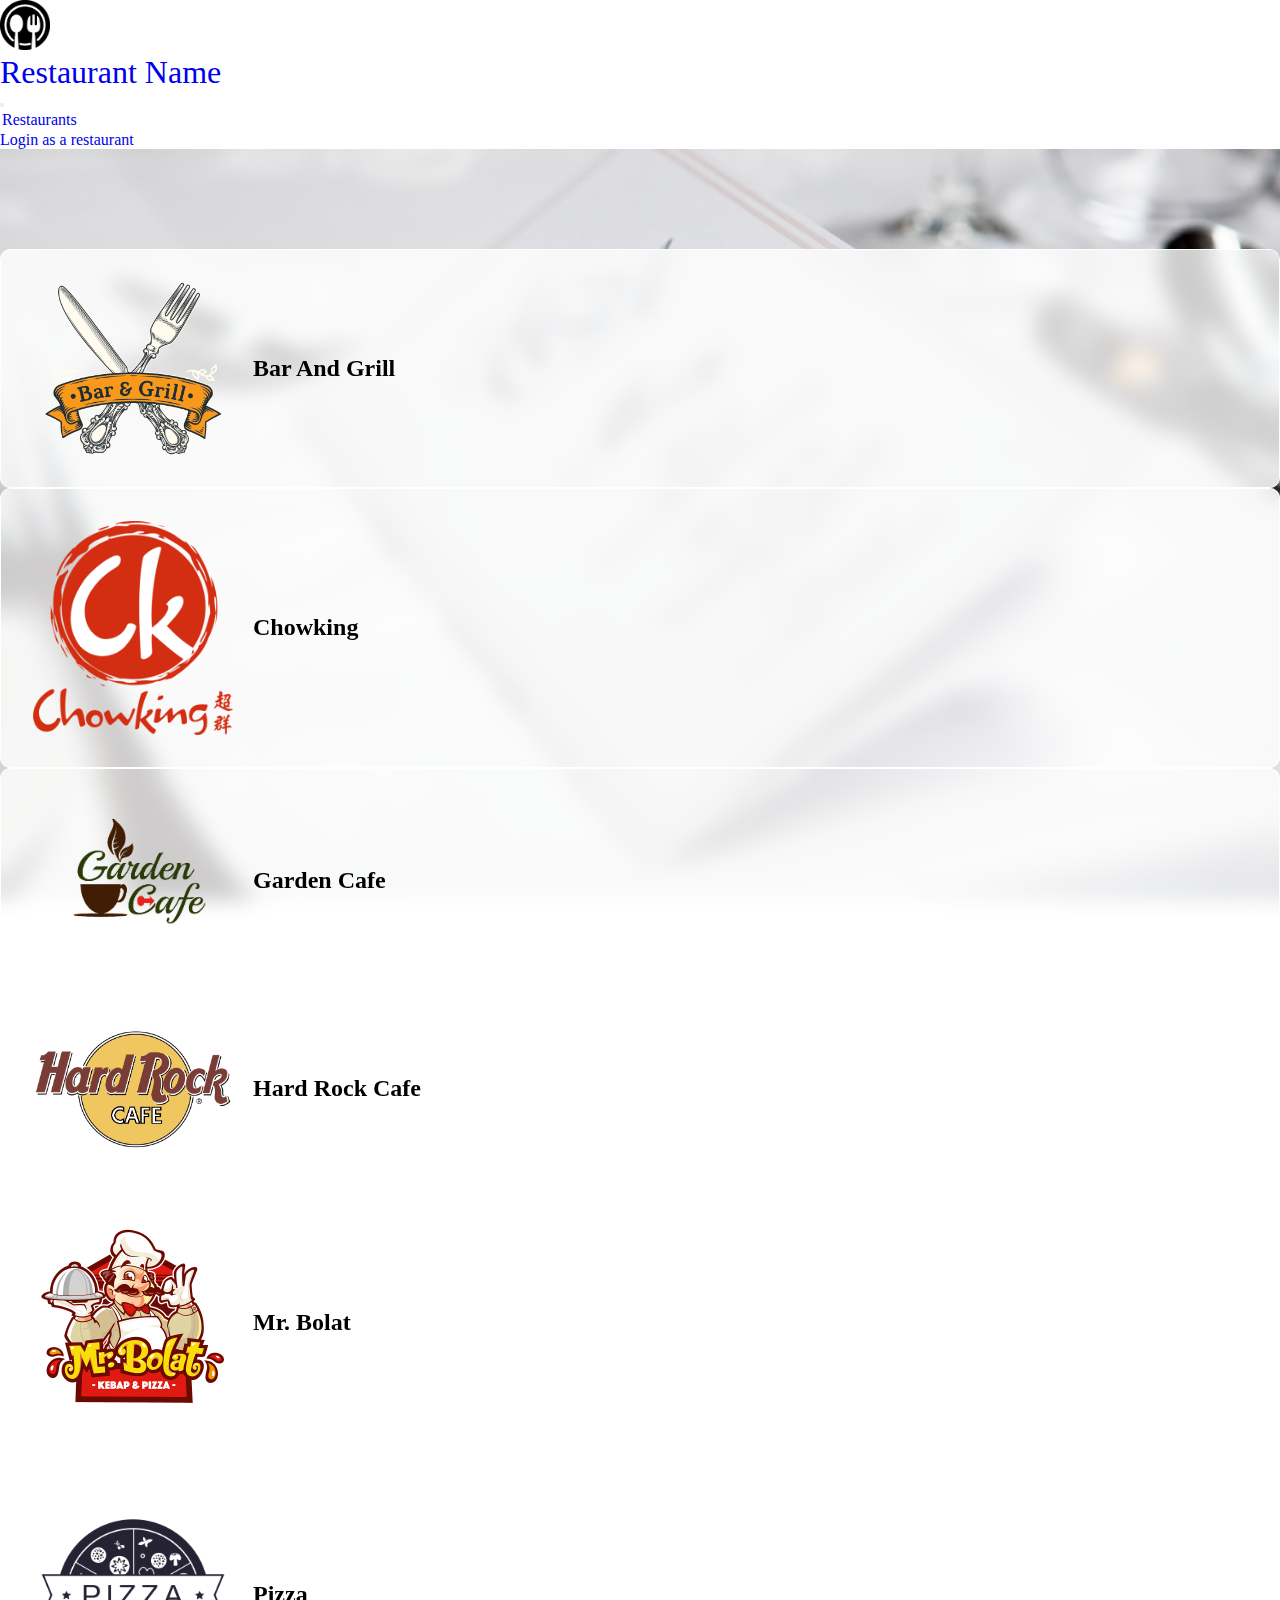
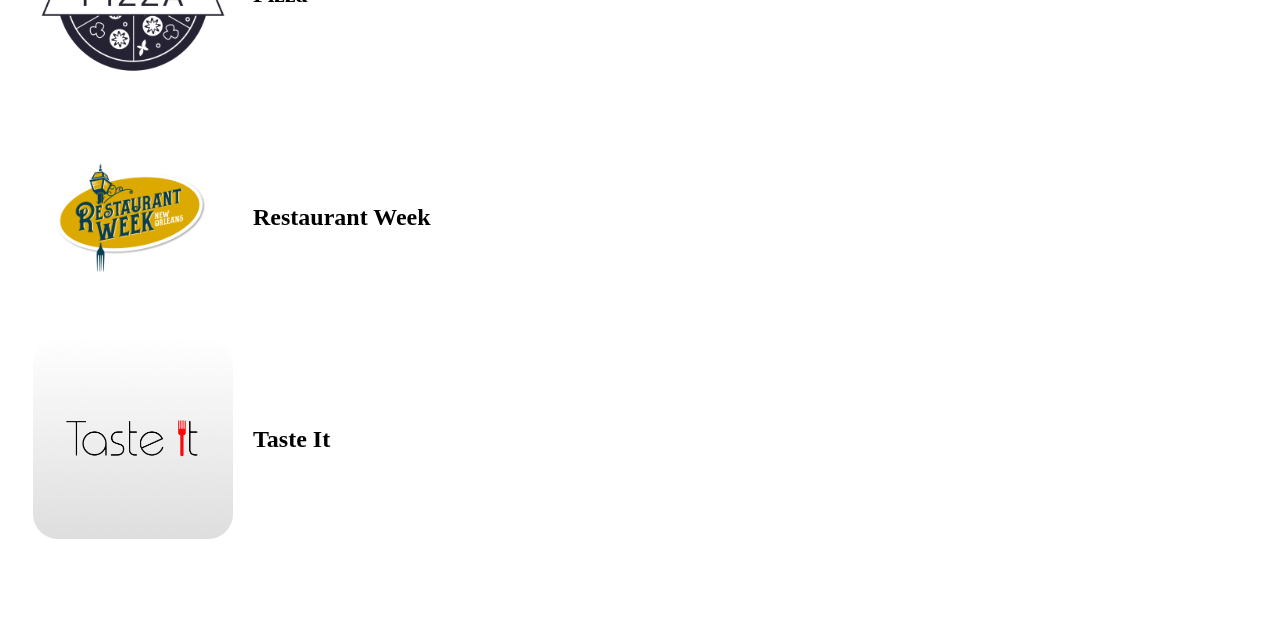
<file: index.html>
<!DOCTYPE html>
<html lang="en">
  <head>
    <meta charset="utf-8" />
    <meta name="viewport" content="width=device-width, initial-scale=1" />
    <title>Menu Maker</title>
    <link rel="stylesheet" href="./css/style.css" />
    <link
      href="https://cdn.jsdelivr.net/npm/bootstrap@5.2.0-beta1/dist/css/bootstrap.min.css"
      rel="stylesheet"
      integrity="sha384-0evHe/X+R7YkIZDRvuzKMRqM+OrBnVFBL6DOitfPri4tjfHxaWutUpFmBp4vmVor"
      crossorigin="anonymous"
    />
  </head>
  <body>
    <header>
      <nav class="navbar fixed-top navbar-expand-lg app__nav-bg">
        <div class="container-fluid">
          <a class="navbar-brand d-flex align-items-center gap-3" href=".#">
            <img
              src="./img/logo.png"
              alt="restaurant logo"
              class="app__nav-logo"
            />
            <p class="fw-bolder nav-logo-brandName">Restaurant Name</p>
          </a>
          <button
            class="navbar-toggler"
            type="button"
            data-bs-toggle="collapse"
            data-bs-target="#navbarSupportedContent"
            aria-controls="navbarSupportedContent"
            aria-expanded="false"
            aria-label="Toggle navigation"
          >
            <span class="navbar-toggler-icon"></span>
          </button>
          <div class="collapse navbar-collapse" id="navbarSupportedContent">
            <ul class="navbar-nav me-auto mb-2 mb-lg-0">
              <li class="nav-item">
                <a class="nav-link active" aria-current="page" href="#"
                  >Restaurants</a
                >
              </li>
            </ul>
            <a href="login.html" class="btn btn-info text-light"
              >Login as a restaurant</a
            >
            <!-- <form class="d-flex" role="search">
              <input
                class="form-control me-2"
                type="search"
                placeholder="Search"
                aria-label="Search"
              />
              <button class="btn btn-outline-success" type="submit">
                Search
              </button>
            </form> -->
          </div>
        </div>
      </nav>
    </header>
    <main class="app__restaurant-main">
      <div class="container">
        <div class="app__restaurants_r-container">
          <div class="row w-100 align-items-stretch mx-auto">
            <div class="my-2 col-12 col-md-6 col-xl-6 col-lg-6">
              <a href="./restaurant.html" class="app__restaurants_r-item">
                <div class="app__restaurants_r-item-img">
                  <img
                    src="./img/bars-and-grills.png"
                    alt="bars and grills logo"
                  />
                </div>
                <p class="app__restaurants_r-item_name">Bar And Grill</p>
                <button class="app__restaurants_r-item-btn btn">
                  More Details &#129058;
                </button>
              </a>
            </div>
            <div class="my-2 col-12 col-md-6 col-xl-6 col-lg-6">
              <a href="./restaurant.html" class="app__restaurants_r-item">
                <div class="app__restaurants_r-item-img">
                  <img src="./img/chowking-logo.png" alt="chowking logo" />
                </div>
                <p class="app__restaurants_r-item_name">Chowking</p>
                <button class="app__restaurants_r-item-btn btn">
                  More Details &#129058;
                </button>
              </a>
            </div>
            <div class="my-2 col-12 col-md-6 col-xl-6 col-lg-6">
              <a href="./restaurant.html" class="app__restaurants_r-item">
                <div class="app__restaurants_r-item-img">
                  <img src="./img/Garden Cafe.png" alt="Garden Cafe logo" />
                </div>
                <p class="app__restaurants_r-item_name">Garden Cafe</p>
                <button class="app__restaurants_r-item-btn btn">
                  More Details &#129058;
                </button>
              </a>
            </div>
            <div class="my-2 col-12 col-md-6 col-xl-6 col-lg-6">
              <a href="./restaurant.html" class="app__restaurants_r-item">
                <div class="app__restaurants_r-item-img">
                  <img
                    src="./img/Hard-Rock-Cafe-Logo.png"
                    alt="Hard Rock Cafe logo"
                  />
                </div>
                <p class="app__restaurants_r-item_name">Hard Rock Cafe</p>
                <button class="app__restaurants_r-item-btn btn">
                  More Details &#129058;
                </button>
              </a>
            </div>
            <div class="my-2 col-12 col-md-6 col-xl-6 col-lg-6">
              <a href="./restaurant.html" class="app__restaurants_r-item">
                <div class="app__restaurants_r-item-img">
                  <img src="./img/mr-bolat.png" alt="Mr. Bolat logo" />
                </div>
                <p class="app__restaurants_r-item_name">Mr. Bolat</p>
                <button class="app__restaurants_r-item-btn btn">
                  More Details &#129058;
                </button>
              </a>
            </div>
            <div class="my-2 col-12 col-md-6 col-xl-6 col-lg-6">
              <a href="./restaurant.html" class="app__restaurants_r-item">
                <div class="app__restaurants_r-item-img">
                  <img src="./img/Pizza.png" alt="Pizza logo" />
                </div>
                <p class="app__restaurants_r-item_name">Pizza</p>
                <button class="app__restaurants_r-item-btn btn">
                  More Details &#129058;
                </button>
              </a>
            </div>
            <div class="my-2 col-12 col-md-6 col-xl-6 col-lg-6">
              <a href="./restaurant.html" class="app__restaurants_r-item">
                <div class="app__restaurants_r-item-img">
                  <img
                    src="./img/restaurant-week.png"
                    alt="Restaurant Week logo"
                  />
                </div>
                <p class="app__restaurants_r-item_name">Restaurant Week</p>
                <button class="app__restaurants_r-item-btn btn">
                  More Details &#129058;
                </button>
              </a>
            </div>
            <div class="my-2 col-12 col-md-6 col-xl-6 col-lg-6">
              <a href="./restaurant.html" class="app__restaurants_r-item">
                <div class="app__restaurants_r-item-img">
                  <img src="./img/taste-it.png" alt="Taste it logo" />
                </div>
                <p class="app__restaurants_r-item_name">Taste It</p>
                <button class="app__restaurants_r-item-btn btn">
                  More Details &#129058;
                </button>
              </a>
            </div>
          </div>
        </div>
      </div>
    </main>
    <footer></footer>
    <script
      src="https://cdn.jsdelivr.net/npm/bootstrap@5.2.0-beta1/dist/js/bootstrap.bundle.min.js"
      integrity="sha384-pprn3073KE6tl6bjs2QrFaJGz5/SUsLqktiwsUTF55Jfv3qYSDhgCecCxMW52nD2"
      crossorigin="anonymous"
    ></script>
  </body>
</html>
</file>
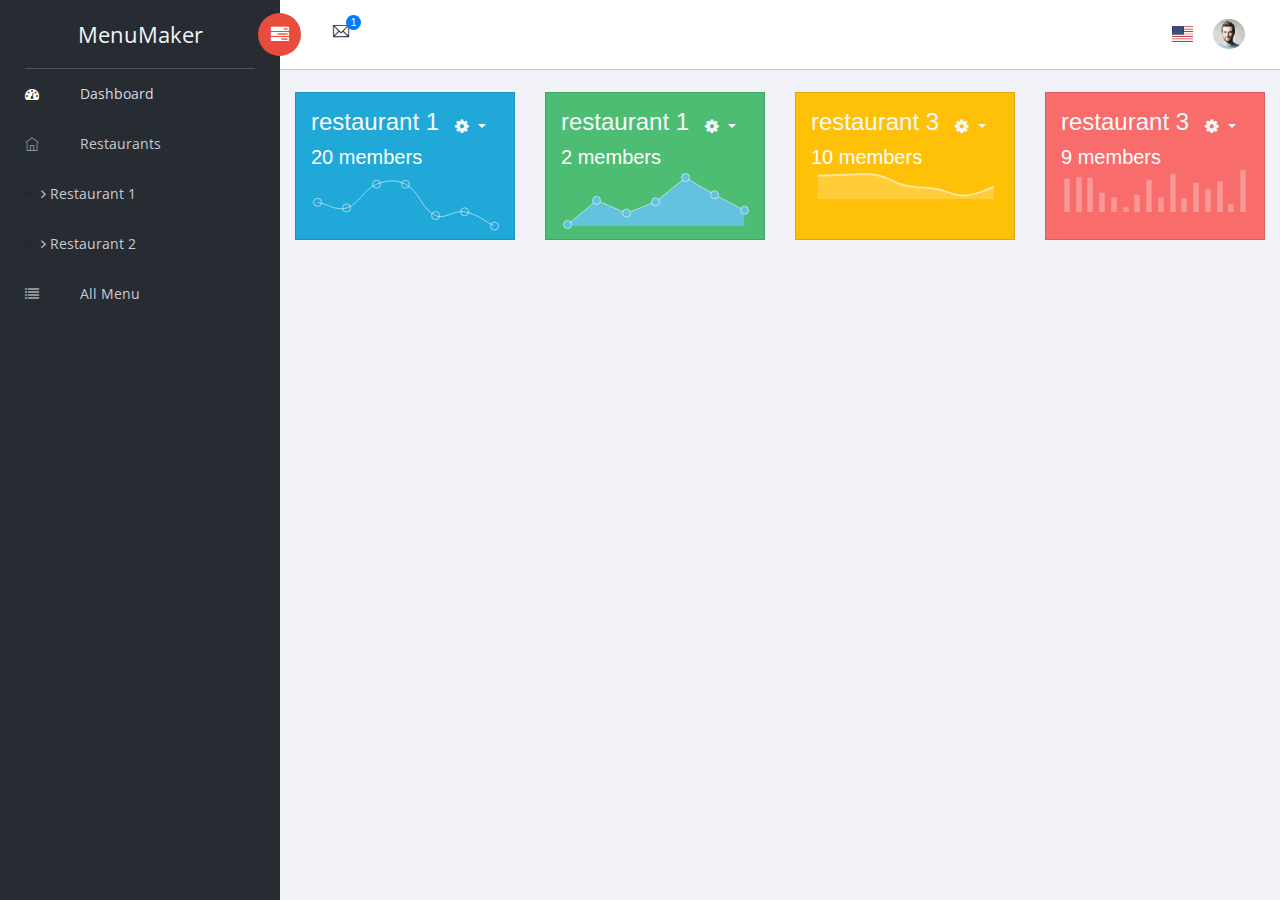
<file: admin/index.html>
<!DOCTYPE html>
<!--[if lt IE 7]>      <html class="no-js lt-ie9 lt-ie8 lt-ie7" lang=""> <![endif]-->
<!--[if IE 7]>         <html class="no-js lt-ie9 lt-ie8" lang=""> <![endif]-->
<!--[if IE 8]>         <html class="no-js lt-ie9" lang=""> <![endif]-->
<!--[if gt IE 8]><!-->
<html class="no-js" lang="en">
  <!--<![endif]-->

  <head>
    <meta charset="utf-8" />
    <meta http-equiv="X-UA-Compatible" content="IE=edge" />
    <title>Menu Maker</title>
    <meta name="description" content="Menu Maker for restaurants" />

    <meta name="viewport" content="width=device-width, initial-scale=1" />

    <link
      rel="stylesheet"
      href="vendors/bootstrap/dist/css/bootstrap.min.css"
    />
    <link
      rel="stylesheet"
      href="vendors/font-awesome/css/font-awesome.min.css"
    />
    <link rel="stylesheet" href="vendors/themify-icons/css/themify-icons.css" />
    <link rel="stylesheet" href="vendors/flag-icon-css/css/flag-icon.min.css" />
    <link rel="stylesheet" href="vendors/selectFX/css/cs-skin-elastic.css" />
    <link rel="stylesheet" href="vendors/jqvmap/dist/jqvmap.min.css" />

    <link rel="stylesheet" href="assets/css/style.css" />

    <link
      href="https://fonts.googleapis.com/css?family=Open+Sans:400,600,700,800"
      rel="stylesheet"
      type="text/css"
    />
  </head>

  <body>
    <!-- Left Panel -->

    <aside id="left-panel" class="left-panel">
      <nav class="navbar navbar-expand-sm navbar-default">
        <div class="navbar-header">
          <button
            class="navbar-toggler"
            type="button"
            data-toggle="collapse"
            data-target="#main-menu"
            aria-controls="main-menu"
            aria-expanded="false"
            aria-label="Toggle navigation"
          >
            <i class="fa fa-bars"></i>
          </button>
          <a class="navbar-brand" href="./">MenuMaker</a>
          <a class="navbar-brand hidden" href="./">M</a>
        </div>

        <div id="main-menu" class="main-menu collapse navbar-collapse">
          <ul class="nav navbar-nav">
            <li class="active">
              <a href="index.html">
                <i class="menu-icon fa fa-dashboard"></i>Dashboard
              </a>
            </li>
            <!-- /.menu-title -->
            <li>
              <a href="restaurants.html">
                <i class="menu-icon ti-home"></i>Restaurants
              </a>
              <ul class="pl-3">
                <li>
                  <a href="#">
                    <i class="fa fa-angle-right"></i>
                    Restaurant 1</a
                  >
                </li>
                <li>
                  <a href="#">
                    <i class="fa fa-angle-right"></i>
                    Restaurant 2</a
                  >
                </li>
              </ul>
            </li>
            <li class="">
              <a href="#"> <i class="menu-icon fa fa-list"></i>All Menu </a>
            </li>
          </ul>
        </div>
        <!-- /.navbar-collapse -->
      </nav>
    </aside>
    <!-- /#left-panel -->

    <!-- Left Panel -->

    <!-- Right Panel -->

    <div id="right-panel" class="right-panel">
      <!-- Header-->
      <header id="header" class="header">
        <div class="header-menu">
          <div class="col-sm-7">
            <a id="menuToggle" class="menutoggle pull-left"
              ><i class="fa fa fa-tasks"></i
            ></a>
            <div class="header-left">
              <div class="dropdown for-message">
                <button
                  class="btn btn-secondary dropdown-toggle"
                  type="button"
                  id="message"
                  data-toggle="dropdown"
                  aria-haspopup="true"
                  aria-expanded="false"
                >
                  <i class="ti-email"></i>
                  <span class="count bg-primary">2</span>
                </button>
                <div class="dropdown-menu" aria-labelledby="message">
                  <p class="red">You have 2 Mails</p>
                  <a class="dropdown-item media bg-flat-color-4" href="#">
                    <span class="photo media-left"
                      ><img alt="avatar" src="images/avatar/4.jpg"
                    /></span>
                    <span class="message media-body">
                      <span class="name float-left">Maga</span>
                      <span class="time float-right">Just now</span>
                      <p class="text-light">Hello, this is a good restaurant</p>
                    </span>
                  </a>
                  <a class="dropdown-item media bg-flat-color-4" href="#">
                    <span class="photo media-left"
                      ><img alt="avatar" src="images/avatar/2.jpg"
                    /></span>
                    <span class="message media-body">
                      <span class="name float-left">Fidan</span>
                      <span class="time float-right">5 minutes ago</span>
                      <p class="text-light">Yemekler soyuq idi</p>
                    </span>
                  </a>
                </div>
              </div>
            </div>
          </div>

          <div class="col-sm-5">
            <div class="user-area dropdown float-right">
              <a
                href="#"
                class="dropdown-toggle"
                data-toggle="dropdown"
                aria-haspopup="true"
                aria-expanded="false"
              >
                <img
                  class="user-avatar rounded-circle"
                  src="images/admin.jpg"
                  alt="User Avatar"
                />
              </a>

              <div class="user-menu dropdown-menu">
                <a class="nav-link" href="#"
                  ><i class="fa fa-user"></i> My Profile</a
                >

                <a class="nav-link" href="#"
                  ><i class="fa fa-user"></i> Notifications
                  <span class="count">13</span></a
                >

                <a class="nav-link" href="#"
                  ><i class="fa fa-cog"></i> Settings</a
                >

                <a class="nav-link" href="#"
                  ><i class="fa fa-power-off"></i> Logout</a
                >
              </div>
            </div>

            <div class="language-select dropdown" id="language-select">
              <a
                class="dropdown-toggle"
                href="#"
                data-toggle="dropdown"
                id="language"
                aria-haspopup="true"
                aria-expanded="true"
              >
                <i class="flag-icon flag-icon-us"></i>
              </a>
              <div class="dropdown-menu" aria-labelledby="language">
                <div class="dropdown-item">
                  <span class="flag-icon flag-icon-az"></span>
                </div>
                <div class="dropdown-item">
                  <i class="flag-icon flag-icon-es"></i>
                </div>
                <div class="dropdown-item">
                  <i class="flag-icon flag-icon-us"></i>
                </div>
                <div class="dropdown-item">
                  <i class="flag-icon flag-icon-it"></i>
                </div>
              </div>
            </div>
          </div>
        </div>
      </header>
      <!-- /header -->
      <!-- Header-->

      <!-- <div class="breadcrumbs">
                <div class="col-sm-4">
                    <div class="page-header float-left">
                        <div class="page-title">
                            <h1>Dashboard</h1>
                        </div>
                    </div>
                </div>
                <div class="col-sm-8">
                    <div class="page-header float-right">
                        <div class="page-title">
                            <ol class="breadcrumb text-right">
                                <li class="active">Dashboard</li>
                            </ol>
                        </div>
                    </div>
                </div>
            </div> -->

      <div class="content mt-3">
        <!-- <div class="col-sm-12">
                    <div
                        class="alert alert-success alert-dismissible fade show"
                        role="alert"
                    >
                        <span class="badge badge-pill badge-success"
                            >Success</span
                        >
                        You successfully read this important alert message.
                        <button
                            type="button"
                            class="close"
                            data-dismiss="alert"
                            aria-label="Close"
                        >
                            <span aria-hidden="true">&times;</span>
                        </button>
                    </div>
                </div> -->
        <div class="row">
          <div class="col-sm-6 col-lg-3">
            <div class="card text-white bg-flat-color-1">
              <div class="card-body pb-0">
                <div class="dropdown float-right">
                  <button
                    class="btn bg-transparent dropdown-toggle theme-toggle text-light"
                    type="button"
                    id="dropdownMenuButton1"
                    data-toggle="dropdown"
                  >
                    <i class="fa fa-cog"></i>
                  </button>
                  <!-- <div
                                        class="dropdown-menu"
                                        aria-labelledby="dropdownMenuButton1"
                                    >
                                        <div class="dropdown-menu-content">
                                            <a class="dropdown-item" href="#"
                                                >Action</a
                                            >
                                            <a class="dropdown-item" href="#"
                                                >Another action</a
                                            >
                                            <a class="dropdown-item" href="#"
                                                >Something else here</a
                                            >
                                        </div>
                                    </div> -->
                </div>
                <p class="text-light h4">restaurant 1</p>
                <h5 class="mb-0">
                  <span class="count">120</span>&nbsp;members
                </h5>

                <div
                  class="chart-wrapper px-0"
                  style="height: 70px"
                  height="70"
                >
                  <canvas id="widgetChart1"></canvas>
                </div>
              </div>
            </div>
          </div>
          <div class="col-sm-6 col-lg-3">
            <div class="card text-white bg-flat-color-5">
              <div class="card-body pb-0">
                <div class="dropdown float-right">
                  <button
                    class="btn bg-transparent dropdown-toggle theme-toggle text-light"
                    type="button"
                    id="dropdownMenuButton1"
                    data-toggle="dropdown"
                  >
                    <i class="fa fa-cog"></i>
                  </button>
                  <!-- <div
                                        class="dropdown-menu"
                                        aria-labelledby="dropdownMenuButton1"
                                    >
                                        <div class="dropdown-menu-content">
                                            <a class="dropdown-item" href="#"
                                                >Action</a
                                            >
                                            <a class="dropdown-item" href="#"
                                                >Another action</a
                                            >
                                            <a class="dropdown-item" href="#"
                                                >Something else here</a
                                            >
                                        </div>
                                    </div> -->
                </div>
                <p class="text-light h4">restaurant 1</p>
                <h5 class="mb-0"><span class="count">10</span>&nbsp;members</h5>

                <div
                  class="chart-wrapper px-0"
                  style="height: 70px"
                  height="70"
                >
                  <canvas id="widgetChart2"></canvas>
                </div>
              </div>
            </div>
          </div>
          <div class="col-sm-6 col-lg-3">
            <div class="card text-white bg-flat-color-3">
              <div class="card-body pb-0">
                <div class="dropdown float-right">
                  <button
                    class="btn bg-transparent dropdown-toggle theme-toggle text-light"
                    type="button"
                    id="dropdownMenuButton1"
                    data-toggle="dropdown"
                  >
                    <i class="fa fa-cog"></i>
                  </button>
                  <!-- <div
                                        class="dropdown-menu"
                                        aria-labelledby="dropdownMenuButton1"
                                    >
                                        <div class="dropdown-menu-content">
                                            <a class="dropdown-item" href="#"
                                                >Action</a
                                            >
                                            <a class="dropdown-item" href="#"
                                                >Another action</a
                                            >
                                            <a class="dropdown-item" href="#"
                                                >Something else here</a
                                            >
                                        </div>
                                    </div> -->
                </div>
                <p class="text-light h4">restaurant 3</p>
                <h5 class="mb-0"><span class="count">59</span>&nbsp;members</h5>

                <div
                  class="chart-wrapper px-0"
                  style="height: 70px"
                  height="70"
                >
                  <canvas id="widgetChart3"></canvas>
                </div>
              </div>
            </div>
          </div>
          <div class="col-sm-6 col-lg-3">
            <div class="card text-white bg-flat-color-4">
              <div class="card-body pb-0">
                <div class="dropdown float-right">
                  <button
                    class="btn bg-transparent dropdown-toggle theme-toggle text-light"
                    type="button"
                    id="dropdownMenuButton1"
                    data-toggle="dropdown"
                  >
                    <i class="fa fa-cog"></i>
                  </button>
                  <!-- <div
                                        class="dropdown-menu"
                                        aria-labelledby="dropdownMenuButton1"
                                    >
                                        <div class="dropdown-menu-content">
                                            <a class="dropdown-item" href="#"
                                                >Action</a
                                            >
                                            <a class="dropdown-item" href="#"
                                                >Another action</a
                                            >
                                            <a class="dropdown-item" href="#"
                                                >Something else here</a
                                            >
                                        </div>
                                    </div> -->
                </div>
                <p class="text-light h4">restaurant 3</p>
                <h5 class="mb-0"><span class="count">55</span>&nbsp;members</h5>

                <div
                  class="chart-wrapper px-0"
                  style="height: 70px"
                  height="70"
                >
                  <canvas id="widgetChart4"></canvas>
                </div>
              </div>
            </div>
          </div>
        </div>
        <!--/.col-->
      </div>
      <!-- .content -->
    </div>
    <!-- /#right-panel -->

    <!-- Right Panel -->

    <script src="vendors/jquery/dist/jquery.min.js"></script>
    <script src="vendors/popper.js/dist/umd/popper.min.js"></script>
    <script src="vendors/bootstrap/dist/js/bootstrap.min.js"></script>
    <script src="assets/js/main.js"></script>

    <script src="vendors/chart.js/dist/Chart.bundle.min.js"></script>
    <script src="assets/js/dashboard.js"></script>
    <script src="assets/js/widgets.js"></script>
    <script src="vendors/jqvmap/dist/jquery.vmap.min.js"></script>
    <script src="vendors/jqvmap/examples/js/jquery.vmap.sampledata.js"></script>
    <script src="vendors/jqvmap/dist/maps/jquery.vmap.world.js"></script>
    <script>
      (function ($) {
        "use strict";

        jQuery("#vmap").vectorMap({
          map: "world_en",
          backgroundColor: null,
          color: "#ffffff",
          hoverOpacity: 0.7,
          selectedColor: "#1de9b6",
          enableZoom: true,
          showTooltip: true,
          values: sample_data,
          scaleColors: ["#1de9b6", "#03a9f5"],
          normalizeFunction: "polynomial",
        });
      })(jQuery);
    </script>
  </body>
</html>
</file>
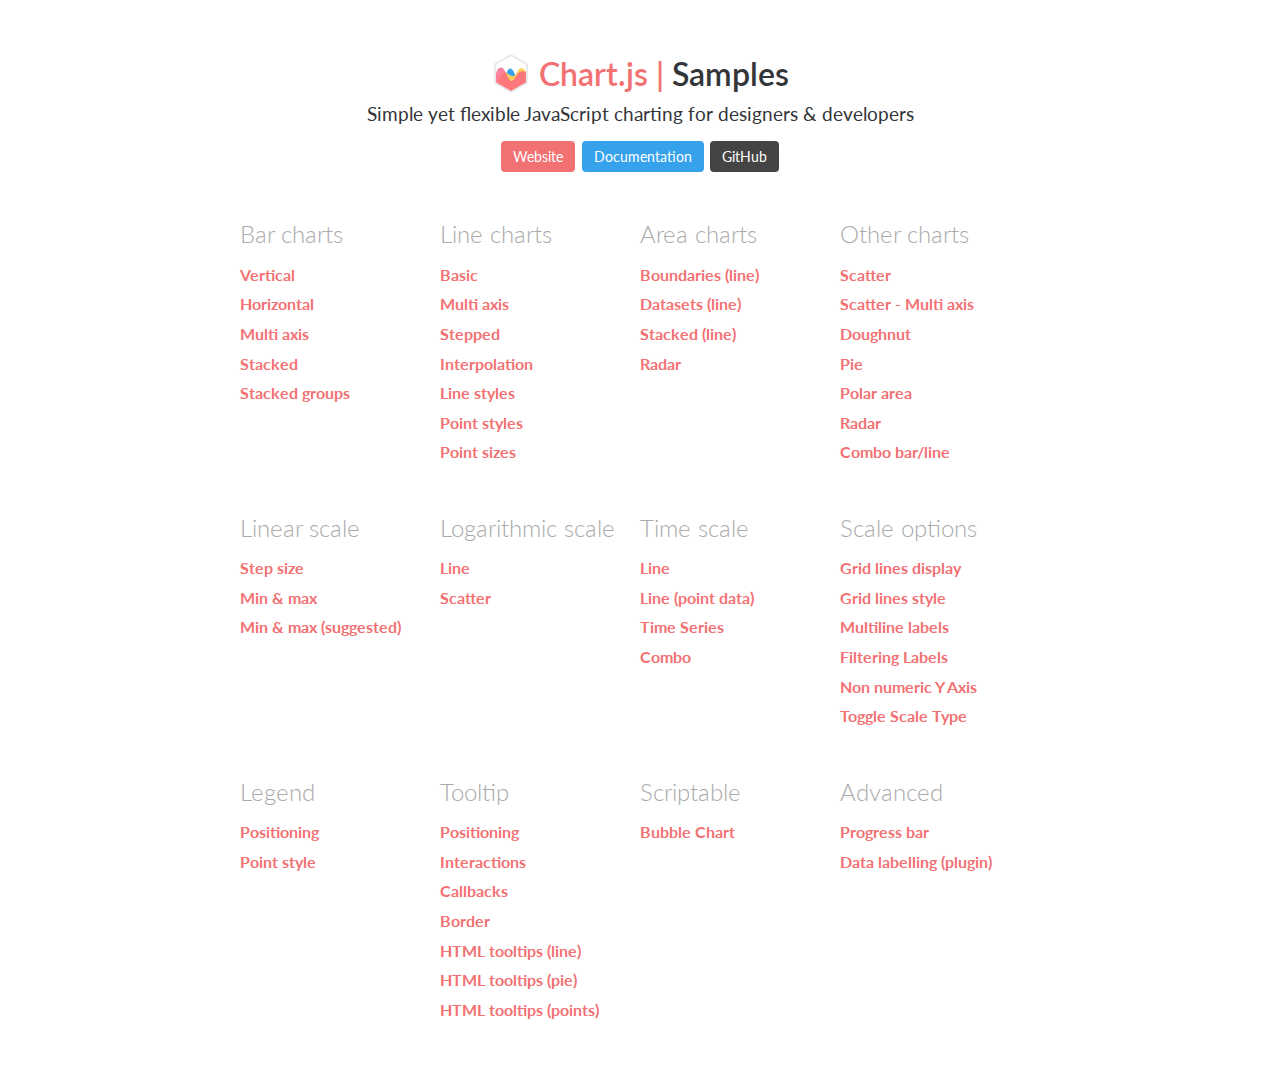
<file: admin/vendors/chart.js/samples/index.html>
<!DOCTYPE html>
<html lang="en-US">
<head>
	<meta charset="utf-8">
	<meta http-equiv="X-UA-Compatible" content="IE=Edge">
	<meta name="viewport" content="width=device-width, initial-scale=1">
	<link rel="stylesheet" type="text/css" href="style.css">
	<link rel="icon" href="favicon.ico">
	<script src="samples.js"></script>
	<script src="utils.js"></script>
	<title>Chart.js samples</title>
</head>
<body>
	<div class="content">
		<div class="header">
			<div class="chartjs-title">Samples</div>
			<div class="chartjs-caption">Simple yet flexible JavaScript charting for designers &amp; developers</div>
			<div class="chartjs-links">
				<a class="btn btn-chartjs" href="http://www.chartjs.org">Website</a>
				<a class="btn btn-docs" href="http://www.chartjs.org/docs">Documentation</a>
				<a class="btn btn-gh" href="https://github.com/chartjs/Chart.js">GitHub</a>
			</div>
		</div>

		<div id="categories" class="samples-categories"></div>
	</div>

	<script>
		function createCategory(item) {
			var el = document.createElement('div');
			el.className = 'samples-category';
			el.innerHTML =
				'<div class="title">' + item.title + '</div>' +
				'<div class="items"></div>';
			return el;
		}

		function createEntry(item) {
			var el = document.createElement('div');
			el.className = 'samples-entry';
			el.innerHTML = '<a class="title" href="' + item.path + '">' + item.title + '</a>';
			return el;
		}

		var categories = document.getElementById('categories');
		Samples.items.forEach(function(item) {
			var category = createCategory(item);
			var children = category.getElementsByClassName('items')[0];

			(item.items || []).forEach(function(item2) {
				children.appendChild(createEntry(item2));
			});

			categories.appendChild(category);
		});
	</script>
</body>
</html>
</file>
<file: css/style.css>
/* navbar */
* {
  margin: 0;
  padding: 0;
  box-sizing: border-box;
}
a {
  text-decoration: none !important;
}
.app__nav-logo {
  width: 50px;
}
.app__nav-bg {
  background-color: rgba(255, 255, 255, 0.8) !important;
}
.nav-item {
  border: 2px solid rgba(255, 255, 255, 1) !important;
}
.nav-logo-brandName {
  font-size: 2rem;
  margin: 0 !important;
}
.nav-item:hover {
  background: rgba(255, 255, 255, 0.8);
  -webkit-transition: all 300ms ease;
  -moz-transition: all 300ms ease;
  -ms-transition: all 300ms ease;
  -o-transition: all 300ms ease;
  transition: all 300ms ease;
  -webkit-border-radius: 5px;
  -moz-border-radius: 5px;
  -ms-border-radius: 5px;
  -o-border-radius: 5px;
  border-radius: 5px;
}
main {
  width: 100%;
  min-height: 100vh;
  padding: 100px 0 50px;
}
main.app__restaurant-main {
  background-image: url(./../img/wallpaper.jpg);
  background-repeat: no-repeat;
  background-attachment: fixed;
  background-position: center;
  background-size: cover;
}
/* RESTAURANTS PAGE CSS */
.app__restaurants_r-container {
  display: grid;
  grid-template-columns: repeat(1, 1fr);
  gap: 20px;
}
.app__restaurants_r-item {
  display: flex;
  padding: 2rem;
  height: 100%;
  max-height: 300px;
  align-items: center;
  gap: 20px;
  -webkit-border-radius: 10px;

  -moz-border-radius: 10px;
  -ms-border-radius: 10px;
  -o-border-radius: 10px;
  border-radius: 10px;
  backdrop-filter: blur(10px);
  border: 1px solid #fff;
  -webkit-transition: all 300ms ease;
  -moz-transition: all 300ms ease;
  -ms-transition: all 300ms ease;
  -o-transition: all 300ms ease;
  transition: all 300ms ease;
  position: relative;
  background: rgba(255, 255, 255, 0.8);
}
.app__restaurants_r-item:hover {
  cursor: pointer;
  backdrop-filter: blur(15px) brightness(2);
}
.app__restaurants_r-item:hover .app__restaurants_r-item-btn {
  display: block !important;
  opacity: 1;
  border: 1px solid rgba(0, 0, 0, 0.5);
  background: rgba(255, 255, 255, 0.9);
}
.app__restaurants_r-item-img {
  height: 100%;
  width: 200px;
  display: flex;
  align-items: center;
}
.app__restaurants_r-item-img img {
  width: 100%;
}

.app__restaurants_r-item_name {
  font-size: 1.5rem;
  font-weight: 700;
  color: #000;
  font-family: Georgia, "Times New Roman", Times, serif;
}
.app__restaurants_r-item-btn {
  position: absolute;
  bottom: 10px;
  right: 10px;
  display: none !important;
  opacity: 0;
  -webkit-transition: all 300ms ease;
  -moz-transition: all 300ms ease;
  -ms-transition: all 300ms ease;
  -o-transition: all 300ms ease;
  transition: all 300ms ease;
}
/* restaurant single css */

.app__restaurant-main {
  background-image: url(./../img/restauran-bg.jpg);
}
.app__restaurantDetails {
  padding: 2rem;
  background: rgba(255, 255, 255, 0.9);
  -webkit-border-radius: 10px;
  -moz-border-radius: 10px;
  -ms-border-radius: 10px;
  -o-border-radius: 10px;
  border-radius: 10px;
}
.app__restaurantDetails-info h1 {
  font-family: "Times New Roman", Times, serif;
  font-size: 3rem;
  font-weight: 700;
}
.app__restaurantDetails-info p {
  font-size: 1.2rem;
  color: rgba(0, 0, 0, 0.7);
}
.app__restaurantDetails-links {
  font-size: 2rem;
}
.app__restaurantDetails-links a {
  -webkit-transition: all 300ms ease;
  -moz-transition: all 300ms ease;
  -ms-transition: all 300ms ease;
  -o-transition: all 300ms ease;
  transition: all 300ms ease;
  color: rgba(0, 0, 0, 0.7);
}
.app__restaurantDetails-links a:hover {
  cursor: pointer;
  color: #000;
}
.app__restaurantDetails-map {
  overflow: hidden;
  -webkit-border-radius: 10px;
  -moz-border-radius: 10px;
  -ms-border-radius: 10px;
  -o-border-radius: 10px;
  border-radius: 10px;
}

@media only screen and (max-width: 993px) {
  .app__restaurants_r-container {
    grid-template-columns: repeat(1, 1fr);
  }
  .app__restaurants_r-item {
    padding: 1rem;
    gap: 10px;
  }
  .app__restaurants_r-item-img {
    width: 150px;
  }
}
</file>
<file: admin/vendors/themify-icons/css/themify-icons.css>
@font-face {
	font-family: 'themify';
	src:url('../fonts/themify.eot');
	src:url('../fonts/themify.eot?#iefix') format('embedded-opentype'),
		url('../fonts/themify.woff') format('woff'),
		url('../fonts/themify.ttf') format('truetype'),
		url('../fonts/themify.svg') format('svg');
	font-weight: normal;
	font-style: normal;
}

[class^="ti-"], [class*=" ti-"] {
	font-family: 'themify';
	speak: none;
	font-style: normal;
	font-weight: normal;
	font-variant: normal;
	text-transform: none;
	line-height: 1;

	/* Better Font Rendering =========== */
	-webkit-font-smoothing: antialiased;
	-moz-osx-font-smoothing: grayscale;
}

.ti-wand:before {
	content: "\e600";
}
.ti-volume:before {
	content: "\e601";
}
.ti-user:before {
	content: "\e602";
}
.ti-unlock:before {
	content: "\e603";
}
.ti-unlink:before {
	content: "\e604";
}
.ti-trash:before {
	content: "\e605";
}
.ti-thought:before {
	content: "\e606";
}
.ti-target:before {
	content: "\e607";
}
.ti-tag:before {
	content: "\e608";
}
.ti-tablet:before {
	content: "\e609";
}
.ti-star:before {
	content: "\e60a";
}
.ti-spray:before {
	content: "\e60b";
}
.ti-signal:before {
	content: "\e60c";
}
.ti-shopping-cart:before {
	content: "\e60d";
}
.ti-shopping-cart-full:before {
	content: "\e60e";
}
.ti-settings:before {
	content: "\e60f";
}
.ti-search:before {
	content: "\e610";
}
.ti-zoom-in:before {
	content: "\e611";
}
.ti-zoom-out:before {
	content: "\e612";
}
.ti-cut:before {
	content: "\e613";
}
.ti-ruler:before {
	content: "\e614";
}
.ti-ruler-pencil:before {
	content: "\e615";
}
.ti-ruler-alt:before {
	content: "\e616";
}
.ti-bookmark:before {
	content: "\e617";
}
.ti-bookmark-alt:before {
	content: "\e618";
}
.ti-reload:before {
	content: "\e619";
}
.ti-plus:before {
	content: "\e61a";
}
.ti-pin:before {
	content: "\e61b";
}
.ti-pencil:before {
	content: "\e61c";
}
.ti-pencil-alt:before {
	content: "\e61d";
}
.ti-paint-roller:before {
	content: "\e61e";
}
.ti-paint-bucket:before {
	content: "\e61f";
}
.ti-na:before {
	content: "\e620";
}
.ti-mobile:before {
	content: "\e621";
}
.ti-minus:before {
	content: "\e622";
}
.ti-medall:before {
	content: "\e623";
}
.ti-medall-alt:before {
	content: "\e624";
}
.ti-marker:before {
	content: "\e625";
}
.ti-marker-alt:before {
	content: "\e626";
}
.ti-arrow-up:before {
	content: "\e627";
}
.ti-arrow-right:before {
	content: "\e628";
}
.ti-arrow-left:before {
	content: "\e629";
}
.ti-arrow-down:before {
	content: "\e62a";
}
.ti-lock:before {
	content: "\e62b";
}
.ti-location-arrow:before {
	content: "\e62c";
}
.ti-link:before {
	content: "\e62d";
}
.ti-layout:before {
	content: "\e62e";
}
.ti-layers:before {
	content: "\e62f";
}
.ti-layers-alt:before {
	content: "\e630";
}
.ti-key:before {
	content: "\e631";
}
.ti-import:before {
	content: "\e632";
}
.ti-image:before {
	content: "\e633";
}
.ti-heart:before {
	content: "\e634";
}
.ti-heart-broken:before {
	content: "\e635";
}
.ti-hand-stop:before {
	content: "\e636";
}
.ti-hand-open:before {
	content: "\e637";
}
.ti-hand-drag:before {
	content: "\e638";
}
.ti-folder:before {
	content: "\e639";
}
.ti-flag:before {
	content: "\e63a";
}
.ti-flag-alt:before {
	content: "\e63b";
}
.ti-flag-alt-2:before {
	content: "\e63c";
}
.ti-eye:before {
	content: "\e63d";
}
.ti-export:before {
	content: "\e63e";
}
.ti-exchange-vertical:before {
	content: "\e63f";
}
.ti-desktop:before {
	content: "\e640";
}
.ti-cup:before {
	content: "\e641";
}
.ti-crown:before {
	content: "\e642";
}
.ti-comments:before {
	content: "\e643";
}
.ti-comment:before {
	content: "\e644";
}
.ti-comment-alt:before {
	content: "\e645";
}
.ti-close:before {
	content: "\e646";
}
.ti-clip:before {
	content: "\e647";
}
.ti-angle-up:before {
	content: "\e648";
}
.ti-angle-right:before {
	content: "\e649";
}
.ti-angle-left:before {
	content: "\e64a";
}
.ti-angle-down:before {
	content: "\e64b";
}
.ti-check:before {
	content: "\e64c";
}
.ti-check-box:before {
	content: "\e64d";
}
.ti-camera:before {
	content: "\e64e";
}
.ti-announcement:before {
	content: "\e64f";
}
.ti-brush:before {
	content: "\e650";
}
.ti-briefcase:before {
	content: "\e651";
}
.ti-bolt:before {
	content: "\e652";
}
.ti-bolt-alt:before {
	content: "\e653";
}
.ti-blackboard:before {
	content: "\e654";
}
.ti-bag:before {
	content: "\e655";
}
.ti-move:before {
	content: "\e656";
}
.ti-arrows-vertical:before {
	content: "\e657";
}
.ti-arrows-horizontal:before {
	content: "\e658";
}
.ti-fullscreen:before {
	content: "\e659";
}
.ti-arrow-top-right:before {
	content: "\e65a";
}
.ti-arrow-top-left:before {
	content: "\e65b";
}
.ti-arrow-circle-up:before {
	content: "\e65c";
}
.ti-arrow-circle-right:before {
	content: "\e65d";
}
.ti-arrow-circle-left:before {
	content: "\e65e";
}
.ti-arrow-circle-down:before {
	content: "\e65f";
}
.ti-angle-double-up:before {
	content: "\e660";
}
.ti-angle-double-right:before {
	content: "\e661";
}
.ti-angle-double-left:before {
	content: "\e662";
}
.ti-angle-double-down:before {
	content: "\e663";
}
.ti-zip:before {
	content: "\e664";
}
.ti-world:before {
	content: "\e665";
}
.ti-wheelchair:before {
	content: "\e666";
}
.ti-view-list:before {
	content: "\e667";
}
.ti-view-list-alt:before {
	content: "\e668";
}
.ti-view-grid:before {
	content: "\e669";
}
.ti-uppercase:before {
	content: "\e66a";
}
.ti-upload:before {
	content: "\e66b";
}
.ti-underline:before {
	content: "\e66c";
}
.ti-truck:before {
	content: "\e66d";
}
.ti-timer:before {
	content: "\e66e";
}
.ti-ticket:before {
	content: "\e66f";
}
.ti-thumb-up:before {
	content: "\e670";
}
.ti-thumb-down:before {
	content: "\e671";
}
.ti-text:before {
	content: "\e672";
}
.ti-stats-up:before {
	content: "\e673";
}
.ti-stats-down:before {
	content: "\e674";
}
.ti-split-v:before {
	content: "\e675";
}
.ti-split-h:before {
	content: "\e676";
}
.ti-smallcap:before {
	content: "\e677";
}
.ti-shine:before {
	content: "\e678";
}
.ti-shift-right:before {
	content: "\e679";
}
.ti-shift-left:before {
	content: "\e67a";
}
.ti-shield:before {
	content: "\e67b";
}
.ti-notepad:before {
	content: "\e67c";
}
.ti-server:before {
	content: "\e67d";
}
.ti-quote-right:before {
	content: "\e67e";
}
.ti-quote-left:before {
	content: "\e67f";
}
.ti-pulse:before {
	content: "\e680";
}
.ti-printer:before {
	content: "\e681";
}
.ti-power-off:before {
	content: "\e682";
}
.ti-plug:before {
	content: "\e683";
}
.ti-pie-chart:before {
	content: "\e684";
}
.ti-paragraph:before {
	content: "\e685";
}
.ti-panel:before {
	content: "\e686";
}
.ti-package:before {
	content: "\e687";
}
.ti-music:before {
	content: "\e688";
}
.ti-music-alt:before {
	content: "\e689";
}
.ti-mouse:before {
	content: "\e68a";
}
.ti-mouse-alt:before {
	content: "\e68b";
}
.ti-money:before {
	content: "\e68c";
}
.ti-microphone:before {
	content: "\e68d";
}
.ti-menu:before {
	content: "\e68e";
}
.ti-menu-alt:before {
	content: "\e68f";
}
.ti-map:before {
	content: "\e690";
}
.ti-map-alt:before {
	content: "\e691";
}
.ti-loop:before {
	content: "\e692";
}
.ti-location-pin:before {
	content: "\e693";
}
.ti-list:before {
	content: "\e694";
}
.ti-light-bulb:before {
	content: "\e695";
}
.ti-Italic:before {
	content: "\e696";
}
.ti-info:before {
	content: "\e697";
}
.ti-infinite:before {
	content: "\e698";
}
.ti-id-badge:before {
	content: "\e699";
}
.ti-hummer:before {
	content: "\e69a";
}
.ti-home:before {
	content: "\e69b";
}
.ti-help:before {
	content: "\e69c";
}
.ti-headphone:before {
	content: "\e69d";
}
.ti-harddrives:before {
	content: "\e69e";
}
.ti-harddrive:before {
	content: "\e69f";
}
.ti-gift:before {
	content: "\e6a0";
}
.ti-game:before {
	content: "\e6a1";
}
.ti-filter:before {
	content: "\e6a2";
}
.ti-files:before {
	content: "\e6a3";
}
.ti-file:before {
	content: "\e6a4";
}
.ti-eraser:before {
	content: "\e6a5";
}
.ti-envelope:before {
	content: "\e6a6";
}
.ti-download:before {
	content: "\e6a7";
}
.ti-direction:before {
	content: "\e6a8";
}
.ti-direction-alt:before {
	content: "\e6a9";
}
.ti-dashboard:before {
	content: "\e6aa";
}
.ti-control-stop:before {
	content: "\e6ab";
}
.ti-control-shuffle:before {
	content: "\e6ac";
}
.ti-control-play:before {
	content: "\e6ad";
}
.ti-control-pause:before {
	content: "\e6ae";
}
.ti-control-forward:before {
	content: "\e6af";
}
.ti-control-backward:before {
	content: "\e6b0";
}
.ti-cloud:before {
	content: "\e6b1";
}
.ti-cloud-up:before {
	content: "\e6b2";
}
.ti-cloud-down:before {
	content: "\e6b3";
}
.ti-clipboard:before {
	content: "\e6b4";
}
.ti-car:before {
	content: "\e6b5";
}
.ti-calendar:before {
	content: "\e6b6";
}
.ti-book:before {
	content: "\e6b7";
}
.ti-bell:before {
	content: "\e6b8";
}
.ti-basketball:before {
	content: "\e6b9";
}
.ti-bar-chart:before {
	content: "\e6ba";
}
.ti-bar-chart-alt:before {
	content: "\e6bb";
}
.ti-back-right:before {
	content: "\e6bc";
}
.ti-back-left:before {
	content: "\e6bd";
}
.ti-arrows-corner:before {
	content: "\e6be";
}
.ti-archive:before {
	content: "\e6bf";
}
.ti-anchor:before {
	content: "\e6c0";
}
.ti-align-right:before {
	content: "\e6c1";
}
.ti-align-left:before {
	content: "\e6c2";
}
.ti-align-justify:before {
	content: "\e6c3";
}
.ti-align-center:before {
	content: "\e6c4";
}
.ti-alert:before {
	content: "\e6c5";
}
.ti-alarm-clock:before {
	content: "\e6c6";
}
.ti-agenda:before {
	content: "\e6c7";
}
.ti-write:before {
	content: "\e6c8";
}
.ti-window:before {
	content: "\e6c9";
}
.ti-widgetized:before {
	content: "\e6ca";
}
.ti-widget:before {
	content: "\e6cb";
}
.ti-widget-alt:before {
	content: "\e6cc";
}
.ti-wallet:before {
	content: "\e6cd";
}
.ti-video-clapper:before {
	content: "\e6ce";
}
.ti-video-camera:before {
	content: "\e6cf";
}
.ti-vector:before {
	content: "\e6d0";
}
.ti-themify-logo:before {
	content: "\e6d1";
}
.ti-themify-favicon:before {
	content: "\e6d2";
}
.ti-themify-favicon-alt:before {
	content: "\e6d3";
}
.ti-support:before {
	content: "\e6d4";
}
.ti-stamp:before {
	content: "\e6d5";
}
.ti-split-v-alt:before {
	content: "\e6d6";
}
.ti-slice:before {
	content: "\e6d7";
}
.ti-shortcode:before {
	content: "\e6d8";
}
.ti-shift-right-alt:before {
	content: "\e6d9";
}
.ti-shift-left-alt:before {
	content: "\e6da";
}
.ti-ruler-alt-2:before {
	content: "\e6db";
}
.ti-receipt:before {
	content: "\e6dc";
}
.ti-pin2:before {
	content: "\e6dd";
}
.ti-pin-alt:before {
	content: "\e6de";
}
.ti-pencil-alt2:before {
	content: "\e6df";
}
.ti-palette:before {
	content: "\e6e0";
}
.ti-more:before {
	content: "\e6e1";
}
.ti-more-alt:before {
	content: "\e6e2";
}
.ti-microphone-alt:before {
	content: "\e6e3";
}
.ti-magnet:before {
	content: "\e6e4";
}
.ti-line-double:before {
	content: "\e6e5";
}
.ti-line-dotted:before {
	content: "\e6e6";
}
.ti-line-dashed:before {
	content: "\e6e7";
}
.ti-layout-width-full:before {
	content: "\e6e8";
}
.ti-layout-width-default:before {
	content: "\e6e9";
}
.ti-layout-width-default-alt:before {
	content: "\e6ea";
}
.ti-layout-tab:before {
	content: "\e6eb";
}
.ti-layout-tab-window:before {
	content: "\e6ec";
}
.ti-layout-tab-v:before {
	content: "\e6ed";
}
.ti-layout-tab-min:before {
	content: "\e6ee";
}
.ti-layout-slider:before {
	content: "\e6ef";
}
.ti-layout-slider-alt:before {
	content: "\e6f0";
}
.ti-layout-sidebar-right:before {
	content: "\e6f1";
}
.ti-layout-sidebar-none:before {
	content: "\e6f2";
}
.ti-layout-sidebar-left:before {
	content: "\e6f3";
}
.ti-layout-placeholder:before {
	content: "\e6f4";
}
.ti-layout-menu:before {
	content: "\e6f5";
}
.ti-layout-menu-v:before {
	content: "\e6f6";
}
.ti-layout-menu-separated:before {
	content: "\e6f7";
}
.ti-layout-menu-full:before {
	content: "\e6f8";
}
.ti-layout-media-right-alt:before {
	content: "\e6f9";
}
.ti-layout-media-right:before {
	content: "\e6fa";
}
.ti-layout-media-overlay:before {
	content: "\e6fb";
}
.ti-layout-media-overlay-alt:before {
	content: "\e6fc";
}
.ti-layout-media-overlay-alt-2:before {
	content: "\e6fd";
}
.ti-layout-media-left-alt:before {
	content: "\e6fe";
}
.ti-layout-media-left:before {
	content: "\e6ff";
}
.ti-layout-media-center-alt:before {
	content: "\e700";
}
.ti-layout-media-center:before {
	content: "\e701";
}
.ti-layout-list-thumb:before {
	content: "\e702";
}
.ti-layout-list-thumb-alt:before {
	content: "\e703";
}
.ti-layout-list-post:before {
	content: "\e704";
}
.ti-layout-list-large-image:before {
	content: "\e705";
}
.ti-layout-line-solid:before {
	content: "\e706";
}
.ti-layout-grid4:before {
	content: "\e707";
}
.ti-layout-grid3:before {
	content: "\e708";
}
.ti-layout-grid2:before {
	content: "\e709";
}
.ti-layout-grid2-thumb:before {
	content: "\e70a";
}
.ti-layout-cta-right:before {
	content: "\e70b";
}
.ti-layout-cta-left:before {
	content: "\e70c";
}
.ti-layout-cta-center:before {
	content: "\e70d";
}
.ti-layout-cta-btn-right:before {
	content: "\e70e";
}
.ti-layout-cta-btn-left:before {
	content: "\e70f";
}
.ti-layout-column4:before {
	content: "\e710";
}
.ti-layout-column3:before {
	content: "\e711";
}
.ti-layout-column2:before {
	content: "\e712";
}
.ti-layout-accordion-separated:before {
	content: "\e713";
}
.ti-layout-accordion-merged:before {
	content: "\e714";
}
.ti-layout-accordion-list:before {
	content: "\e715";
}
.ti-ink-pen:before {
	content: "\e716";
}
.ti-info-alt:before {
	content: "\e717";
}
.ti-help-alt:before {
	content: "\e718";
}
.ti-headphone-alt:before {
	content: "\e719";
}
.ti-hand-point-up:before {
	content: "\e71a";
}
.ti-hand-point-right:before {
	content: "\e71b";
}
.ti-hand-point-left:before {
	content: "\e71c";
}
.ti-hand-point-down:before {
	content: "\e71d";
}
.ti-gallery:before {
	content: "\e71e";
}
.ti-face-smile:before {
	content: "\e71f";
}
.ti-face-sad:before {
	content: "\e720";
}
.ti-credit-card:before {
	content: "\e721";
}
.ti-control-skip-forward:before {
	content: "\e722";
}
.ti-control-skip-backward:before {
	content: "\e723";
}
.ti-control-record:before {
	content: "\e724";
}
.ti-control-eject:before {
	content: "\e725";
}
.ti-comments-smiley:before {
	content: "\e726";
}
.ti-brush-alt:before {
	content: "\e727";
}
.ti-youtube:before {
	content: "\e728";
}
.ti-vimeo:before {
	content: "\e729";
}
.ti-twitter:before {
	content: "\e72a";
}
.ti-time:before {
	content: "\e72b";
}
.ti-tumblr:before {
	content: "\e72c";
}
.ti-skype:before {
	content: "\e72d";
}
.ti-share:before {
	content: "\e72e";
}
.ti-share-alt:before {
	content: "\e72f";
}
.ti-rocket:before {
	content: "\e730";
}
.ti-pinterest:before {
	content: "\e731";
}
.ti-new-window:before {
	content: "\e732";
}
.ti-microsoft:before {
	content: "\e733";
}
.ti-list-ol:before {
	content: "\e734";
}
.ti-linkedin:before {
	content: "\e735";
}
.ti-layout-sidebar-2:before {
	content: "\e736";
}
.ti-layout-grid4-alt:before {
	content: "\e737";
}
.ti-layout-grid3-alt:before {
	content: "\e738";
}
.ti-layout-grid2-alt:before {
	content: "\e739";
}
.ti-layout-column4-alt:before {
	content: "\e73a";
}
.ti-layout-column3-alt:before {
	content: "\e73b";
}
.ti-layout-column2-alt:before {
	content: "\e73c";
}
.ti-instagram:before {
	content: "\e73d";
}
.ti-google:before {
	content: "\e73e";
}
.ti-github:before {
	content: "\e73f";
}
.ti-flickr:before {
	content: "\e740";
}
.ti-facebook:before {
	content: "\e741";
}
.ti-dropbox:before {
	content: "\e742";
}
.ti-dribbble:before {
	content: "\e743";
}
.ti-apple:before {
	content: "\e744";
}
.ti-android:before {
	content: "\e745";
}
.ti-save:before {
	content: "\e746";
}
.ti-save-alt:before {
	content: "\e747";
}
.ti-yahoo:before {
	content: "\e748";
}
.ti-wordpress:before {
	content: "\e749";
}
.ti-vimeo-alt:before {
	content: "\e74a";
}
.ti-twitter-alt:before {
	content: "\e74b";
}
.ti-tumblr-alt:before {
	content: "\e74c";
}
.ti-trello:before {
	content: "\e74d";
}
.ti-stack-overflow:before {
	content: "\e74e";
}
.ti-soundcloud:before {
	content: "\e74f";
}
.ti-sharethis:before {
	content: "\e750";
}
.ti-sharethis-alt:before {
	content: "\e751";
}
.ti-reddit:before {
	content: "\e752";
}
.ti-pinterest-alt:before {
	content: "\e753";
}
.ti-microsoft-alt:before {
	content: "\e754";
}
.ti-linux:before {
	content: "\e755";
}
.ti-jsfiddle:before {
	content: "\e756";
}
.ti-joomla:before {
	content: "\e757";
}
.ti-html5:before {
	content: "\e758";
}
.ti-flickr-alt:before {
	content: "\e759";
}
.ti-email:before {
	content: "\e75a";
}
.ti-drupal:before {
	content: "\e75b";
}
.ti-dropbox-alt:before {
	content: "\e75c";
}
.ti-css3:before {
	content: "\e75d";
}
.ti-rss:before {
	content: "\e75e";
}
.ti-rss-alt:before {
	content: "\e75f";
}
</file>
<file: admin/vendors/selectFX/css/cs-skin-elastic.css>
@font-face {
	font-family: 'icomoon';
	src:url('../fonts/icomoon/icomoon.eot?-rdnm34');
	src:url('../fonts/icomoon/icomoon.eot?#iefix-rdnm34') format('embedded-opentype'),
		url('../fonts/icomoon/icomoon.woff?-rdnm34') format('woff'),
		url('../fonts/icomoon/icomoon.ttf?-rdnm34') format('truetype'),
		url('../fonts/icomoon/icomoon.svg?-rdnm34#icomoon') format('svg');
	font-weight: normal;
	font-style: normal;
}

div.cs-skin-elastic {
	background: transparent;
	font-size: 1.5em;
	font-weight: 700;
	color: #5b8583;
}

@media screen and (max-width: 30em) {
	div.cs-skin-elastic { font-size: 1em; }
}

.cs-skin-elastic > span {
	background-color: #fff;
	z-index: 100;
}

.cs-skin-elastic > span::after {
	font-family: 'icomoon';
	content: '\e005';
	-webkit-backface-visibility: hidden;
	backface-visibility: hidden;
}

.cs-skin-elastic .cs-options {
	overflow: visible;
	background: transparent;
	opacity: 1;
	visibility: visible;
	padding-bottom: 1.25em;
	pointer-events: none;
}

.cs-skin-elastic.cs-active .cs-options {
	pointer-events: auto;
}

.cs-skin-elastic .cs-options > ul::before {
	content: '';
	position: absolute;
	width: 100%;
	height: 100%;
	left: 0;
	top: 0;
	-webkit-transform: scale3d(1,0,1);
	transform: scale3d(1,0,1);
	background: #fff;
	-webkit-transform-origin: 50% 0%;
	transform-origin: 50% 0%;
	-webkit-transition: -webkit-transform 0.3s;
	transition: transform 0.3s;
}

.cs-skin-elastic.cs-active .cs-options > ul::before {
	-webkit-transform: scale3d(1,1,1);
	transform: scale3d(1,1,1);
	-webkit-transition: none;
	transition: none;
	-webkit-animation: expand 0.6s ease-out;
  	animation: expand 0.6s ease-out;
}

.cs-skin-elastic .cs-options ul li {
	opacity: 0;
	-webkit-transform: translate3d(0,-25px,0);
	transform: translate3d(0,-25px,0);
	-webkit-transition: opacity 0.15s, -webkit-transform 0.15s;
	transition: opacity 0.15s, transform 0.15s;
}

.cs-skin-elastic.cs-active .cs-options ul li {
	-webkit-transform: translate3d(0,0,0);
	transform: translate3d(0,0,0);
	opacity: 1;
	-webkit-transition: none;
	transition: none;
	-webkit-animation: bounce 0.6s ease-out;
  	animation: bounce 0.6s ease-out;
}

/* Optional delays (problematic in IE 11/Win) */
/*
.cs-skin-elastic.cs-active .cs-options ul li:first-child {
	-webkit-animation-delay: 0.1s;
	animation-delay: 0.1s;
}

.cs-skin-elastic.cs-active .cs-options ul li:nth-child(2) {
	-webkit-animation-delay: 0.15s;
	animation-delay: 0.15s;
}

.cs-skin-elastic.cs-active .cs-options ul li:nth-child(3) {
	-webkit-animation-delay: 0.2s;
	animation-delay: 0.2s;
}

.cs-skin-elastic.cs-active .cs-options ul li:nth-child(4) {
	-webkit-animation-delay: 0.25s;
	animation-delay: 0.25s;
} 

/* with more items, more delays declarations are needed */


.cs-skin-elastic .cs-options span {
	background-repeat: no-repeat;
	background-position: 1.5em 50%;
	background-size: 2em auto;
	padding: 0.8em 1em 0.8em 4em;
}

.cs-skin-elastic .cs-options span:hover,
.cs-skin-elastic .cs-options li.cs-focus span,
.cs-skin-elastic .cs-options .cs-selected span {
	color: #1e4c4a;
}

.cs-skin-elastic .cs-options .cs-selected span::after {
	content: '';
}

.cs-skin-elastic .cs-options li.flag-france span {
	background-image: url(../img/france.svg);
}

.cs-skin-elastic .cs-options li.flag-brazil span {
	background-image: url(../img/brazil.svg);
}

.cs-skin-elastic .cs-options li.flag-safrica span {
	background-image: url(../img/south-africa.svg);
}

.cs-skin-elastic .cs-options li.flag-argentina span {
	background-image: url(../img/argentina.svg);
}

@-webkit-keyframes expand { 
	0% { -webkit-transform: scale3d(1,0,1); }
	25% { -webkit-transform: scale3d(1,1.2,1); }
	50% { -webkit-transform: scale3d(1,0.85,1); }
	75% { -webkit-transform: scale3d(1,1.05,1) }
	100% { -webkit-transform: scale3d(1,1,1); }
}

@keyframes expand { 
	0% { -webkit-transform: scale3d(1,0,1); transform: scale3d(1,0,1); }
	25% { -webkit-transform: scale3d(1,1.2,1); transform: scale3d(1,1.2,1); }
	50% { -webkit-transform: scale3d(1,0.85,1); transform: scale3d(1,0.85,1); }
	75% { -webkit-transform: scale3d(1,1.05,1); transform: scale3d(1,1.05,1); }
	100% { -webkit-transform: scale3d(1,1,1); transform: scale3d(1,1,1); }
}


@-webkit-keyframes bounce { 
	0% { -webkit-transform: translate3d(0,-25px,0); opacity:0; }
	25% { -webkit-transform: translate3d(0,10px,0); }
	50% { -webkit-transform: translate3d(0,-6px,0); }
	75% { -webkit-transform: translate3d(0,2px,0); }
	100% { -webkit-transform: translate3d(0,0,0); opacity: 1; }
}

@keyframes bounce { 
	0% { -webkit-transform: translate3d(0,-25px,0); transform: translate3d(0,-25px,0); opacity:0; }
	25% { -webkit-transform: translate3d(0,10px,0); transform: translate3d(0,10px,0); }
	50% { -webkit-transform: translate3d(0,-6px,0); transform: translate3d(0,-6px,0); }
	75% { -webkit-transform: translate3d(0,2px,0); transform: translate3d(0,2px,0); }
	100% { -webkit-transform: translate3d(0,0,0); transform: translate3d(0,0,0); opacity: 1; }
}
</file>
<file: admin/vendors/flag-icon-css/css/flag-icon.min.css>
.flag-icon-background{background-size:contain;background-position:50%;background-repeat:no-repeat}.flag-icon{background-size:contain;background-position:50%;background-repeat:no-repeat;position:relative;display:inline-block;width:1.33333333em;line-height:1em}.flag-icon:before{content:"\00a0"}.flag-icon.flag-icon-squared{width:1em}.flag-icon-ad{background-image:url(../flags/4x3/ad.svg)}.flag-icon-ad.flag-icon-squared{background-image:url(../flags/1x1/ad.svg)}.flag-icon-ae{background-image:url(../flags/4x3/ae.svg)}.flag-icon-ae.flag-icon-squared{background-image:url(../flags/1x1/ae.svg)}.flag-icon-af{background-image:url(../flags/4x3/af.svg)}.flag-icon-af.flag-icon-squared{background-image:url(../flags/1x1/af.svg)}.flag-icon-ag{background-image:url(../flags/4x3/ag.svg)}.flag-icon-ag.flag-icon-squared{background-image:url(../flags/1x1/ag.svg)}.flag-icon-ai{background-image:url(../flags/4x3/ai.svg)}.flag-icon-ai.flag-icon-squared{background-image:url(../flags/1x1/ai.svg)}.flag-icon-al{background-image:url(../flags/4x3/al.svg)}.flag-icon-al.flag-icon-squared{background-image:url(../flags/1x1/al.svg)}.flag-icon-am{background-image:url(../flags/4x3/am.svg)}.flag-icon-am.flag-icon-squared{background-image:url(../flags/1x1/am.svg)}.flag-icon-ao{background-image:url(../flags/4x3/ao.svg)}.flag-icon-ao.flag-icon-squared{background-image:url(../flags/1x1/ao.svg)}.flag-icon-aq{background-image:url(../flags/4x3/aq.svg)}.flag-icon-aq.flag-icon-squared{background-image:url(../flags/1x1/aq.svg)}.flag-icon-ar{background-image:url(../flags/4x3/ar.svg)}.flag-icon-ar.flag-icon-squared{background-image:url(../flags/1x1/ar.svg)}.flag-icon-as{background-image:url(../flags/4x3/as.svg)}.flag-icon-as.flag-icon-squared{background-image:url(../flags/1x1/as.svg)}.flag-icon-at{background-image:url(../flags/4x3/at.svg)}.flag-icon-at.flag-icon-squared{background-image:url(../flags/1x1/at.svg)}.flag-icon-au{background-image:url(../flags/4x3/au.svg)}.flag-icon-au.flag-icon-squared{background-image:url(../flags/1x1/au.svg)}.flag-icon-aw{background-image:url(../flags/4x3/aw.svg)}.flag-icon-aw.flag-icon-squared{background-image:url(../flags/1x1/aw.svg)}.flag-icon-ax{background-image:url(../flags/4x3/ax.svg)}.flag-icon-ax.flag-icon-squared{background-image:url(../flags/1x1/ax.svg)}.flag-icon-az{background-image:url(../flags/4x3/az.svg)}.flag-icon-az.flag-icon-squared{background-image:url(../flags/1x1/az.svg)}.flag-icon-ba{background-image:url(../flags/4x3/ba.svg)}.flag-icon-ba.flag-icon-squared{background-image:url(../flags/1x1/ba.svg)}.flag-icon-bb{background-image:url(../flags/4x3/bb.svg)}.flag-icon-bb.flag-icon-squared{background-image:url(../flags/1x1/bb.svg)}.flag-icon-bd{background-image:url(../flags/4x3/bd.svg)}.flag-icon-bd.flag-icon-squared{background-image:url(../flags/1x1/bd.svg)}.flag-icon-be{background-image:url(../flags/4x3/be.svg)}.flag-icon-be.flag-icon-squared{background-image:url(../flags/1x1/be.svg)}.flag-icon-bf{background-image:url(../flags/4x3/bf.svg)}.flag-icon-bf.flag-icon-squared{background-image:url(../flags/1x1/bf.svg)}.flag-icon-bg{background-image:url(../flags/4x3/bg.svg)}.flag-icon-bg.flag-icon-squared{background-image:url(../flags/1x1/bg.svg)}.flag-icon-bh{background-image:url(../flags/4x3/bh.svg)}.flag-icon-bh.flag-icon-squared{background-image:url(../flags/1x1/bh.svg)}.flag-icon-bi{background-image:url(../flags/4x3/bi.svg)}.flag-icon-bi.flag-icon-squared{background-image:url(../flags/1x1/bi.svg)}.flag-icon-bj{background-image:url(../flags/4x3/bj.svg)}.flag-icon-bj.flag-icon-squared{background-image:url(../flags/1x1/bj.svg)}.flag-icon-bl{background-image:url(../flags/4x3/bl.svg)}.flag-icon-bl.flag-icon-squared{background-image:url(../flags/1x1/bl.svg)}.flag-icon-bm{background-image:url(../flags/4x3/bm.svg)}.flag-icon-bm.flag-icon-squared{background-image:url(../flags/1x1/bm.svg)}.flag-icon-bn{background-image:url(../flags/4x3/bn.svg)}.flag-icon-bn.flag-icon-squared{background-image:url(../flags/1x1/bn.svg)}.flag-icon-bo{background-image:url(../flags/4x3/bo.svg)}.flag-icon-bo.flag-icon-squared{background-image:url(../flags/1x1/bo.svg)}.flag-icon-bq{background-image:url(../flags/4x3/bq.svg)}.flag-icon-bq.flag-icon-squared{background-image:url(../flags/1x1/bq.svg)}.flag-icon-br{background-image:url(../flags/4x3/br.svg)}.flag-icon-br.flag-icon-squared{background-image:url(../flags/1x1/br.svg)}.flag-icon-bs{background-image:url(../flags/4x3/bs.svg)}.flag-icon-bs.flag-icon-squared{background-image:url(../flags/1x1/bs.svg)}.flag-icon-bt{background-image:url(../flags/4x3/bt.svg)}.flag-icon-bt.flag-icon-squared{background-image:url(../flags/1x1/bt.svg)}.flag-icon-bv{background-image:url(../flags/4x3/bv.svg)}.flag-icon-bv.flag-icon-squared{background-image:url(../flags/1x1/bv.svg)}.flag-icon-bw{background-image:url(../flags/4x3/bw.svg)}.flag-icon-bw.flag-icon-squared{background-image:url(../flags/1x1/bw.svg)}.flag-icon-by{background-image:url(../flags/4x3/by.svg)}.flag-icon-by.flag-icon-squared{background-image:url(../flags/1x1/by.svg)}.flag-icon-bz{background-image:url(../flags/4x3/bz.svg)}.flag-icon-bz.flag-icon-squared{background-image:url(../flags/1x1/bz.svg)}.flag-icon-ca{background-image:url(../flags/4x3/ca.svg)}.flag-icon-ca.flag-icon-squared{background-image:url(../flags/1x1/ca.svg)}.flag-icon-cc{background-image:url(../flags/4x3/cc.svg)}.flag-icon-cc.flag-icon-squared{background-image:url(../flags/1x1/cc.svg)}.flag-icon-cd{background-image:url(../flags/4x3/cd.svg)}.flag-icon-cd.flag-icon-squared{background-image:url(../flags/1x1/cd.svg)}.flag-icon-cf{background-image:url(../flags/4x3/cf.svg)}.flag-icon-cf.flag-icon-squared{background-image:url(../flags/1x1/cf.svg)}.flag-icon-cg{background-image:url(../flags/4x3/cg.svg)}.flag-icon-cg.flag-icon-squared{background-image:url(../flags/1x1/cg.svg)}.flag-icon-ch{background-image:url(../flags/4x3/ch.svg)}.flag-icon-ch.flag-icon-squared{background-image:url(../flags/1x1/ch.svg)}.flag-icon-ci{background-image:url(../flags/4x3/ci.svg)}.flag-icon-ci.flag-icon-squared{background-image:url(../flags/1x1/ci.svg)}.flag-icon-ck{background-image:url(../flags/4x3/ck.svg)}.flag-icon-ck.flag-icon-squared{background-image:url(../flags/1x1/ck.svg)}.flag-icon-cl{background-image:url(../flags/4x3/cl.svg)}.flag-icon-cl.flag-icon-squared{background-image:url(../flags/1x1/cl.svg)}.flag-icon-cm{background-image:url(../flags/4x3/cm.svg)}.flag-icon-cm.flag-icon-squared{background-image:url(../flags/1x1/cm.svg)}.flag-icon-cn{background-image:url(../flags/4x3/cn.svg)}.flag-icon-cn.flag-icon-squared{background-image:url(../flags/1x1/cn.svg)}.flag-icon-co{background-image:url(../flags/4x3/co.svg)}.flag-icon-co.flag-icon-squared{background-image:url(../flags/1x1/co.svg)}.flag-icon-cr{background-image:url(../flags/4x3/cr.svg)}.flag-icon-cr.flag-icon-squared{background-image:url(../flags/1x1/cr.svg)}.flag-icon-cu{background-image:url(../flags/4x3/cu.svg)}.flag-icon-cu.flag-icon-squared{background-image:url(../flags/1x1/cu.svg)}.flag-icon-cv{background-image:url(../flags/4x3/cv.svg)}.flag-icon-cv.flag-icon-squared{background-image:url(../flags/1x1/cv.svg)}.flag-icon-cw{background-image:url(../flags/4x3/cw.svg)}.flag-icon-cw.flag-icon-squared{background-image:url(../flags/1x1/cw.svg)}.flag-icon-cx{background-image:url(../flags/4x3/cx.svg)}.flag-icon-cx.flag-icon-squared{background-image:url(../flags/1x1/cx.svg)}.flag-icon-cy{background-image:url(../flags/4x3/cy.svg)}.flag-icon-cy.flag-icon-squared{background-image:url(../flags/1x1/cy.svg)}.flag-icon-cz{background-image:url(../flags/4x3/cz.svg)}.flag-icon-cz.flag-icon-squared{background-image:url(../flags/1x1/cz.svg)}.flag-icon-de{background-image:url(../flags/4x3/de.svg)}.flag-icon-de.flag-icon-squared{background-image:url(../flags/1x1/de.svg)}.flag-icon-dj{background-image:url(../flags/4x3/dj.svg)}.flag-icon-dj.flag-icon-squared{background-image:url(../flags/1x1/dj.svg)}.flag-icon-dk{background-image:url(../flags/4x3/dk.svg)}.flag-icon-dk.flag-icon-squared{background-image:url(../flags/1x1/dk.svg)}.flag-icon-dm{background-image:url(../flags/4x3/dm.svg)}.flag-icon-dm.flag-icon-squared{background-image:url(../flags/1x1/dm.svg)}.flag-icon-do{background-image:url(../flags/4x3/do.svg)}.flag-icon-do.flag-icon-squared{background-image:url(../flags/1x1/do.svg)}.flag-icon-dz{background-image:url(../flags/4x3/dz.svg)}.flag-icon-dz.flag-icon-squared{background-image:url(../flags/1x1/dz.svg)}.flag-icon-ec{background-image:url(../flags/4x3/ec.svg)}.flag-icon-ec.flag-icon-squared{background-image:url(../flags/1x1/ec.svg)}.flag-icon-ee{background-image:url(../flags/4x3/ee.svg)}.flag-icon-ee.flag-icon-squared{background-image:url(../flags/1x1/ee.svg)}.flag-icon-eg{background-image:url(../flags/4x3/eg.svg)}.flag-icon-eg.flag-icon-squared{background-image:url(../flags/1x1/eg.svg)}.flag-icon-eh{background-image:url(../flags/4x3/eh.svg)}.flag-icon-eh.flag-icon-squared{background-image:url(../flags/1x1/eh.svg)}.flag-icon-er{background-image:url(../flags/4x3/er.svg)}.flag-icon-er.flag-icon-squared{background-image:url(../flags/1x1/er.svg)}.flag-icon-es{background-image:url(../flags/4x3/es.svg)}.flag-icon-es.flag-icon-squared{background-image:url(../flags/1x1/es.svg)}.flag-icon-et{background-image:url(../flags/4x3/et.svg)}.flag-icon-et.flag-icon-squared{background-image:url(../flags/1x1/et.svg)}.flag-icon-fi{background-image:url(../flags/4x3/fi.svg)}.flag-icon-fi.flag-icon-squared{background-image:url(../flags/1x1/fi.svg)}.flag-icon-fj{background-image:url(../flags/4x3/fj.svg)}.flag-icon-fj.flag-icon-squared{background-image:url(../flags/1x1/fj.svg)}.flag-icon-fk{background-image:url(../flags/4x3/fk.svg)}.flag-icon-fk.flag-icon-squared{background-image:url(../flags/1x1/fk.svg)}.flag-icon-fm{background-image:url(../flags/4x3/fm.svg)}.flag-icon-fm.flag-icon-squared{background-image:url(../flags/1x1/fm.svg)}.flag-icon-fo{background-image:url(../flags/4x3/fo.svg)}.flag-icon-fo.flag-icon-squared{background-image:url(../flags/1x1/fo.svg)}.flag-icon-fr{background-image:url(../flags/4x3/fr.svg)}.flag-icon-fr.flag-icon-squared{background-image:url(../flags/1x1/fr.svg)}.flag-icon-ga{background-image:url(../flags/4x3/ga.svg)}.flag-icon-ga.flag-icon-squared{background-image:url(../flags/1x1/ga.svg)}.flag-icon-gb{background-image:url(../flags/4x3/gb.svg)}.flag-icon-gb.flag-icon-squared{background-image:url(../flags/1x1/gb.svg)}.flag-icon-gd{background-image:url(../flags/4x3/gd.svg)}.flag-icon-gd.flag-icon-squared{background-image:url(../flags/1x1/gd.svg)}.flag-icon-ge{background-image:url(../flags/4x3/ge.svg)}.flag-icon-ge.flag-icon-squared{background-image:url(../flags/1x1/ge.svg)}.flag-icon-gf{background-image:url(../flags/4x3/gf.svg)}.flag-icon-gf.flag-icon-squared{background-image:url(../flags/1x1/gf.svg)}.flag-icon-gg{background-image:url(../flags/4x3/gg.svg)}.flag-icon-gg.flag-icon-squared{background-image:url(../flags/1x1/gg.svg)}.flag-icon-gh{background-image:url(../flags/4x3/gh.svg)}.flag-icon-gh.flag-icon-squared{background-image:url(../flags/1x1/gh.svg)}.flag-icon-gi{background-image:url(../flags/4x3/gi.svg)}.flag-icon-gi.flag-icon-squared{background-image:url(../flags/1x1/gi.svg)}.flag-icon-gl{background-image:url(../flags/4x3/gl.svg)}.flag-icon-gl.flag-icon-squared{background-image:url(../flags/1x1/gl.svg)}.flag-icon-gm{background-image:url(../flags/4x3/gm.svg)}.flag-icon-gm.flag-icon-squared{background-image:url(../flags/1x1/gm.svg)}.flag-icon-gn{background-image:url(../flags/4x3/gn.svg)}.flag-icon-gn.flag-icon-squared{background-image:url(../flags/1x1/gn.svg)}.flag-icon-gp{background-image:url(../flags/4x3/gp.svg)}.flag-icon-gp.flag-icon-squared{background-image:url(../flags/1x1/gp.svg)}.flag-icon-gq{background-image:url(../flags/4x3/gq.svg)}.flag-icon-gq.flag-icon-squared{background-image:url(../flags/1x1/gq.svg)}.flag-icon-gr{background-image:url(../flags/4x3/gr.svg)}.flag-icon-gr.flag-icon-squared{background-image:url(../flags/1x1/gr.svg)}.flag-icon-gs{background-image:url(../flags/4x3/gs.svg)}.flag-icon-gs.flag-icon-squared{background-image:url(../flags/1x1/gs.svg)}.flag-icon-gt{background-image:url(../flags/4x3/gt.svg)}.flag-icon-gt.flag-icon-squared{background-image:url(../flags/1x1/gt.svg)}.flag-icon-gu{background-image:url(../flags/4x3/gu.svg)}.flag-icon-gu.flag-icon-squared{background-image:url(../flags/1x1/gu.svg)}.flag-icon-gw{background-image:url(../flags/4x3/gw.svg)}.flag-icon-gw.flag-icon-squared{background-image:url(../flags/1x1/gw.svg)}.flag-icon-gy{background-image:url(../flags/4x3/gy.svg)}.flag-icon-gy.flag-icon-squared{background-image:url(../flags/1x1/gy.svg)}.flag-icon-hk{background-image:url(../flags/4x3/hk.svg)}.flag-icon-hk.flag-icon-squared{background-image:url(../flags/1x1/hk.svg)}.flag-icon-hm{background-image:url(../flags/4x3/hm.svg)}.flag-icon-hm.flag-icon-squared{background-image:url(../flags/1x1/hm.svg)}.flag-icon-hn{background-image:url(../flags/4x3/hn.svg)}.flag-icon-hn.flag-icon-squared{background-image:url(../flags/1x1/hn.svg)}.flag-icon-hr{background-image:url(../flags/4x3/hr.svg)}.flag-icon-hr.flag-icon-squared{background-image:url(../flags/1x1/hr.svg)}.flag-icon-ht{background-image:url(../flags/4x3/ht.svg)}.flag-icon-ht.flag-icon-squared{background-image:url(../flags/1x1/ht.svg)}.flag-icon-hu{background-image:url(../flags/4x3/hu.svg)}.flag-icon-hu.flag-icon-squared{background-image:url(../flags/1x1/hu.svg)}.flag-icon-id{background-image:url(../flags/4x3/id.svg)}.flag-icon-id.flag-icon-squared{background-image:url(../flags/1x1/id.svg)}.flag-icon-ie{background-image:url(../flags/4x3/ie.svg)}.flag-icon-ie.flag-icon-squared{background-image:url(../flags/1x1/ie.svg)}.flag-icon-il{background-image:url(../flags/4x3/il.svg)}.flag-icon-il.flag-icon-squared{background-image:url(../flags/1x1/il.svg)}.flag-icon-im{background-image:url(../flags/4x3/im.svg)}.flag-icon-im.flag-icon-squared{background-image:url(../flags/1x1/im.svg)}.flag-icon-in{background-image:url(../flags/4x3/in.svg)}.flag-icon-in.flag-icon-squared{background-image:url(../flags/1x1/in.svg)}.flag-icon-io{background-image:url(../flags/4x3/io.svg)}.flag-icon-io.flag-icon-squared{background-image:url(../flags/1x1/io.svg)}.flag-icon-iq{background-image:url(../flags/4x3/iq.svg)}.flag-icon-iq.flag-icon-squared{background-image:url(../flags/1x1/iq.svg)}.flag-icon-ir{background-image:url(../flags/4x3/ir.svg)}.flag-icon-ir.flag-icon-squared{background-image:url(../flags/1x1/ir.svg)}.flag-icon-is{background-image:url(../flags/4x3/is.svg)}.flag-icon-is.flag-icon-squared{background-image:url(../flags/1x1/is.svg)}.flag-icon-it{background-image:url(../flags/4x3/it.svg)}.flag-icon-it.flag-icon-squared{background-image:url(../flags/1x1/it.svg)}.flag-icon-je{background-image:url(../flags/4x3/je.svg)}.flag-icon-je.flag-icon-squared{background-image:url(../flags/1x1/je.svg)}.flag-icon-jm{background-image:url(../flags/4x3/jm.svg)}.flag-icon-jm.flag-icon-squared{background-image:url(../flags/1x1/jm.svg)}.flag-icon-jo{background-image:url(../flags/4x3/jo.svg)}.flag-icon-jo.flag-icon-squared{background-image:url(../flags/1x1/jo.svg)}.flag-icon-jp{background-image:url(../flags/4x3/jp.svg)}.flag-icon-jp.flag-icon-squared{background-image:url(../flags/1x1/jp.svg)}.flag-icon-ke{background-image:url(../flags/4x3/ke.svg)}.flag-icon-ke.flag-icon-squared{background-image:url(../flags/1x1/ke.svg)}.flag-icon-kg{background-image:url(../flags/4x3/kg.svg)}.flag-icon-kg.flag-icon-squared{background-image:url(../flags/1x1/kg.svg)}.flag-icon-kh{background-image:url(../flags/4x3/kh.svg)}.flag-icon-kh.flag-icon-squared{background-image:url(../flags/1x1/kh.svg)}.flag-icon-ki{background-image:url(../flags/4x3/ki.svg)}.flag-icon-ki.flag-icon-squared{background-image:url(../flags/1x1/ki.svg)}.flag-icon-km{background-image:url(../flags/4x3/km.svg)}.flag-icon-km.flag-icon-squared{background-image:url(../flags/1x1/km.svg)}.flag-icon-kn{background-image:url(../flags/4x3/kn.svg)}.flag-icon-kn.flag-icon-squared{background-image:url(../flags/1x1/kn.svg)}.flag-icon-kp{background-image:url(../flags/4x3/kp.svg)}.flag-icon-kp.flag-icon-squared{background-image:url(../flags/1x1/kp.svg)}.flag-icon-kr{background-image:url(../flags/4x3/kr.svg)}.flag-icon-kr.flag-icon-squared{background-image:url(../flags/1x1/kr.svg)}.flag-icon-kw{background-image:url(../flags/4x3/kw.svg)}.flag-icon-kw.flag-icon-squared{background-image:url(../flags/1x1/kw.svg)}.flag-icon-ky{background-image:url(../flags/4x3/ky.svg)}.flag-icon-ky.flag-icon-squared{background-image:url(../flags/1x1/ky.svg)}.flag-icon-kz{background-image:url(../flags/4x3/kz.svg)}.flag-icon-kz.flag-icon-squared{background-image:url(../flags/1x1/kz.svg)}.flag-icon-la{background-image:url(../flags/4x3/la.svg)}.flag-icon-la.flag-icon-squared{background-image:url(../flags/1x1/la.svg)}.flag-icon-lb{background-image:url(../flags/4x3/lb.svg)}.flag-icon-lb.flag-icon-squared{background-image:url(../flags/1x1/lb.svg)}.flag-icon-lc{background-image:url(../flags/4x3/lc.svg)}.flag-icon-lc.flag-icon-squared{background-image:url(../flags/1x1/lc.svg)}.flag-icon-li{background-image:url(../flags/4x3/li.svg)}.flag-icon-li.flag-icon-squared{background-image:url(../flags/1x1/li.svg)}.flag-icon-lk{background-image:url(../flags/4x3/lk.svg)}.flag-icon-lk.flag-icon-squared{background-image:url(../flags/1x1/lk.svg)}.flag-icon-lr{background-image:url(../flags/4x3/lr.svg)}.flag-icon-lr.flag-icon-squared{background-image:url(../flags/1x1/lr.svg)}.flag-icon-ls{background-image:url(../flags/4x3/ls.svg)}.flag-icon-ls.flag-icon-squared{background-image:url(../flags/1x1/ls.svg)}.flag-icon-lt{background-image:url(../flags/4x3/lt.svg)}.flag-icon-lt.flag-icon-squared{background-image:url(../flags/1x1/lt.svg)}.flag-icon-lu{background-image:url(../flags/4x3/lu.svg)}.flag-icon-lu.flag-icon-squared{background-image:url(../flags/1x1/lu.svg)}.flag-icon-lv{background-image:url(../flags/4x3/lv.svg)}.flag-icon-lv.flag-icon-squared{background-image:url(../flags/1x1/lv.svg)}.flag-icon-ly{background-image:url(../flags/4x3/ly.svg)}.flag-icon-ly.flag-icon-squared{background-image:url(../flags/1x1/ly.svg)}.flag-icon-ma{background-image:url(../flags/4x3/ma.svg)}.flag-icon-ma.flag-icon-squared{background-image:url(../flags/1x1/ma.svg)}.flag-icon-mc{background-image:url(../flags/4x3/mc.svg)}.flag-icon-mc.flag-icon-squared{background-image:url(../flags/1x1/mc.svg)}.flag-icon-md{background-image:url(../flags/4x3/md.svg)}.flag-icon-md.flag-icon-squared{background-image:url(../flags/1x1/md.svg)}.flag-icon-me{background-image:url(../flags/4x3/me.svg)}.flag-icon-me.flag-icon-squared{background-image:url(../flags/1x1/me.svg)}.flag-icon-mf{background-image:url(../flags/4x3/mf.svg)}.flag-icon-mf.flag-icon-squared{background-image:url(../flags/1x1/mf.svg)}.flag-icon-mg{background-image:url(../flags/4x3/mg.svg)}.flag-icon-mg.flag-icon-squared{background-image:url(../flags/1x1/mg.svg)}.flag-icon-mh{background-image:url(../flags/4x3/mh.svg)}.flag-icon-mh.flag-icon-squared{background-image:url(../flags/1x1/mh.svg)}.flag-icon-mk{background-image:url(../flags/4x3/mk.svg)}.flag-icon-mk.flag-icon-squared{background-image:url(../flags/1x1/mk.svg)}.flag-icon-ml{background-image:url(../flags/4x3/ml.svg)}.flag-icon-ml.flag-icon-squared{background-image:url(../flags/1x1/ml.svg)}.flag-icon-mm{background-image:url(../flags/4x3/mm.svg)}.flag-icon-mm.flag-icon-squared{background-image:url(../flags/1x1/mm.svg)}.flag-icon-mn{background-image:url(../flags/4x3/mn.svg)}.flag-icon-mn.flag-icon-squared{background-image:url(../flags/1x1/mn.svg)}.flag-icon-mo{background-image:url(../flags/4x3/mo.svg)}.flag-icon-mo.flag-icon-squared{background-image:url(../flags/1x1/mo.svg)}.flag-icon-mp{background-image:url(../flags/4x3/mp.svg)}.flag-icon-mp.flag-icon-squared{background-image:url(../flags/1x1/mp.svg)}.flag-icon-mq{background-image:url(../flags/4x3/mq.svg)}.flag-icon-mq.flag-icon-squared{background-image:url(../flags/1x1/mq.svg)}.flag-icon-mr{background-image:url(../flags/4x3/mr.svg)}.flag-icon-mr.flag-icon-squared{background-image:url(../flags/1x1/mr.svg)}.flag-icon-ms{background-image:url(../flags/4x3/ms.svg)}.flag-icon-ms.flag-icon-squared{background-image:url(../flags/1x1/ms.svg)}.flag-icon-mt{background-image:url(../flags/4x3/mt.svg)}.flag-icon-mt.flag-icon-squared{background-image:url(../flags/1x1/mt.svg)}.flag-icon-mu{background-image:url(../flags/4x3/mu.svg)}.flag-icon-mu.flag-icon-squared{background-image:url(../flags/1x1/mu.svg)}.flag-icon-mv{background-image:url(../flags/4x3/mv.svg)}.flag-icon-mv.flag-icon-squared{background-image:url(../flags/1x1/mv.svg)}.flag-icon-mw{background-image:url(../flags/4x3/mw.svg)}.flag-icon-mw.flag-icon-squared{background-image:url(../flags/1x1/mw.svg)}.flag-icon-mx{background-image:url(../flags/4x3/mx.svg)}.flag-icon-mx.flag-icon-squared{background-image:url(../flags/1x1/mx.svg)}.flag-icon-my{background-image:url(../flags/4x3/my.svg)}.flag-icon-my.flag-icon-squared{background-image:url(../flags/1x1/my.svg)}.flag-icon-mz{background-image:url(../flags/4x3/mz.svg)}.flag-icon-mz.flag-icon-squared{background-image:url(../flags/1x1/mz.svg)}.flag-icon-na{background-image:url(../flags/4x3/na.svg)}.flag-icon-na.flag-icon-squared{background-image:url(../flags/1x1/na.svg)}.flag-icon-nc{background-image:url(../flags/4x3/nc.svg)}.flag-icon-nc.flag-icon-squared{background-image:url(../flags/1x1/nc.svg)}.flag-icon-ne{background-image:url(../flags/4x3/ne.svg)}.flag-icon-ne.flag-icon-squared{background-image:url(../flags/1x1/ne.svg)}.flag-icon-nf{background-image:url(../flags/4x3/nf.svg)}.flag-icon-nf.flag-icon-squared{background-image:url(../flags/1x1/nf.svg)}.flag-icon-ng{background-image:url(../flags/4x3/ng.svg)}.flag-icon-ng.flag-icon-squared{background-image:url(../flags/1x1/ng.svg)}.flag-icon-ni{background-image:url(../flags/4x3/ni.svg)}.flag-icon-ni.flag-icon-squared{background-image:url(../flags/1x1/ni.svg)}.flag-icon-nl{background-image:url(../flags/4x3/nl.svg)}.flag-icon-nl.flag-icon-squared{background-image:url(../flags/1x1/nl.svg)}.flag-icon-no{background-image:url(../flags/4x3/no.svg)}.flag-icon-no.flag-icon-squared{background-image:url(../flags/1x1/no.svg)}.flag-icon-np{background-image:url(../flags/4x3/np.svg)}.flag-icon-np.flag-icon-squared{background-image:url(../flags/1x1/np.svg)}.flag-icon-nr{background-image:url(../flags/4x3/nr.svg)}.flag-icon-nr.flag-icon-squared{background-image:url(../flags/1x1/nr.svg)}.flag-icon-nu{background-image:url(../flags/4x3/nu.svg)}.flag-icon-nu.flag-icon-squared{background-image:url(../flags/1x1/nu.svg)}.flag-icon-nz{background-image:url(../flags/4x3/nz.svg)}.flag-icon-nz.flag-icon-squared{background-image:url(../flags/1x1/nz.svg)}.flag-icon-om{background-image:url(../flags/4x3/om.svg)}.flag-icon-om.flag-icon-squared{background-image:url(../flags/1x1/om.svg)}.flag-icon-pa{background-image:url(../flags/4x3/pa.svg)}.flag-icon-pa.flag-icon-squared{background-image:url(../flags/1x1/pa.svg)}.flag-icon-pe{background-image:url(../flags/4x3/pe.svg)}.flag-icon-pe.flag-icon-squared{background-image:url(../flags/1x1/pe.svg)}.flag-icon-pf{background-image:url(../flags/4x3/pf.svg)}.flag-icon-pf.flag-icon-squared{background-image:url(../flags/1x1/pf.svg)}.flag-icon-pg{background-image:url(../flags/4x3/pg.svg)}.flag-icon-pg.flag-icon-squared{background-image:url(../flags/1x1/pg.svg)}.flag-icon-ph{background-image:url(../flags/4x3/ph.svg)}.flag-icon-ph.flag-icon-squared{background-image:url(../flags/1x1/ph.svg)}.flag-icon-pk{background-image:url(../flags/4x3/pk.svg)}.flag-icon-pk.flag-icon-squared{background-image:url(../flags/1x1/pk.svg)}.flag-icon-pl{background-image:url(../flags/4x3/pl.svg)}.flag-icon-pl.flag-icon-squared{background-image:url(../flags/1x1/pl.svg)}.flag-icon-pm{background-image:url(../flags/4x3/pm.svg)}.flag-icon-pm.flag-icon-squared{background-image:url(../flags/1x1/pm.svg)}.flag-icon-pn{background-image:url(../flags/4x3/pn.svg)}.flag-icon-pn.flag-icon-squared{background-image:url(../flags/1x1/pn.svg)}.flag-icon-pr{background-image:url(../flags/4x3/pr.svg)}.flag-icon-pr.flag-icon-squared{background-image:url(../flags/1x1/pr.svg)}.flag-icon-ps{background-image:url(../flags/4x3/ps.svg)}.flag-icon-ps.flag-icon-squared{background-image:url(../flags/1x1/ps.svg)}.flag-icon-pt{background-image:url(../flags/4x3/pt.svg)}.flag-icon-pt.flag-icon-squared{background-image:url(../flags/1x1/pt.svg)}.flag-icon-pw{background-image:url(../flags/4x3/pw.svg)}.flag-icon-pw.flag-icon-squared{background-image:url(../flags/1x1/pw.svg)}.flag-icon-py{background-image:url(../flags/4x3/py.svg)}.flag-icon-py.flag-icon-squared{background-image:url(../flags/1x1/py.svg)}.flag-icon-qa{background-image:url(../flags/4x3/qa.svg)}.flag-icon-qa.flag-icon-squared{background-image:url(../flags/1x1/qa.svg)}.flag-icon-re{background-image:url(../flags/4x3/re.svg)}.flag-icon-re.flag-icon-squared{background-image:url(../flags/1x1/re.svg)}.flag-icon-ro{background-image:url(../flags/4x3/ro.svg)}.flag-icon-ro.flag-icon-squared{background-image:url(../flags/1x1/ro.svg)}.flag-icon-rs{background-image:url(../flags/4x3/rs.svg)}.flag-icon-rs.flag-icon-squared{background-image:url(../flags/1x1/rs.svg)}.flag-icon-ru{background-image:url(../flags/4x3/ru.svg)}.flag-icon-ru.flag-icon-squared{background-image:url(../flags/1x1/ru.svg)}.flag-icon-rw{background-image:url(../flags/4x3/rw.svg)}.flag-icon-rw.flag-icon-squared{background-image:url(../flags/1x1/rw.svg)}.flag-icon-sa{background-image:url(../flags/4x3/sa.svg)}.flag-icon-sa.flag-icon-squared{background-image:url(../flags/1x1/sa.svg)}.flag-icon-sb{background-image:url(../flags/4x3/sb.svg)}.flag-icon-sb.flag-icon-squared{background-image:url(../flags/1x1/sb.svg)}.flag-icon-sc{background-image:url(../flags/4x3/sc.svg)}.flag-icon-sc.flag-icon-squared{background-image:url(../flags/1x1/sc.svg)}.flag-icon-sd{background-image:url(../flags/4x3/sd.svg)}.flag-icon-sd.flag-icon-squared{background-image:url(../flags/1x1/sd.svg)}.flag-icon-se{background-image:url(../flags/4x3/se.svg)}.flag-icon-se.flag-icon-squared{background-image:url(../flags/1x1/se.svg)}.flag-icon-sg{background-image:url(../flags/4x3/sg.svg)}.flag-icon-sg.flag-icon-squared{background-image:url(../flags/1x1/sg.svg)}.flag-icon-sh{background-image:url(../flags/4x3/sh.svg)}.flag-icon-sh.flag-icon-squared{background-image:url(../flags/1x1/sh.svg)}.flag-icon-si{background-image:url(../flags/4x3/si.svg)}.flag-icon-si.flag-icon-squared{background-image:url(../flags/1x1/si.svg)}.flag-icon-sj{background-image:url(../flags/4x3/sj.svg)}.flag-icon-sj.flag-icon-squared{background-image:url(../flags/1x1/sj.svg)}.flag-icon-sk{background-image:url(../flags/4x3/sk.svg)}.flag-icon-sk.flag-icon-squared{background-image:url(../flags/1x1/sk.svg)}.flag-icon-sl{background-image:url(../flags/4x3/sl.svg)}.flag-icon-sl.flag-icon-squared{background-image:url(../flags/1x1/sl.svg)}.flag-icon-sm{background-image:url(../flags/4x3/sm.svg)}.flag-icon-sm.flag-icon-squared{background-image:url(../flags/1x1/sm.svg)}.flag-icon-sn{background-image:url(../flags/4x3/sn.svg)}.flag-icon-sn.flag-icon-squared{background-image:url(../flags/1x1/sn.svg)}.flag-icon-so{background-image:url(../flags/4x3/so.svg)}.flag-icon-so.flag-icon-squared{background-image:url(../flags/1x1/so.svg)}.flag-icon-sr{background-image:url(../flags/4x3/sr.svg)}.flag-icon-sr.flag-icon-squared{background-image:url(../flags/1x1/sr.svg)}.flag-icon-ss{background-image:url(../flags/4x3/ss.svg)}.flag-icon-ss.flag-icon-squared{background-image:url(../flags/1x1/ss.svg)}.flag-icon-st{background-image:url(../flags/4x3/st.svg)}.flag-icon-st.flag-icon-squared{background-image:url(../flags/1x1/st.svg)}.flag-icon-sv{background-image:url(../flags/4x3/sv.svg)}.flag-icon-sv.flag-icon-squared{background-image:url(../flags/1x1/sv.svg)}.flag-icon-sx{background-image:url(../flags/4x3/sx.svg)}.flag-icon-sx.flag-icon-squared{background-image:url(../flags/1x1/sx.svg)}.flag-icon-sy{background-image:url(../flags/4x3/sy.svg)}.flag-icon-sy.flag-icon-squared{background-image:url(../flags/1x1/sy.svg)}.flag-icon-sz{background-image:url(../flags/4x3/sz.svg)}.flag-icon-sz.flag-icon-squared{background-image:url(../flags/1x1/sz.svg)}.flag-icon-tc{background-image:url(../flags/4x3/tc.svg)}.flag-icon-tc.flag-icon-squared{background-image:url(../flags/1x1/tc.svg)}.flag-icon-td{background-image:url(../flags/4x3/td.svg)}.flag-icon-td.flag-icon-squared{background-image:url(../flags/1x1/td.svg)}.flag-icon-tf{background-image:url(../flags/4x3/tf.svg)}.flag-icon-tf.flag-icon-squared{background-image:url(../flags/1x1/tf.svg)}.flag-icon-tg{background-image:url(../flags/4x3/tg.svg)}.flag-icon-tg.flag-icon-squared{background-image:url(../flags/1x1/tg.svg)}.flag-icon-th{background-image:url(../flags/4x3/th.svg)}.flag-icon-th.flag-icon-squared{background-image:url(../flags/1x1/th.svg)}.flag-icon-tj{background-image:url(../flags/4x3/tj.svg)}.flag-icon-tj.flag-icon-squared{background-image:url(../flags/1x1/tj.svg)}.flag-icon-tk{background-image:url(../flags/4x3/tk.svg)}.flag-icon-tk.flag-icon-squared{background-image:url(../flags/1x1/tk.svg)}.flag-icon-tl{background-image:url(../flags/4x3/tl.svg)}.flag-icon-tl.flag-icon-squared{background-image:url(../flags/1x1/tl.svg)}.flag-icon-tm{background-image:url(../flags/4x3/tm.svg)}.flag-icon-tm.flag-icon-squared{background-image:url(../flags/1x1/tm.svg)}.flag-icon-tn{background-image:url(../flags/4x3/tn.svg)}.flag-icon-tn.flag-icon-squared{background-image:url(../flags/1x1/tn.svg)}.flag-icon-to{background-image:url(../flags/4x3/to.svg)}.flag-icon-to.flag-icon-squared{background-image:url(../flags/1x1/to.svg)}.flag-icon-tr{background-image:url(../flags/4x3/tr.svg)}.flag-icon-tr.flag-icon-squared{background-image:url(../flags/1x1/tr.svg)}.flag-icon-tt{background-image:url(../flags/4x3/tt.svg)}.flag-icon-tt.flag-icon-squared{background-image:url(../flags/1x1/tt.svg)}.flag-icon-tv{background-image:url(../flags/4x3/tv.svg)}.flag-icon-tv.flag-icon-squared{background-image:url(../flags/1x1/tv.svg)}.flag-icon-tw{background-image:url(../flags/4x3/tw.svg)}.flag-icon-tw.flag-icon-squared{background-image:url(../flags/1x1/tw.svg)}.flag-icon-tz{background-image:url(../flags/4x3/tz.svg)}.flag-icon-tz.flag-icon-squared{background-image:url(../flags/1x1/tz.svg)}.flag-icon-ua{background-image:url(../flags/4x3/ua.svg)}.flag-icon-ua.flag-icon-squared{background-image:url(../flags/1x1/ua.svg)}.flag-icon-ug{background-image:url(../flags/4x3/ug.svg)}.flag-icon-ug.flag-icon-squared{background-image:url(../flags/1x1/ug.svg)}.flag-icon-um{background-image:url(../flags/4x3/um.svg)}.flag-icon-um.flag-icon-squared{background-image:url(../flags/1x1/um.svg)}.flag-icon-us{background-image:url(../flags/4x3/us.svg)}.flag-icon-us.flag-icon-squared{background-image:url(../flags/1x1/us.svg)}.flag-icon-uy{background-image:url(../flags/4x3/uy.svg)}.flag-icon-uy.flag-icon-squared{background-image:url(../flags/1x1/uy.svg)}.flag-icon-uz{background-image:url(../flags/4x3/uz.svg)}.flag-icon-uz.flag-icon-squared{background-image:url(../flags/1x1/uz.svg)}.flag-icon-va{background-image:url(../flags/4x3/va.svg)}.flag-icon-va.flag-icon-squared{background-image:url(../flags/1x1/va.svg)}.flag-icon-vc{background-image:url(../flags/4x3/vc.svg)}.flag-icon-vc.flag-icon-squared{background-image:url(../flags/1x1/vc.svg)}.flag-icon-ve{background-image:url(../flags/4x3/ve.svg)}.flag-icon-ve.flag-icon-squared{background-image:url(../flags/1x1/ve.svg)}.flag-icon-vg{background-image:url(../flags/4x3/vg.svg)}.flag-icon-vg.flag-icon-squared{background-image:url(../flags/1x1/vg.svg)}.flag-icon-vi{background-image:url(../flags/4x3/vi.svg)}.flag-icon-vi.flag-icon-squared{background-image:url(../flags/1x1/vi.svg)}.flag-icon-vn{background-image:url(../flags/4x3/vn.svg)}.flag-icon-vn.flag-icon-squared{background-image:url(../flags/1x1/vn.svg)}.flag-icon-vu{background-image:url(../flags/4x3/vu.svg)}.flag-icon-vu.flag-icon-squared{background-image:url(../flags/1x1/vu.svg)}.flag-icon-wf{background-image:url(../flags/4x3/wf.svg)}.flag-icon-wf.flag-icon-squared{background-image:url(../flags/1x1/wf.svg)}.flag-icon-ws{background-image:url(../flags/4x3/ws.svg)}.flag-icon-ws.flag-icon-squared{background-image:url(../flags/1x1/ws.svg)}.flag-icon-ye{background-image:url(../flags/4x3/ye.svg)}.flag-icon-ye.flag-icon-squared{background-image:url(../flags/1x1/ye.svg)}.flag-icon-yt{background-image:url(../flags/4x3/yt.svg)}.flag-icon-yt.flag-icon-squared{background-image:url(../flags/1x1/yt.svg)}.flag-icon-za{background-image:url(../flags/4x3/za.svg)}.flag-icon-za.flag-icon-squared{background-image:url(../flags/1x1/za.svg)}.flag-icon-zm{background-image:url(../flags/4x3/zm.svg)}.flag-icon-zm.flag-icon-squared{background-image:url(../flags/1x1/zm.svg)}.flag-icon-zw{background-image:url(../flags/4x3/zw.svg)}.flag-icon-zw.flag-icon-squared{background-image:url(../flags/1x1/zw.svg)}.flag-icon-es-ct{background-image:url(../flags/4x3/es-ct.svg)}.flag-icon-es-ct.flag-icon-squared{background-image:url(../flags/1x1/es-ct.svg)}.flag-icon-eu{background-image:url(../flags/4x3/eu.svg)}.flag-icon-eu.flag-icon-squared{background-image:url(../flags/1x1/eu.svg)}.flag-icon-gb-eng{background-image:url(../flags/4x3/gb-eng.svg)}.flag-icon-gb-eng.flag-icon-squared{background-image:url(../flags/1x1/gb-eng.svg)}.flag-icon-gb-nir{background-image:url(../flags/4x3/gb-nir.svg)}.flag-icon-gb-nir.flag-icon-squared{background-image:url(../flags/1x1/gb-nir.svg)}.flag-icon-gb-sct{background-image:url(../flags/4x3/gb-sct.svg)}.flag-icon-gb-sct.flag-icon-squared{background-image:url(../flags/1x1/gb-sct.svg)}.flag-icon-gb-wls{background-image:url(../flags/4x3/gb-wls.svg)}.flag-icon-gb-wls.flag-icon-squared{background-image:url(../flags/1x1/gb-wls.svg)}.flag-icon-un{background-image:url(../flags/4x3/un.svg)}.flag-icon-un.flag-icon-squared{background-image:url(../flags/1x1/un.svg)}
</file>
<file: admin/vendors/jqvmap/dist/jqvmap.min.css>
.jqvmap-label,.jqvmap-pin{pointer-events:none}.jqvmap-label{position:absolute;display:none;-webkit-border-radius:3px;-moz-border-radius:3px;border-radius:3px;background:#292929;color:#fff;font-family:sans-serif,Verdana;font-size:smaller;padding:3px}.jqvmap-zoomin,.jqvmap-zoomout{position:absolute;left:10px;-webkit-border-radius:3px;-moz-border-radius:3px;border-radius:3px;background:#000;padding:3px;color:#fff;width:10px;height:10px;cursor:pointer;line-height:10px;text-align:center}.jqvmap-zoomin{top:10px}.jqvmap-zoomout{top:30px}.jqvmap-region{cursor:pointer}.jqvmap-ajax_response{width:100%;height:500px}
</file>
<file: admin/assets/css/style.css>
/* This css file is to over write bootstrap css
--------------------------------------------------------- /
* Theme Name: Sufee-Admin Admin Template
* Theme URI: http://demos.jeweltheme.com/Sufee-Admin/
* Author: jewel_theme
* Author URI: http://themeforest.net/user/jewel_theme/portfolio
* Description:
* Version: 1.0.0
* License: GNU General Public License v2 or later
* License URI: http://www.gnu.org/licenses/gpl-2.0.html
* Tags: html, themplate, Sufee-Admin
--------------------------------------------------------- */
/* Bootstrap */
@charset "UTF-8";

/*!
 * animate.css -http://daneden.me/animate
 * Version - 3.7.0
 * Licensed under the MIT license - http://opensource.org/licenses/MIT
 *
 * Copyright (c) 2018 Daniel Eden
 */

@-webkit-keyframes bounce {
  0%,
  20%,
  53%,
  80%,
  to {
    -webkit-animation-timing-function: cubic-bezier(0.215, 0.61, 0.355, 1);
    -webkit-transform: translateZ(0);
    animation-timing-function: cubic-bezier(0.215, 0.61, 0.355, 1);
    transform: translateZ(0);
  }
  40%,
  43% {
    -webkit-animation-timing-function: cubic-bezier(0.755, 0.05, 0.855, 0.06);
    -webkit-transform: translate3d(0, -30px, 0);
    animation-timing-function: cubic-bezier(0.755, 0.05, 0.855, 0.06);
    transform: translate3d(0, -30px, 0);
  }
  70% {
    -webkit-animation-timing-function: cubic-bezier(0.755, 0.05, 0.855, 0.06);
    -webkit-transform: translate3d(0, -15px, 0);
    animation-timing-function: cubic-bezier(0.755, 0.05, 0.855, 0.06);
    transform: translate3d(0, -15px, 0);
  }
  90% {
    -webkit-transform: translate3d(0, -4px, 0);
    transform: translate3d(0, -4px, 0);
  }
}
@keyframes bounce {
  0%,
  20%,
  53%,
  80%,
  to {
    -webkit-animation-timing-function: cubic-bezier(0.215, 0.61, 0.355, 1);
    -webkit-transform: translateZ(0);
    animation-timing-function: cubic-bezier(0.215, 0.61, 0.355, 1);
    transform: translateZ(0);
  }
  40%,
  43% {
    -webkit-animation-timing-function: cubic-bezier(0.755, 0.05, 0.855, 0.06);
    -webkit-transform: translate3d(0, -30px, 0);
    animation-timing-function: cubic-bezier(0.755, 0.05, 0.855, 0.06);
    transform: translate3d(0, -30px, 0);
  }
  70% {
    -webkit-animation-timing-function: cubic-bezier(0.755, 0.05, 0.855, 0.06);
    -webkit-transform: translate3d(0, -15px, 0);
    animation-timing-function: cubic-bezier(0.755, 0.05, 0.855, 0.06);
    transform: translate3d(0, -15px, 0);
  }
  90% {
    -webkit-transform: translate3d(0, -4px, 0);
    transform: translate3d(0, -4px, 0);
  }
}
.bounce {
  -webkit-animation-name: bounce;
  -webkit-transform-origin: center bottom;
  animation-name: bounce;
  -ms-transform-origin: center bottom;
  transform-origin: center bottom;
}
@-webkit-keyframes flash {
  0%,
  50%,
  to {
    opacity: 1;
    -ms-filter: "progid:DXImageTransform.Microsoft.Alpha(Opacity=100)";
  }
  25%,
  75% {
    opacity: 0;
    -ms-filter: "progid:DXImageTransform.Microsoft.Alpha(Opacity=0)";
  }
}
@keyframes flash {
  0%,
  50%,
  to {
    opacity: 1;
    -ms-filter: "progid:DXImageTransform.Microsoft.Alpha(Opacity=100)";
  }
  25%,
  75% {
    opacity: 0;
    -ms-filter: "progid:DXImageTransform.Microsoft.Alpha(Opacity=0)";
  }
}
.flash {
  -webkit-animation-name: flash;
  animation-name: flash;
}
@-webkit-keyframes pulse {
  0% {
    -webkit-transform: scaleX(1);
    transform: scaleX(1);
  }
  50% {
    -webkit-transform: scale3d(1.05, 1.05, 1.05);
    transform: scale3d(1.05, 1.05, 1.05);
  }
  to {
    -webkit-transform: scaleX(1);
    transform: scaleX(1);
  }
}
@keyframes pulse {
  0% {
    -webkit-transform: scaleX(1);
    transform: scaleX(1);
  }
  50% {
    -webkit-transform: scale3d(1.05, 1.05, 1.05);
    transform: scale3d(1.05, 1.05, 1.05);
  }
  to {
    -webkit-transform: scaleX(1);
    transform: scaleX(1);
  }
}
.pulse {
  -webkit-animation-name: pulse;
  animation-name: pulse;
}
@-webkit-keyframes rubberBand {
  0% {
    -webkit-transform: scaleX(1);
    transform: scaleX(1);
  }
  30% {
    -webkit-transform: scale3d(1.25, 0.75, 1);
    transform: scale3d(1.25, 0.75, 1);
  }
  40% {
    -webkit-transform: scale3d(0.75, 1.25, 1);
    transform: scale3d(0.75, 1.25, 1);
  }
  50% {
    -webkit-transform: scale3d(1.15, 0.85, 1);
    transform: scale3d(1.15, 0.85, 1);
  }
  65% {
    -webkit-transform: scale3d(0.95, 1.05, 1);
    transform: scale3d(0.95, 1.05, 1);
  }
  75% {
    -webkit-transform: scale3d(1.05, 0.95, 1);
    transform: scale3d(1.05, 0.95, 1);
  }
  to {
    -webkit-transform: scaleX(1);
    transform: scaleX(1);
  }
}
@keyframes rubberBand {
  0% {
    -webkit-transform: scaleX(1);
    transform: scaleX(1);
  }
  30% {
    -webkit-transform: scale3d(1.25, 0.75, 1);
    transform: scale3d(1.25, 0.75, 1);
  }
  40% {
    -webkit-transform: scale3d(0.75, 1.25, 1);
    transform: scale3d(0.75, 1.25, 1);
  }
  50% {
    -webkit-transform: scale3d(1.15, 0.85, 1);
    transform: scale3d(1.15, 0.85, 1);
  }
  65% {
    -webkit-transform: scale3d(0.95, 1.05, 1);
    transform: scale3d(0.95, 1.05, 1);
  }
  75% {
    -webkit-transform: scale3d(1.05, 0.95, 1);
    transform: scale3d(1.05, 0.95, 1);
  }
  to {
    -webkit-transform: scaleX(1);
    transform: scaleX(1);
  }
}
.rubberBand {
  -webkit-animation-name: rubberBand;
  animation-name: rubberBand;
}
@-webkit-keyframes shake {
  0%,
  to {
    -webkit-transform: translateZ(0);
    transform: translateZ(0);
  }
  10%,
  30%,
  50%,
  70%,
  90% {
    -webkit-transform: translate3d(-10px, 0, 0);
    transform: translate3d(-10px, 0, 0);
  }
  20%,
  40%,
  60%,
  80% {
    -webkit-transform: translate3d(10px, 0, 0);
    transform: translate3d(10px, 0, 0);
  }
}
@keyframes shake {
  0%,
  to {
    -webkit-transform: translateZ(0);
    transform: translateZ(0);
  }
  10%,
  30%,
  50%,
  70%,
  90% {
    -webkit-transform: translate3d(-10px, 0, 0);
    transform: translate3d(-10px, 0, 0);
  }
  20%,
  40%,
  60%,
  80% {
    -webkit-transform: translate3d(10px, 0, 0);
    transform: translate3d(10px, 0, 0);
  }
}
.shake {
  -webkit-animation-name: shake;
  animation-name: shake;
}
@-webkit-keyframes headShake {
  0% {
    -webkit-transform: translateX(0);
    transform: translateX(0);
  }
  6.5% {
    -webkit-transform: translateX(-6px) rotateY(-9deg);
    transform: translateX(-6px) rotateY(-9deg);
  }
  18.5% {
    -webkit-transform: translateX(5px) rotateY(7deg);
    transform: translateX(5px) rotateY(7deg);
  }
  31.5% {
    -webkit-transform: translateX(-3px) rotateY(-5deg);
    transform: translateX(-3px) rotateY(-5deg);
  }
  43.5% {
    -webkit-transform: translateX(2px) rotateY(3deg);
    transform: translateX(2px) rotateY(3deg);
  }
  50% {
    -webkit-transform: translateX(0);
    transform: translateX(0);
  }
}
@keyframes headShake {
  0% {
    -webkit-transform: translateX(0);
    transform: translateX(0);
  }
  6.5% {
    -webkit-transform: translateX(-6px) rotateY(-9deg);
    transform: translateX(-6px) rotateY(-9deg);
  }
  18.5% {
    -webkit-transform: translateX(5px) rotateY(7deg);
    transform: translateX(5px) rotateY(7deg);
  }
  31.5% {
    -webkit-transform: translateX(-3px) rotateY(-5deg);
    transform: translateX(-3px) rotateY(-5deg);
  }
  43.5% {
    -webkit-transform: translateX(2px) rotateY(3deg);
    transform: translateX(2px) rotateY(3deg);
  }
  50% {
    -webkit-transform: translateX(0);
    transform: translateX(0);
  }
}
.headShake {
  -webkit-animation-name: headShake;
  -webkit-animation-timing-function: ease-in-out;
  animation-name: headShake;
  animation-timing-function: ease-in-out;
}
@-webkit-keyframes swing {
  20% {
    -webkit-transform: rotate(15deg);
    transform: rotate(15deg);
  }
  40% {
    -webkit-transform: rotate(-10deg);
    transform: rotate(-10deg);
  }
  60% {
    -webkit-transform: rotate(5deg);
    transform: rotate(5deg);
  }
  80% {
    -webkit-transform: rotate(-5deg);
    transform: rotate(-5deg);
  }
  to {
    -webkit-transform: rotate(0deg);
    transform: rotate(0deg);
  }
}
@keyframes swing {
  20% {
    -webkit-transform: rotate(15deg);
    transform: rotate(15deg);
  }
  40% {
    -webkit-transform: rotate(-10deg);
    transform: rotate(-10deg);
  }
  60% {
    -webkit-transform: rotate(5deg);
    transform: rotate(5deg);
  }
  80% {
    -webkit-transform: rotate(-5deg);
    transform: rotate(-5deg);
  }
  to {
    -webkit-transform: rotate(0deg);
    transform: rotate(0deg);
  }
}
.swing {
  -webkit-animation-name: swing;
  -webkit-transform-origin: top center;
  animation-name: swing;
  -ms-transform-origin: top center;
  transform-origin: top center;
}
@-webkit-keyframes tada {
  0% {
    -webkit-transform: scaleX(1);
    transform: scaleX(1);
  }
  10%,
  20% {
    -webkit-transform: scale3d(0.9, 0.9, 0.9) rotate(-3deg);
    transform: scale3d(0.9, 0.9, 0.9) rotate(-3deg);
  }
  30%,
  50%,
  70%,
  90% {
    -webkit-transform: scale3d(1.1, 1.1, 1.1) rotate(3deg);
    transform: scale3d(1.1, 1.1, 1.1) rotate(3deg);
  }
  40%,
  60%,
  80% {
    -webkit-transform: scale3d(1.1, 1.1, 1.1) rotate(-3deg);
    transform: scale3d(1.1, 1.1, 1.1) rotate(-3deg);
  }
  to {
    -webkit-transform: scaleX(1);
    transform: scaleX(1);
  }
}
@keyframes tada {
  0% {
    -webkit-transform: scaleX(1);
    transform: scaleX(1);
  }
  10%,
  20% {
    -webkit-transform: scale3d(0.9, 0.9, 0.9) rotate(-3deg);
    transform: scale3d(0.9, 0.9, 0.9) rotate(-3deg);
  }
  30%,
  50%,
  70%,
  90% {
    -webkit-transform: scale3d(1.1, 1.1, 1.1) rotate(3deg);
    transform: scale3d(1.1, 1.1, 1.1) rotate(3deg);
  }
  40%,
  60%,
  80% {
    -webkit-transform: scale3d(1.1, 1.1, 1.1) rotate(-3deg);
    transform: scale3d(1.1, 1.1, 1.1) rotate(-3deg);
  }
  to {
    -webkit-transform: scaleX(1);
    transform: scaleX(1);
  }
}
.tada {
  -webkit-animation-name: tada;
  animation-name: tada;
}
@-webkit-keyframes wobble {
  0% {
    -webkit-transform: translateZ(0);
    transform: translateZ(0);
  }
  15% {
    -webkit-transform: translate3d(-25%, 0, 0) rotate(-5deg);
    transform: translate3d(-25%, 0, 0) rotate(-5deg);
  }
  30% {
    -webkit-transform: translate3d(20%, 0, 0) rotate(3deg);
    transform: translate3d(20%, 0, 0) rotate(3deg);
  }
  45% {
    -webkit-transform: translate3d(-15%, 0, 0) rotate(-3deg);
    transform: translate3d(-15%, 0, 0) rotate(-3deg);
  }
  60% {
    -webkit-transform: translate3d(10%, 0, 0) rotate(2deg);
    transform: translate3d(10%, 0, 0) rotate(2deg);
  }
  75% {
    -webkit-transform: translate3d(-5%, 0, 0) rotate(-1deg);
    transform: translate3d(-5%, 0, 0) rotate(-1deg);
  }
  to {
    -webkit-transform: translateZ(0);
    transform: translateZ(0);
  }
}
@keyframes wobble {
  0% {
    -webkit-transform: translateZ(0);
    transform: translateZ(0);
  }
  15% {
    -webkit-transform: translate3d(-25%, 0, 0) rotate(-5deg);
    transform: translate3d(-25%, 0, 0) rotate(-5deg);
  }
  30% {
    -webkit-transform: translate3d(20%, 0, 0) rotate(3deg);
    transform: translate3d(20%, 0, 0) rotate(3deg);
  }
  45% {
    -webkit-transform: translate3d(-15%, 0, 0) rotate(-3deg);
    transform: translate3d(-15%, 0, 0) rotate(-3deg);
  }
  60% {
    -webkit-transform: translate3d(10%, 0, 0) rotate(2deg);
    transform: translate3d(10%, 0, 0) rotate(2deg);
  }
  75% {
    -webkit-transform: translate3d(-5%, 0, 0) rotate(-1deg);
    transform: translate3d(-5%, 0, 0) rotate(-1deg);
  }
  to {
    -webkit-transform: translateZ(0);
    transform: translateZ(0);
  }
}
.wobble {
  -webkit-animation-name: wobble;
  animation-name: wobble;
}
@-webkit-keyframes jello {
  0%,
  11.1%,
  to {
    -webkit-transform: translateZ(0);
    transform: translateZ(0);
  }
  22.2% {
    -webkit-transform: skewX(-12.5deg) skewY(-12.5deg);
    transform: skewX(-12.5deg) skewY(-12.5deg);
  }
  33.3% {
    -webkit-transform: skewX(6.25deg) skewY(6.25deg);
    transform: skewX(6.25deg) skewY(6.25deg);
  }
  44.4% {
    -webkit-transform: skewX(-3.125deg) skewY(-3.125deg);
    transform: skewX(-3.125deg) skewY(-3.125deg);
  }
  55.5% {
    -webkit-transform: skewX(1.5625deg) skewY(1.5625deg);
    transform: skewX(1.5625deg) skewY(1.5625deg);
  }
  66.6% {
    -webkit-transform: skewX(-0.78125deg) skewY(-0.78125deg);
    transform: skewX(-0.78125deg) skewY(-0.78125deg);
  }
  77.7% {
    -webkit-transform: skewX(0.390625deg) skewY(0.390625deg);
    transform: skewX(0.390625deg) skewY(0.390625deg);
  }
  88.8% {
    -webkit-transform: skewX(-0.1953125deg) skewY(-0.1953125deg);
    transform: skewX(-0.1953125deg) skewY(-0.1953125deg);
  }
}
@keyframes jello {
  0%,
  11.1%,
  to {
    -webkit-transform: translateZ(0);
    transform: translateZ(0);
  }
  22.2% {
    -webkit-transform: skewX(-12.5deg) skewY(-12.5deg);
    transform: skewX(-12.5deg) skewY(-12.5deg);
  }
  33.3% {
    -webkit-transform: skewX(6.25deg) skewY(6.25deg);
    transform: skewX(6.25deg) skewY(6.25deg);
  }
  44.4% {
    -webkit-transform: skewX(-3.125deg) skewY(-3.125deg);
    transform: skewX(-3.125deg) skewY(-3.125deg);
  }
  55.5% {
    -webkit-transform: skewX(1.5625deg) skewY(1.5625deg);
    transform: skewX(1.5625deg) skewY(1.5625deg);
  }
  66.6% {
    -webkit-transform: skewX(-0.78125deg) skewY(-0.78125deg);
    transform: skewX(-0.78125deg) skewY(-0.78125deg);
  }
  77.7% {
    -webkit-transform: skewX(0.390625deg) skewY(0.390625deg);
    transform: skewX(0.390625deg) skewY(0.390625deg);
  }
  88.8% {
    -webkit-transform: skewX(-0.1953125deg) skewY(-0.1953125deg);
    transform: skewX(-0.1953125deg) skewY(-0.1953125deg);
  }
}
.jello {
  -webkit-animation-name: jello;
  -webkit-transform-origin: center;
  animation-name: jello;
  -ms-transform-origin: center;
  transform-origin: center;
}
@-webkit-keyframes heartBeat {
  0% {
    -webkit-transform: scale(1);
    transform: scale(1);
  }
  14% {
    -webkit-transform: scale(1.3);
    transform: scale(1.3);
  }
  28% {
    -webkit-transform: scale(1);
    transform: scale(1);
  }
  42% {
    -webkit-transform: scale(1.3);
    transform: scale(1.3);
  }
  70% {
    -webkit-transform: scale(1);
    transform: scale(1);
  }
}
@keyframes heartBeat {
  0% {
    -webkit-transform: scale(1);
    transform: scale(1);
  }
  14% {
    -webkit-transform: scale(1.3);
    transform: scale(1.3);
  }
  28% {
    -webkit-transform: scale(1);
    transform: scale(1);
  }
  42% {
    -webkit-transform: scale(1.3);
    transform: scale(1.3);
  }
  70% {
    -webkit-transform: scale(1);
    transform: scale(1);
  }
}
.heartBeat {
  -webkit-animation-duration: 1.3s;
  -webkit-animation-name: heartBeat;
  -webkit-animation-timing-function: ease-in-out;
  animation-duration: 1.3s;
  animation-name: heartBeat;
  animation-timing-function: ease-in-out;
}
@-webkit-keyframes bounceIn {
  0%,
  20%,
  40%,
  60%,
  80%,
  to {
    -webkit-animation-timing-function: cubic-bezier(0.215, 0.61, 0.355, 1);
    animation-timing-function: cubic-bezier(0.215, 0.61, 0.355, 1);
  }
  0% {
    -webkit-transform: scale3d(0.3, 0.3, 0.3);
    opacity: 0;
    -ms-filter: "progid:DXImageTransform.Microsoft.Alpha(Opacity=0)";
    transform: scale3d(0.3, 0.3, 0.3);
  }
  20% {
    -webkit-transform: scale3d(1.1, 1.1, 1.1);
    transform: scale3d(1.1, 1.1, 1.1);
  }
  40% {
    -webkit-transform: scale3d(0.9, 0.9, 0.9);
    transform: scale3d(0.9, 0.9, 0.9);
  }
  60% {
    -webkit-transform: scale3d(1.03, 1.03, 1.03);
    opacity: 1;
    -ms-filter: "progid:DXImageTransform.Microsoft.Alpha(Opacity=100)";
    transform: scale3d(1.03, 1.03, 1.03);
  }
  80% {
    -webkit-transform: scale3d(0.97, 0.97, 0.97);
    transform: scale3d(0.97, 0.97, 0.97);
  }
  to {
    -webkit-transform: scaleX(1);
    opacity: 1;
    -ms-filter: "progid:DXImageTransform.Microsoft.Alpha(Opacity=100)";
    transform: scaleX(1);
  }
}
@keyframes bounceIn {
  0%,
  20%,
  40%,
  60%,
  80%,
  to {
    -webkit-animation-timing-function: cubic-bezier(0.215, 0.61, 0.355, 1);
    animation-timing-function: cubic-bezier(0.215, 0.61, 0.355, 1);
  }
  0% {
    -webkit-transform: scale3d(0.3, 0.3, 0.3);
    opacity: 0;
    -ms-filter: "progid:DXImageTransform.Microsoft.Alpha(Opacity=0)";
    transform: scale3d(0.3, 0.3, 0.3);
  }
  20% {
    -webkit-transform: scale3d(1.1, 1.1, 1.1);
    transform: scale3d(1.1, 1.1, 1.1);
  }
  40% {
    -webkit-transform: scale3d(0.9, 0.9, 0.9);
    transform: scale3d(0.9, 0.9, 0.9);
  }
  60% {
    -webkit-transform: scale3d(1.03, 1.03, 1.03);
    opacity: 1;
    -ms-filter: "progid:DXImageTransform.Microsoft.Alpha(Opacity=100)";
    transform: scale3d(1.03, 1.03, 1.03);
  }
  80% {
    -webkit-transform: scale3d(0.97, 0.97, 0.97);
    transform: scale3d(0.97, 0.97, 0.97);
  }
  to {
    -webkit-transform: scaleX(1);
    opacity: 1;
    -ms-filter: "progid:DXImageTransform.Microsoft.Alpha(Opacity=100)";
    transform: scaleX(1);
  }
}
.bounceIn {
  -webkit-animation-duration: 0.75s;
  -webkit-animation-name: bounceIn;
  animation-duration: 0.75s;
  animation-name: bounceIn;
}
@-webkit-keyframes bounceInDown {
  0%,
  60%,
  75%,
  90%,
  to {
    -webkit-animation-timing-function: cubic-bezier(0.215, 0.61, 0.355, 1);
    animation-timing-function: cubic-bezier(0.215, 0.61, 0.355, 1);
  }
  0% {
    -webkit-transform: translate3d(0, -3000px, 0);
    opacity: 0;
    -ms-filter: "progid:DXImageTransform.Microsoft.Alpha(Opacity=0)";
    transform: translate3d(0, -3000px, 0);
  }
  60% {
    -webkit-transform: translate3d(0, 25px, 0);
    opacity: 1;
    -ms-filter: "progid:DXImageTransform.Microsoft.Alpha(Opacity=100)";
    transform: translate3d(0, 25px, 0);
  }
  75% {
    -webkit-transform: translate3d(0, -10px, 0);
    transform: translate3d(0, -10px, 0);
  }
  90% {
    -webkit-transform: translate3d(0, 5px, 0);
    transform: translate3d(0, 5px, 0);
  }
  to {
    -webkit-transform: translateZ(0);
    transform: translateZ(0);
  }
}
@keyframes bounceInDown {
  0%,
  60%,
  75%,
  90%,
  to {
    -webkit-animation-timing-function: cubic-bezier(0.215, 0.61, 0.355, 1);
    animation-timing-function: cubic-bezier(0.215, 0.61, 0.355, 1);
  }
  0% {
    -webkit-transform: translate3d(0, -3000px, 0);
    opacity: 0;
    -ms-filter: "progid:DXImageTransform.Microsoft.Alpha(Opacity=0)";
    transform: translate3d(0, -3000px, 0);
  }
  60% {
    -webkit-transform: translate3d(0, 25px, 0);
    opacity: 1;
    -ms-filter: "progid:DXImageTransform.Microsoft.Alpha(Opacity=100)";
    transform: translate3d(0, 25px, 0);
  }
  75% {
    -webkit-transform: translate3d(0, -10px, 0);
    transform: translate3d(0, -10px, 0);
  }
  90% {
    -webkit-transform: translate3d(0, 5px, 0);
    transform: translate3d(0, 5px, 0);
  }
  to {
    -webkit-transform: translateZ(0);
    transform: translateZ(0);
  }
}
.bounceInDown {
  -webkit-animation-name: bounceInDown;
  animation-name: bounceInDown;
}
@-webkit-keyframes bounceInLeft {
  0%,
  60%,
  75%,
  90%,
  to {
    -webkit-animation-timing-function: cubic-bezier(0.215, 0.61, 0.355, 1);
    animation-timing-function: cubic-bezier(0.215, 0.61, 0.355, 1);
  }
  0% {
    -webkit-transform: translate3d(-3000px, 0, 0);
    opacity: 0;
    -ms-filter: "progid:DXImageTransform.Microsoft.Alpha(Opacity=0)";
    transform: translate3d(-3000px, 0, 0);
  }
  60% {
    -webkit-transform: translate3d(25px, 0, 0);
    opacity: 1;
    -ms-filter: "progid:DXImageTransform.Microsoft.Alpha(Opacity=100)";
    transform: translate3d(25px, 0, 0);
  }
  75% {
    -webkit-transform: translate3d(-10px, 0, 0);
    transform: translate3d(-10px, 0, 0);
  }
  90% {
    -webkit-transform: translate3d(5px, 0, 0);
    transform: translate3d(5px, 0, 0);
  }
  to {
    -webkit-transform: translateZ(0);
    transform: translateZ(0);
  }
}
@keyframes bounceInLeft {
  0%,
  60%,
  75%,
  90%,
  to {
    -webkit-animation-timing-function: cubic-bezier(0.215, 0.61, 0.355, 1);
    animation-timing-function: cubic-bezier(0.215, 0.61, 0.355, 1);
  }
  0% {
    -webkit-transform: translate3d(-3000px, 0, 0);
    opacity: 0;
    -ms-filter: "progid:DXImageTransform.Microsoft.Alpha(Opacity=0)";
    transform: translate3d(-3000px, 0, 0);
  }
  60% {
    -webkit-transform: translate3d(25px, 0, 0);
    opacity: 1;
    -ms-filter: "progid:DXImageTransform.Microsoft.Alpha(Opacity=100)";
    transform: translate3d(25px, 0, 0);
  }
  75% {
    -webkit-transform: translate3d(-10px, 0, 0);
    transform: translate3d(-10px, 0, 0);
  }
  90% {
    -webkit-transform: translate3d(5px, 0, 0);
    transform: translate3d(5px, 0, 0);
  }
  to {
    -webkit-transform: translateZ(0);
    transform: translateZ(0);
  }
}
.bounceInLeft {
  -webkit-animation-name: bounceInLeft;
  animation-name: bounceInLeft;
}
@-webkit-keyframes bounceInRight {
  0%,
  60%,
  75%,
  90%,
  to {
    -webkit-animation-timing-function: cubic-bezier(0.215, 0.61, 0.355, 1);
    animation-timing-function: cubic-bezier(0.215, 0.61, 0.355, 1);
  }
  0% {
    -webkit-transform: translate3d(3000px, 0, 0);
    opacity: 0;
    -ms-filter: "progid:DXImageTransform.Microsoft.Alpha(Opacity=0)";
    transform: translate3d(3000px, 0, 0);
  }
  60% {
    -webkit-transform: translate3d(-25px, 0, 0);
    opacity: 1;
    -ms-filter: "progid:DXImageTransform.Microsoft.Alpha(Opacity=100)";
    transform: translate3d(-25px, 0, 0);
  }
  75% {
    -webkit-transform: translate3d(10px, 0, 0);
    transform: translate3d(10px, 0, 0);
  }
  90% {
    -webkit-transform: translate3d(-5px, 0, 0);
    transform: translate3d(-5px, 0, 0);
  }
  to {
    -webkit-transform: translateZ(0);
    transform: translateZ(0);
  }
}
@keyframes bounceInRight {
  0%,
  60%,
  75%,
  90%,
  to {
    -webkit-animation-timing-function: cubic-bezier(0.215, 0.61, 0.355, 1);
    animation-timing-function: cubic-bezier(0.215, 0.61, 0.355, 1);
  }
  0% {
    -webkit-transform: translate3d(3000px, 0, 0);
    opacity: 0;
    -ms-filter: "progid:DXImageTransform.Microsoft.Alpha(Opacity=0)";
    transform: translate3d(3000px, 0, 0);
  }
  60% {
    -webkit-transform: translate3d(-25px, 0, 0);
    opacity: 1;
    -ms-filter: "progid:DXImageTransform.Microsoft.Alpha(Opacity=100)";
    transform: translate3d(-25px, 0, 0);
  }
  75% {
    -webkit-transform: translate3d(10px, 0, 0);
    transform: translate3d(10px, 0, 0);
  }
  90% {
    -webkit-transform: translate3d(-5px, 0, 0);
    transform: translate3d(-5px, 0, 0);
  }
  to {
    -webkit-transform: translateZ(0);
    transform: translateZ(0);
  }
}
.bounceInRight {
  -webkit-animation-name: bounceInRight;
  animation-name: bounceInRight;
}
@-webkit-keyframes bounceInUp {
  0%,
  60%,
  75%,
  90%,
  to {
    -webkit-animation-timing-function: cubic-bezier(0.215, 0.61, 0.355, 1);
    animation-timing-function: cubic-bezier(0.215, 0.61, 0.355, 1);
  }
  0% {
    -webkit-transform: translate3d(0, 3000px, 0);
    opacity: 0;
    -ms-filter: "progid:DXImageTransform.Microsoft.Alpha(Opacity=0)";
    transform: translate3d(0, 3000px, 0);
  }
  60% {
    -webkit-transform: translate3d(0, -20px, 0);
    opacity: 1;
    -ms-filter: "progid:DXImageTransform.Microsoft.Alpha(Opacity=100)";
    transform: translate3d(0, -20px, 0);
  }
  75% {
    -webkit-transform: translate3d(0, 10px, 0);
    transform: translate3d(0, 10px, 0);
  }
  90% {
    -webkit-transform: translate3d(0, -5px, 0);
    transform: translate3d(0, -5px, 0);
  }
  to {
    -webkit-transform: translateZ(0);
    transform: translateZ(0);
  }
}
@keyframes bounceInUp {
  0%,
  60%,
  75%,
  90%,
  to {
    -webkit-animation-timing-function: cubic-bezier(0.215, 0.61, 0.355, 1);
    animation-timing-function: cubic-bezier(0.215, 0.61, 0.355, 1);
  }
  0% {
    -webkit-transform: translate3d(0, 3000px, 0);
    opacity: 0;
    -ms-filter: "progid:DXImageTransform.Microsoft.Alpha(Opacity=0)";
    transform: translate3d(0, 3000px, 0);
  }
  60% {
    -webkit-transform: translate3d(0, -20px, 0);
    opacity: 1;
    -ms-filter: "progid:DXImageTransform.Microsoft.Alpha(Opacity=100)";
    transform: translate3d(0, -20px, 0);
  }
  75% {
    -webkit-transform: translate3d(0, 10px, 0);
    transform: translate3d(0, 10px, 0);
  }
  90% {
    -webkit-transform: translate3d(0, -5px, 0);
    transform: translate3d(0, -5px, 0);
  }
  to {
    -webkit-transform: translateZ(0);
    transform: translateZ(0);
  }
}
.bounceInUp {
  -webkit-animation-name: bounceInUp;
  animation-name: bounceInUp;
}
@-webkit-keyframes bounceOut {
  20% {
    -webkit-transform: scale3d(0.9, 0.9, 0.9);
    transform: scale3d(0.9, 0.9, 0.9);
  }
  50%,
  55% {
    -webkit-transform: scale3d(1.1, 1.1, 1.1);
    opacity: 1;
    -ms-filter: "progid:DXImageTransform.Microsoft.Alpha(Opacity=100)";
    transform: scale3d(1.1, 1.1, 1.1);
  }
  to {
    -webkit-transform: scale3d(0.3, 0.3, 0.3);
    opacity: 0;
    -ms-filter: "progid:DXImageTransform.Microsoft.Alpha(Opacity=0)";
    transform: scale3d(0.3, 0.3, 0.3);
  }
}
@keyframes bounceOut {
  20% {
    -webkit-transform: scale3d(0.9, 0.9, 0.9);
    transform: scale3d(0.9, 0.9, 0.9);
  }
  50%,
  55% {
    -webkit-transform: scale3d(1.1, 1.1, 1.1);
    opacity: 1;
    -ms-filter: "progid:DXImageTransform.Microsoft.Alpha(Opacity=100)";
    transform: scale3d(1.1, 1.1, 1.1);
  }
  to {
    -webkit-transform: scale3d(0.3, 0.3, 0.3);
    opacity: 0;
    -ms-filter: "progid:DXImageTransform.Microsoft.Alpha(Opacity=0)";
    transform: scale3d(0.3, 0.3, 0.3);
  }
}
.bounceOut {
  -webkit-animation-duration: 0.75s;
  -webkit-animation-name: bounceOut;
  animation-duration: 0.75s;
  animation-name: bounceOut;
}
@-webkit-keyframes bounceOutDown {
  20% {
    -webkit-transform: translate3d(0, 10px, 0);
    transform: translate3d(0, 10px, 0);
  }
  40%,
  45% {
    -webkit-transform: translate3d(0, -20px, 0);
    opacity: 1;
    -ms-filter: "progid:DXImageTransform.Microsoft.Alpha(Opacity=100)";
    transform: translate3d(0, -20px, 0);
  }
  to {
    -webkit-transform: translate3d(0, 2000px, 0);
    opacity: 0;
    -ms-filter: "progid:DXImageTransform.Microsoft.Alpha(Opacity=0)";
    transform: translate3d(0, 2000px, 0);
  }
}
@keyframes bounceOutDown {
  20% {
    -webkit-transform: translate3d(0, 10px, 0);
    transform: translate3d(0, 10px, 0);
  }
  40%,
  45% {
    -webkit-transform: translate3d(0, -20px, 0);
    opacity: 1;
    -ms-filter: "progid:DXImageTransform.Microsoft.Alpha(Opacity=100)";
    transform: translate3d(0, -20px, 0);
  }
  to {
    -webkit-transform: translate3d(0, 2000px, 0);
    opacity: 0;
    -ms-filter: "progid:DXImageTransform.Microsoft.Alpha(Opacity=0)";
    transform: translate3d(0, 2000px, 0);
  }
}
.bounceOutDown {
  -webkit-animation-name: bounceOutDown;
  animation-name: bounceOutDown;
}
@-webkit-keyframes bounceOutLeft {
  20% {
    -webkit-transform: translate3d(20px, 0, 0);
    opacity: 1;
    -ms-filter: "progid:DXImageTransform.Microsoft.Alpha(Opacity=100)";
    transform: translate3d(20px, 0, 0);
  }
  to {
    -webkit-transform: translate3d(-2000px, 0, 0);
    opacity: 0;
    -ms-filter: "progid:DXImageTransform.Microsoft.Alpha(Opacity=0)";
    transform: translate3d(-2000px, 0, 0);
  }
}
@keyframes bounceOutLeft {
  20% {
    -webkit-transform: translate3d(20px, 0, 0);
    opacity: 1;
    -ms-filter: "progid:DXImageTransform.Microsoft.Alpha(Opacity=100)";
    transform: translate3d(20px, 0, 0);
  }
  to {
    -webkit-transform: translate3d(-2000px, 0, 0);
    opacity: 0;
    -ms-filter: "progid:DXImageTransform.Microsoft.Alpha(Opacity=0)";
    transform: translate3d(-2000px, 0, 0);
  }
}
.bounceOutLeft {
  -webkit-animation-name: bounceOutLeft;
  animation-name: bounceOutLeft;
}
@-webkit-keyframes bounceOutRight {
  20% {
    -webkit-transform: translate3d(-20px, 0, 0);
    opacity: 1;
    -ms-filter: "progid:DXImageTransform.Microsoft.Alpha(Opacity=100)";
    transform: translate3d(-20px, 0, 0);
  }
  to {
    -webkit-transform: translate3d(2000px, 0, 0);
    opacity: 0;
    -ms-filter: "progid:DXImageTransform.Microsoft.Alpha(Opacity=0)";
    transform: translate3d(2000px, 0, 0);
  }
}
@keyframes bounceOutRight {
  20% {
    -webkit-transform: translate3d(-20px, 0, 0);
    opacity: 1;
    -ms-filter: "progid:DXImageTransform.Microsoft.Alpha(Opacity=100)";
    transform: translate3d(-20px, 0, 0);
  }
  to {
    -webkit-transform: translate3d(2000px, 0, 0);
    opacity: 0;
    -ms-filter: "progid:DXImageTransform.Microsoft.Alpha(Opacity=0)";
    transform: translate3d(2000px, 0, 0);
  }
}
.bounceOutRight {
  -webkit-animation-name: bounceOutRight;
  animation-name: bounceOutRight;
}
@-webkit-keyframes bounceOutUp {
  20% {
    -webkit-transform: translate3d(0, -10px, 0);
    transform: translate3d(0, -10px, 0);
  }
  40%,
  45% {
    -webkit-transform: translate3d(0, 20px, 0);
    opacity: 1;
    -ms-filter: "progid:DXImageTransform.Microsoft.Alpha(Opacity=100)";
    transform: translate3d(0, 20px, 0);
  }
  to {
    -webkit-transform: translate3d(0, -2000px, 0);
    opacity: 0;
    -ms-filter: "progid:DXImageTransform.Microsoft.Alpha(Opacity=0)";
    transform: translate3d(0, -2000px, 0);
  }
}
@keyframes bounceOutUp {
  20% {
    -webkit-transform: translate3d(0, -10px, 0);
    transform: translate3d(0, -10px, 0);
  }
  40%,
  45% {
    -webkit-transform: translate3d(0, 20px, 0);
    opacity: 1;
    -ms-filter: "progid:DXImageTransform.Microsoft.Alpha(Opacity=100)";
    transform: translate3d(0, 20px, 0);
  }
  to {
    -webkit-transform: translate3d(0, -2000px, 0);
    opacity: 0;
    -ms-filter: "progid:DXImageTransform.Microsoft.Alpha(Opacity=0)";
    transform: translate3d(0, -2000px, 0);
  }
}
.bounceOutUp {
  -webkit-animation-name: bounceOutUp;
  animation-name: bounceOutUp;
}
@-webkit-keyframes fadeIn {
  0% {
    opacity: 0;
    -ms-filter: "progid:DXImageTransform.Microsoft.Alpha(Opacity=0)";
  }
  to {
    opacity: 1;
    -ms-filter: "progid:DXImageTransform.Microsoft.Alpha(Opacity=100)";
  }
}
@keyframes fadeIn {
  0% {
    opacity: 0;
    -ms-filter: "progid:DXImageTransform.Microsoft.Alpha(Opacity=0)";
  }
  to {
    opacity: 1;
    -ms-filter: "progid:DXImageTransform.Microsoft.Alpha(Opacity=100)";
  }
}
.fadeIn {
  -webkit-animation-name: fadeIn;
  animation-name: fadeIn;
}
@-webkit-keyframes fadeInDown {
  0% {
    -webkit-transform: translate3d(0, -100%, 0);
    opacity: 0;
    -ms-filter: "progid:DXImageTransform.Microsoft.Alpha(Opacity=0)";
    transform: translate3d(0, -100%, 0);
  }
  to {
    -webkit-transform: translateZ(0);
    opacity: 1;
    -ms-filter: "progid:DXImageTransform.Microsoft.Alpha(Opacity=100)";
    transform: translateZ(0);
  }
}
@keyframes fadeInDown {
  0% {
    -webkit-transform: translate3d(0, -100%, 0);
    opacity: 0;
    -ms-filter: "progid:DXImageTransform.Microsoft.Alpha(Opacity=0)";
    transform: translate3d(0, -100%, 0);
  }
  to {
    -webkit-transform: translateZ(0);
    opacity: 1;
    -ms-filter: "progid:DXImageTransform.Microsoft.Alpha(Opacity=100)";
    transform: translateZ(0);
  }
}
.fadeInDown {
  -webkit-animation-name: fadeInDown;
  animation-name: fadeInDown;
}
@-webkit-keyframes fadeInDownBig {
  0% {
    -webkit-transform: translate3d(0, -2000px, 0);
    opacity: 0;
    -ms-filter: "progid:DXImageTransform.Microsoft.Alpha(Opacity=0)";
    transform: translate3d(0, -2000px, 0);
  }
  to {
    -webkit-transform: translateZ(0);
    opacity: 1;
    -ms-filter: "progid:DXImageTransform.Microsoft.Alpha(Opacity=100)";
    transform: translateZ(0);
  }
}
@keyframes fadeInDownBig {
  0% {
    -webkit-transform: translate3d(0, -2000px, 0);
    opacity: 0;
    -ms-filter: "progid:DXImageTransform.Microsoft.Alpha(Opacity=0)";
    transform: translate3d(0, -2000px, 0);
  }
  to {
    -webkit-transform: translateZ(0);
    opacity: 1;
    -ms-filter: "progid:DXImageTransform.Microsoft.Alpha(Opacity=100)";
    transform: translateZ(0);
  }
}
.fadeInDownBig {
  -webkit-animation-name: fadeInDownBig;
  animation-name: fadeInDownBig;
}
@-webkit-keyframes fadeInLeft {
  0% {
    -webkit-transform: translate3d(-100%, 0, 0);
    opacity: 0;
    -ms-filter: "progid:DXImageTransform.Microsoft.Alpha(Opacity=0)";
    transform: translate3d(-100%, 0, 0);
  }
  to {
    -webkit-transform: translateZ(0);
    opacity: 1;
    -ms-filter: "progid:DXImageTransform.Microsoft.Alpha(Opacity=100)";
    transform: translateZ(0);
  }
}
@keyframes fadeInLeft {
  0% {
    -webkit-transform: translate3d(-100%, 0, 0);
    opacity: 0;
    -ms-filter: "progid:DXImageTransform.Microsoft.Alpha(Opacity=0)";
    transform: translate3d(-100%, 0, 0);
  }
  to {
    -webkit-transform: translateZ(0);
    opacity: 1;
    -ms-filter: "progid:DXImageTransform.Microsoft.Alpha(Opacity=100)";
    transform: translateZ(0);
  }
}
.fadeInLeft {
  -webkit-animation-name: fadeInLeft;
  animation-name: fadeInLeft;
}
@-webkit-keyframes fadeInLeftBig {
  0% {
    -webkit-transform: translate3d(-2000px, 0, 0);
    opacity: 0;
    -ms-filter: "progid:DXImageTransform.Microsoft.Alpha(Opacity=0)";
    transform: translate3d(-2000px, 0, 0);
  }
  to {
    -webkit-transform: translateZ(0);
    opacity: 1;
    -ms-filter: "progid:DXImageTransform.Microsoft.Alpha(Opacity=100)";
    transform: translateZ(0);
  }
}
@keyframes fadeInLeftBig {
  0% {
    -webkit-transform: translate3d(-2000px, 0, 0);
    opacity: 0;
    -ms-filter: "progid:DXImageTransform.Microsoft.Alpha(Opacity=0)";
    transform: translate3d(-2000px, 0, 0);
  }
  to {
    -webkit-transform: translateZ(0);
    opacity: 1;
    -ms-filter: "progid:DXImageTransform.Microsoft.Alpha(Opacity=100)";
    transform: translateZ(0);
  }
}
.fadeInLeftBig {
  -webkit-animation-name: fadeInLeftBig;
  animation-name: fadeInLeftBig;
}
@-webkit-keyframes fadeInRight {
  0% {
    -webkit-transform: translate3d(100%, 0, 0);
    opacity: 0;
    -ms-filter: "progid:DXImageTransform.Microsoft.Alpha(Opacity=0)";
    transform: translate3d(100%, 0, 0);
  }
  to {
    -webkit-transform: translateZ(0);
    opacity: 1;
    -ms-filter: "progid:DXImageTransform.Microsoft.Alpha(Opacity=100)";
    transform: translateZ(0);
  }
}
@keyframes fadeInRight {
  0% {
    -webkit-transform: translate3d(100%, 0, 0);
    opacity: 0;
    -ms-filter: "progid:DXImageTransform.Microsoft.Alpha(Opacity=0)";
    transform: translate3d(100%, 0, 0);
  }
  to {
    -webkit-transform: translateZ(0);
    opacity: 1;
    -ms-filter: "progid:DXImageTransform.Microsoft.Alpha(Opacity=100)";
    transform: translateZ(0);
  }
}
.fadeInRight {
  -webkit-animation-name: fadeInRight;
  animation-name: fadeInRight;
}
@-webkit-keyframes fadeInRightBig {
  0% {
    -webkit-transform: translate3d(2000px, 0, 0);
    opacity: 0;
    -ms-filter: "progid:DXImageTransform.Microsoft.Alpha(Opacity=0)";
    transform: translate3d(2000px, 0, 0);
  }
  to {
    -webkit-transform: translateZ(0);
    opacity: 1;
    -ms-filter: "progid:DXImageTransform.Microsoft.Alpha(Opacity=100)";
    transform: translateZ(0);
  }
}
@keyframes fadeInRightBig {
  0% {
    -webkit-transform: translate3d(2000px, 0, 0);
    opacity: 0;
    -ms-filter: "progid:DXImageTransform.Microsoft.Alpha(Opacity=0)";
    transform: translate3d(2000px, 0, 0);
  }
  to {
    -webkit-transform: translateZ(0);
    opacity: 1;
    -ms-filter: "progid:DXImageTransform.Microsoft.Alpha(Opacity=100)";
    transform: translateZ(0);
  }
}
.fadeInRightBig {
  -webkit-animation-name: fadeInRightBig;
  animation-name: fadeInRightBig;
}
@-webkit-keyframes fadeInUp {
  0% {
    -webkit-transform: translate3d(0, 100%, 0);
    opacity: 0;
    -ms-filter: "progid:DXImageTransform.Microsoft.Alpha(Opacity=0)";
    transform: translate3d(0, 100%, 0);
  }
  to {
    -webkit-transform: translateZ(0);
    opacity: 1;
    -ms-filter: "progid:DXImageTransform.Microsoft.Alpha(Opacity=100)";
    transform: translateZ(0);
  }
}
@keyframes fadeInUp {
  0% {
    -webkit-transform: translate3d(0, 100%, 0);
    opacity: 0;
    -ms-filter: "progid:DXImageTransform.Microsoft.Alpha(Opacity=0)";
    transform: translate3d(0, 100%, 0);
  }
  to {
    -webkit-transform: translateZ(0);
    opacity: 1;
    -ms-filter: "progid:DXImageTransform.Microsoft.Alpha(Opacity=100)";
    transform: translateZ(0);
  }
}
.fadeInUp {
  -webkit-animation-name: fadeInUp;
  animation-name: fadeInUp;
}
@-webkit-keyframes fadeInUpBig {
  0% {
    -webkit-transform: translate3d(0, 2000px, 0);
    opacity: 0;
    -ms-filter: "progid:DXImageTransform.Microsoft.Alpha(Opacity=0)";
    transform: translate3d(0, 2000px, 0);
  }
  to {
    -webkit-transform: translateZ(0);
    opacity: 1;
    -ms-filter: "progid:DXImageTransform.Microsoft.Alpha(Opacity=100)";
    transform: translateZ(0);
  }
}
@keyframes fadeInUpBig {
  0% {
    -webkit-transform: translate3d(0, 2000px, 0);
    opacity: 0;
    -ms-filter: "progid:DXImageTransform.Microsoft.Alpha(Opacity=0)";
    transform: translate3d(0, 2000px, 0);
  }
  to {
    -webkit-transform: translateZ(0);
    opacity: 1;
    -ms-filter: "progid:DXImageTransform.Microsoft.Alpha(Opacity=100)";
    transform: translateZ(0);
  }
}
.fadeInUpBig {
  -webkit-animation-name: fadeInUpBig;
  animation-name: fadeInUpBig;
}
@-webkit-keyframes fadeOut {
  0% {
    opacity: 1;
    -ms-filter: "progid:DXImageTransform.Microsoft.Alpha(Opacity=100)";
  }
  to {
    opacity: 0;
    -ms-filter: "progid:DXImageTransform.Microsoft.Alpha(Opacity=0)";
  }
}
@keyframes fadeOut {
  0% {
    opacity: 1;
    -ms-filter: "progid:DXImageTransform.Microsoft.Alpha(Opacity=100)";
  }
  to {
    opacity: 0;
    -ms-filter: "progid:DXImageTransform.Microsoft.Alpha(Opacity=0)";
  }
}
.fadeOut {
  -webkit-animation-name: fadeOut;
  animation-name: fadeOut;
}
@-webkit-keyframes fadeOutDown {
  0% {
    opacity: 1;
    -ms-filter: "progid:DXImageTransform.Microsoft.Alpha(Opacity=100)";
  }
  to {
    -webkit-transform: translate3d(0, 100%, 0);
    opacity: 0;
    -ms-filter: "progid:DXImageTransform.Microsoft.Alpha(Opacity=0)";
    transform: translate3d(0, 100%, 0);
  }
}
@keyframes fadeOutDown {
  0% {
    opacity: 1;
    -ms-filter: "progid:DXImageTransform.Microsoft.Alpha(Opacity=100)";
  }
  to {
    -webkit-transform: translate3d(0, 100%, 0);
    opacity: 0;
    -ms-filter: "progid:DXImageTransform.Microsoft.Alpha(Opacity=0)";
    transform: translate3d(0, 100%, 0);
  }
}
.fadeOutDown {
  -webkit-animation-name: fadeOutDown;
  animation-name: fadeOutDown;
}
@-webkit-keyframes fadeOutDownBig {
  0% {
    opacity: 1;
    -ms-filter: "progid:DXImageTransform.Microsoft.Alpha(Opacity=100)";
  }
  to {
    -webkit-transform: translate3d(0, 2000px, 0);
    opacity: 0;
    -ms-filter: "progid:DXImageTransform.Microsoft.Alpha(Opacity=0)";
    transform: translate3d(0, 2000px, 0);
  }
}
@keyframes fadeOutDownBig {
  0% {
    opacity: 1;
    -ms-filter: "progid:DXImageTransform.Microsoft.Alpha(Opacity=100)";
  }
  to {
    -webkit-transform: translate3d(0, 2000px, 0);
    opacity: 0;
    -ms-filter: "progid:DXImageTransform.Microsoft.Alpha(Opacity=0)";
    transform: translate3d(0, 2000px, 0);
  }
}
.fadeOutDownBig {
  -webkit-animation-name: fadeOutDownBig;
  animation-name: fadeOutDownBig;
}
@-webkit-keyframes fadeOutLeft {
  0% {
    opacity: 1;
    -ms-filter: "progid:DXImageTransform.Microsoft.Alpha(Opacity=100)";
  }
  to {
    -webkit-transform: translate3d(-100%, 0, 0);
    opacity: 0;
    -ms-filter: "progid:DXImageTransform.Microsoft.Alpha(Opacity=0)";
    transform: translate3d(-100%, 0, 0);
  }
}
@keyframes fadeOutLeft {
  0% {
    opacity: 1;
    -ms-filter: "progid:DXImageTransform.Microsoft.Alpha(Opacity=100)";
  }
  to {
    -webkit-transform: translate3d(-100%, 0, 0);
    opacity: 0;
    -ms-filter: "progid:DXImageTransform.Microsoft.Alpha(Opacity=0)";
    transform: translate3d(-100%, 0, 0);
  }
}
.fadeOutLeft {
  -webkit-animation-name: fadeOutLeft;
  animation-name: fadeOutLeft;
}
@-webkit-keyframes fadeOutLeftBig {
  0% {
    opacity: 1;
    -ms-filter: "progid:DXImageTransform.Microsoft.Alpha(Opacity=100)";
  }
  to {
    -webkit-transform: translate3d(-2000px, 0, 0);
    opacity: 0;
    -ms-filter: "progid:DXImageTransform.Microsoft.Alpha(Opacity=0)";
    transform: translate3d(-2000px, 0, 0);
  }
}
@keyframes fadeOutLeftBig {
  0% {
    opacity: 1;
    -ms-filter: "progid:DXImageTransform.Microsoft.Alpha(Opacity=100)";
  }
  to {
    -webkit-transform: translate3d(-2000px, 0, 0);
    opacity: 0;
    -ms-filter: "progid:DXImageTransform.Microsoft.Alpha(Opacity=0)";
    transform: translate3d(-2000px, 0, 0);
  }
}
.fadeOutLeftBig {
  -webkit-animation-name: fadeOutLeftBig;
  animation-name: fadeOutLeftBig;
}
@-webkit-keyframes fadeOutRight {
  0% {
    opacity: 1;
    -ms-filter: "progid:DXImageTransform.Microsoft.Alpha(Opacity=100)";
  }
  to {
    -webkit-transform: translate3d(100%, 0, 0);
    opacity: 0;
    -ms-filter: "progid:DXImageTransform.Microsoft.Alpha(Opacity=0)";
    transform: translate3d(100%, 0, 0);
  }
}
@keyframes fadeOutRight {
  0% {
    opacity: 1;
    -ms-filter: "progid:DXImageTransform.Microsoft.Alpha(Opacity=100)";
  }
  to {
    -webkit-transform: translate3d(100%, 0, 0);
    opacity: 0;
    -ms-filter: "progid:DXImageTransform.Microsoft.Alpha(Opacity=0)";
    transform: translate3d(100%, 0, 0);
  }
}
.fadeOutRight {
  -webkit-animation-name: fadeOutRight;
  animation-name: fadeOutRight;
}
@-webkit-keyframes fadeOutRightBig {
  0% {
    opacity: 1;
    -ms-filter: "progid:DXImageTransform.Microsoft.Alpha(Opacity=100)";
  }
  to {
    -webkit-transform: translate3d(2000px, 0, 0);
    opacity: 0;
    -ms-filter: "progid:DXImageTransform.Microsoft.Alpha(Opacity=0)";
    transform: translate3d(2000px, 0, 0);
  }
}
@keyframes fadeOutRightBig {
  0% {
    opacity: 1;
    -ms-filter: "progid:DXImageTransform.Microsoft.Alpha(Opacity=100)";
  }
  to {
    -webkit-transform: translate3d(2000px, 0, 0);
    opacity: 0;
    -ms-filter: "progid:DXImageTransform.Microsoft.Alpha(Opacity=0)";
    transform: translate3d(2000px, 0, 0);
  }
}
.fadeOutRightBig {
  -webkit-animation-name: fadeOutRightBig;
  animation-name: fadeOutRightBig;
}
@-webkit-keyframes fadeOutUp {
  0% {
    opacity: 1;
    -ms-filter: "progid:DXImageTransform.Microsoft.Alpha(Opacity=100)";
  }
  to {
    -webkit-transform: translate3d(0, -100%, 0);
    opacity: 0;
    -ms-filter: "progid:DXImageTransform.Microsoft.Alpha(Opacity=0)";
    transform: translate3d(0, -100%, 0);
  }
}
@keyframes fadeOutUp {
  0% {
    opacity: 1;
    -ms-filter: "progid:DXImageTransform.Microsoft.Alpha(Opacity=100)";
  }
  to {
    -webkit-transform: translate3d(0, -100%, 0);
    opacity: 0;
    -ms-filter: "progid:DXImageTransform.Microsoft.Alpha(Opacity=0)";
    transform: translate3d(0, -100%, 0);
  }
}
.fadeOutUp {
  -webkit-animation-name: fadeOutUp;
  animation-name: fadeOutUp;
}
@-webkit-keyframes fadeOutUpBig {
  0% {
    opacity: 1;
    -ms-filter: "progid:DXImageTransform.Microsoft.Alpha(Opacity=100)";
  }
  to {
    -webkit-transform: translate3d(0, -2000px, 0);
    opacity: 0;
    -ms-filter: "progid:DXImageTransform.Microsoft.Alpha(Opacity=0)";
    transform: translate3d(0, -2000px, 0);
  }
}
@keyframes fadeOutUpBig {
  0% {
    opacity: 1;
    -ms-filter: "progid:DXImageTransform.Microsoft.Alpha(Opacity=100)";
  }
  to {
    -webkit-transform: translate3d(0, -2000px, 0);
    opacity: 0;
    -ms-filter: "progid:DXImageTransform.Microsoft.Alpha(Opacity=0)";
    transform: translate3d(0, -2000px, 0);
  }
}
.fadeOutUpBig {
  -webkit-animation-name: fadeOutUpBig;
  animation-name: fadeOutUpBig;
}
@-webkit-keyframes flip {
  0% {
    -webkit-animation-timing-function: ease-out;
    -webkit-transform: perspective(400px) scaleX(1) translateZ(0)
      rotateY(-1turn);
    animation-timing-function: ease-out;
    transform: perspective(400px) scaleX(1) translateZ(0) rotateY(-1turn);
  }
  40% {
    -webkit-animation-timing-function: ease-out;
    -webkit-transform: perspective(400px) scaleX(1) translateZ(150px)
      rotateY(-190deg);
    animation-timing-function: ease-out;
    transform: perspective(400px) scaleX(1) translateZ(150px) rotateY(-190deg);
  }
  50% {
    -webkit-animation-timing-function: ease-in;
    -webkit-transform: perspective(400px) scaleX(1) translateZ(150px)
      rotateY(-170deg);
    animation-timing-function: ease-in;
    transform: perspective(400px) scaleX(1) translateZ(150px) rotateY(-170deg);
  }
  80% {
    -webkit-animation-timing-function: ease-in;
    -webkit-transform: perspective(400px) scale3d(0.95, 0.95, 0.95)
      translateZ(0) rotateY(0deg);
    animation-timing-function: ease-in;
    transform: perspective(400px) scale3d(0.95, 0.95, 0.95) translateZ(0)
      rotateY(0deg);
  }
  to {
    -webkit-animation-timing-function: ease-in;
    -webkit-transform: perspective(400px) scaleX(1) translateZ(0) rotateY(0deg);
    animation-timing-function: ease-in;
    transform: perspective(400px) scaleX(1) translateZ(0) rotateY(0deg);
  }
}
@keyframes flip {
  0% {
    -webkit-animation-timing-function: ease-out;
    -webkit-transform: perspective(400px) scaleX(1) translateZ(0)
      rotateY(-1turn);
    animation-timing-function: ease-out;
    transform: perspective(400px) scaleX(1) translateZ(0) rotateY(-1turn);
  }
  40% {
    -webkit-animation-timing-function: ease-out;
    -webkit-transform: perspective(400px) scaleX(1) translateZ(150px)
      rotateY(-190deg);
    animation-timing-function: ease-out;
    transform: perspective(400px) scaleX(1) translateZ(150px) rotateY(-190deg);
  }
  50% {
    -webkit-animation-timing-function: ease-in;
    -webkit-transform: perspective(400px) scaleX(1) translateZ(150px)
      rotateY(-170deg);
    animation-timing-function: ease-in;
    transform: perspective(400px) scaleX(1) translateZ(150px) rotateY(-170deg);
  }
  80% {
    -webkit-animation-timing-function: ease-in;
    -webkit-transform: perspective(400px) scale3d(0.95, 0.95, 0.95)
      translateZ(0) rotateY(0deg);
    animation-timing-function: ease-in;
    transform: perspective(400px) scale3d(0.95, 0.95, 0.95) translateZ(0)
      rotateY(0deg);
  }
  to {
    -webkit-animation-timing-function: ease-in;
    -webkit-transform: perspective(400px) scaleX(1) translateZ(0) rotateY(0deg);
    animation-timing-function: ease-in;
    transform: perspective(400px) scaleX(1) translateZ(0) rotateY(0deg);
  }
}
.animated.flip {
  -webkit-animation-name: flip;
  -webkit-backface-visibility: visible;
  animation-name: flip;
  backface-visibility: visible;
}
@-webkit-keyframes flipInX {
  0% {
    -webkit-animation-timing-function: ease-in;
    -webkit-transform: perspective(400px) rotateX(90deg);
    animation-timing-function: ease-in;
    opacity: 0;
    -ms-filter: "progid:DXImageTransform.Microsoft.Alpha(Opacity=0)";
    transform: perspective(400px) rotateX(90deg);
  }
  40% {
    -webkit-animation-timing-function: ease-in;
    -webkit-transform: perspective(400px) rotateX(-20deg);
    animation-timing-function: ease-in;
    transform: perspective(400px) rotateX(-20deg);
  }
  60% {
    -webkit-transform: perspective(400px) rotateX(10deg);
    opacity: 1;
    -ms-filter: "progid:DXImageTransform.Microsoft.Alpha(Opacity=100)";
    transform: perspective(400px) rotateX(10deg);
  }
  80% {
    -webkit-transform: perspective(400px) rotateX(-5deg);
    transform: perspective(400px) rotateX(-5deg);
  }
  to {
    -webkit-transform: perspective(400px);
    transform: perspective(400px);
  }
}
@keyframes flipInX {
  0% {
    -webkit-animation-timing-function: ease-in;
    -webkit-transform: perspective(400px) rotateX(90deg);
    animation-timing-function: ease-in;
    opacity: 0;
    -ms-filter: "progid:DXImageTransform.Microsoft.Alpha(Opacity=0)";
    transform: perspective(400px) rotateX(90deg);
  }
  40% {
    -webkit-animation-timing-function: ease-in;
    -webkit-transform: perspective(400px) rotateX(-20deg);
    animation-timing-function: ease-in;
    transform: perspective(400px) rotateX(-20deg);
  }
  60% {
    -webkit-transform: perspective(400px) rotateX(10deg);
    opacity: 1;
    -ms-filter: "progid:DXImageTransform.Microsoft.Alpha(Opacity=100)";
    transform: perspective(400px) rotateX(10deg);
  }
  80% {
    -webkit-transform: perspective(400px) rotateX(-5deg);
    transform: perspective(400px) rotateX(-5deg);
  }
  to {
    -webkit-transform: perspective(400px);
    transform: perspective(400px);
  }
}
.flipInX {
  -webkit-animation-name: flipInX;
  -webkit-backface-visibility: visible !important;
  animation-name: flipInX;
  backface-visibility: visible !important;
}
@-webkit-keyframes flipInY {
  0% {
    -webkit-animation-timing-function: ease-in;
    -webkit-transform: perspective(400px) rotateY(90deg);
    animation-timing-function: ease-in;
    opacity: 0;
    -ms-filter: "progid:DXImageTransform.Microsoft.Alpha(Opacity=0)";
    transform: perspective(400px) rotateY(90deg);
  }
  40% {
    -webkit-animation-timing-function: ease-in;
    -webkit-transform: perspective(400px) rotateY(-20deg);
    animation-timing-function: ease-in;
    transform: perspective(400px) rotateY(-20deg);
  }
  60% {
    -webkit-transform: perspective(400px) rotateY(10deg);
    opacity: 1;
    -ms-filter: "progid:DXImageTransform.Microsoft.Alpha(Opacity=100)";
    transform: perspective(400px) rotateY(10deg);
  }
  80% {
    -webkit-transform: perspective(400px) rotateY(-5deg);
    transform: perspective(400px) rotateY(-5deg);
  }
  to {
    -webkit-transform: perspective(400px);
    transform: perspective(400px);
  }
}
@keyframes flipInY {
  0% {
    -webkit-animation-timing-function: ease-in;
    -webkit-transform: perspective(400px) rotateY(90deg);
    animation-timing-function: ease-in;
    opacity: 0;
    -ms-filter: "progid:DXImageTransform.Microsoft.Alpha(Opacity=0)";
    transform: perspective(400px) rotateY(90deg);
  }
  40% {
    -webkit-animation-timing-function: ease-in;
    -webkit-transform: perspective(400px) rotateY(-20deg);
    animation-timing-function: ease-in;
    transform: perspective(400px) rotateY(-20deg);
  }
  60% {
    -webkit-transform: perspective(400px) rotateY(10deg);
    opacity: 1;
    -ms-filter: "progid:DXImageTransform.Microsoft.Alpha(Opacity=100)";
    transform: perspective(400px) rotateY(10deg);
  }
  80% {
    -webkit-transform: perspective(400px) rotateY(-5deg);
    transform: perspective(400px) rotateY(-5deg);
  }
  to {
    -webkit-transform: perspective(400px);
    transform: perspective(400px);
  }
}
.flipInY {
  -webkit-animation-name: flipInY;
  -webkit-backface-visibility: visible !important;
  animation-name: flipInY;
  backface-visibility: visible !important;
}
@-webkit-keyframes flipOutX {
  0% {
    -webkit-transform: perspective(400px);
    transform: perspective(400px);
  }
  30% {
    -webkit-transform: perspective(400px) rotateX(-20deg);
    opacity: 1;
    -ms-filter: "progid:DXImageTransform.Microsoft.Alpha(Opacity=100)";
    transform: perspective(400px) rotateX(-20deg);
  }
  to {
    -webkit-transform: perspective(400px) rotateX(90deg);
    opacity: 0;
    -ms-filter: "progid:DXImageTransform.Microsoft.Alpha(Opacity=0)";
    transform: perspective(400px) rotateX(90deg);
  }
}
@keyframes flipOutX {
  0% {
    -webkit-transform: perspective(400px);
    transform: perspective(400px);
  }
  30% {
    -webkit-transform: perspective(400px) rotateX(-20deg);
    opacity: 1;
    -ms-filter: "progid:DXImageTransform.Microsoft.Alpha(Opacity=100)";
    transform: perspective(400px) rotateX(-20deg);
  }
  to {
    -webkit-transform: perspective(400px) rotateX(90deg);
    opacity: 0;
    -ms-filter: "progid:DXImageTransform.Microsoft.Alpha(Opacity=0)";
    transform: perspective(400px) rotateX(90deg);
  }
}
.flipOutX {
  -webkit-animation-duration: 0.75s;
  -webkit-animation-name: flipOutX;
  -webkit-backface-visibility: visible !important;
  animation-duration: 0.75s;
  animation-name: flipOutX;
  backface-visibility: visible !important;
}
@-webkit-keyframes flipOutY {
  0% {
    -webkit-transform: perspective(400px);
    transform: perspective(400px);
  }
  30% {
    -webkit-transform: perspective(400px) rotateY(-15deg);
    opacity: 1;
    -ms-filter: "progid:DXImageTransform.Microsoft.Alpha(Opacity=100)";
    transform: perspective(400px) rotateY(-15deg);
  }
  to {
    -webkit-transform: perspective(400px) rotateY(90deg);
    opacity: 0;
    -ms-filter: "progid:DXImageTransform.Microsoft.Alpha(Opacity=0)";
    transform: perspective(400px) rotateY(90deg);
  }
}
@keyframes flipOutY {
  0% {
    -webkit-transform: perspective(400px);
    transform: perspective(400px);
  }
  30% {
    -webkit-transform: perspective(400px) rotateY(-15deg);
    opacity: 1;
    -ms-filter: "progid:DXImageTransform.Microsoft.Alpha(Opacity=100)";
    transform: perspective(400px) rotateY(-15deg);
  }
  to {
    -webkit-transform: perspective(400px) rotateY(90deg);
    opacity: 0;
    -ms-filter: "progid:DXImageTransform.Microsoft.Alpha(Opacity=0)";
    transform: perspective(400px) rotateY(90deg);
  }
}
.flipOutY {
  -webkit-animation-duration: 0.75s;
  -webkit-animation-name: flipOutY;
  -webkit-backface-visibility: visible !important;
  animation-duration: 0.75s;
  animation-name: flipOutY;
  backface-visibility: visible !important;
}
@-webkit-keyframes lightSpeedIn {
  0% {
    -webkit-transform: translate3d(100%, 0, 0) skewX(-30deg);
    opacity: 0;
    -ms-filter: "progid:DXImageTransform.Microsoft.Alpha(Opacity=0)";
    transform: translate3d(100%, 0, 0) skewX(-30deg);
  }
  60% {
    -webkit-transform: skewX(20deg);
    opacity: 1;
    -ms-filter: "progid:DXImageTransform.Microsoft.Alpha(Opacity=100)";
    transform: skewX(20deg);
  }
  80% {
    -webkit-transform: skewX(-5deg);
    transform: skewX(-5deg);
  }
  to {
    -webkit-transform: translateZ(0);
    transform: translateZ(0);
  }
}
@keyframes lightSpeedIn {
  0% {
    -webkit-transform: translate3d(100%, 0, 0) skewX(-30deg);
    opacity: 0;
    -ms-filter: "progid:DXImageTransform.Microsoft.Alpha(Opacity=0)";
    transform: translate3d(100%, 0, 0) skewX(-30deg);
  }
  60% {
    -webkit-transform: skewX(20deg);
    opacity: 1;
    -ms-filter: "progid:DXImageTransform.Microsoft.Alpha(Opacity=100)";
    transform: skewX(20deg);
  }
  80% {
    -webkit-transform: skewX(-5deg);
    transform: skewX(-5deg);
  }
  to {
    -webkit-transform: translateZ(0);
    transform: translateZ(0);
  }
}
.lightSpeedIn {
  -webkit-animation-name: lightSpeedIn;
  -webkit-animation-timing-function: ease-out;
  animation-name: lightSpeedIn;
  animation-timing-function: ease-out;
}
@-webkit-keyframes lightSpeedOut {
  0% {
    opacity: 1;
    -ms-filter: "progid:DXImageTransform.Microsoft.Alpha(Opacity=100)";
  }
  to {
    -webkit-transform: translate3d(100%, 0, 0) skewX(30deg);
    opacity: 0;
    -ms-filter: "progid:DXImageTransform.Microsoft.Alpha(Opacity=0)";
    transform: translate3d(100%, 0, 0) skewX(30deg);
  }
}
@keyframes lightSpeedOut {
  0% {
    opacity: 1;
    -ms-filter: "progid:DXImageTransform.Microsoft.Alpha(Opacity=100)";
  }
  to {
    -webkit-transform: translate3d(100%, 0, 0) skewX(30deg);
    opacity: 0;
    -ms-filter: "progid:DXImageTransform.Microsoft.Alpha(Opacity=0)";
    transform: translate3d(100%, 0, 0) skewX(30deg);
  }
}
.lightSpeedOut {
  -webkit-animation-name: lightSpeedOut;
  -webkit-animation-timing-function: ease-in;
  animation-name: lightSpeedOut;
  animation-timing-function: ease-in;
}
@-webkit-keyframes rotateIn {
  0% {
    -webkit-transform: rotate(-200deg);
    -webkit-transform-origin: center;
    opacity: 0;
    -ms-filter: "progid:DXImageTransform.Microsoft.Alpha(Opacity=0)";
    transform: rotate(-200deg);
    transform-origin: center;
  }
  to {
    -webkit-transform: translateZ(0);
    -webkit-transform-origin: center;
    opacity: 1;
    -ms-filter: "progid:DXImageTransform.Microsoft.Alpha(Opacity=100)";
    transform: translateZ(0);
    transform-origin: center;
  }
}
@keyframes rotateIn {
  0% {
    -webkit-transform: rotate(-200deg);
    -webkit-transform-origin: center;
    opacity: 0;
    -ms-filter: "progid:DXImageTransform.Microsoft.Alpha(Opacity=0)";
    transform: rotate(-200deg);
    transform-origin: center;
  }
  to {
    -webkit-transform: translateZ(0);
    -webkit-transform-origin: center;
    opacity: 1;
    -ms-filter: "progid:DXImageTransform.Microsoft.Alpha(Opacity=100)";
    transform: translateZ(0);
    transform-origin: center;
  }
}
.rotateIn {
  -webkit-animation-name: rotateIn;
  animation-name: rotateIn;
}
@-webkit-keyframes rotateInDownLeft {
  0% {
    -webkit-transform: rotate(-45deg);
    -webkit-transform-origin: left bottom;
    opacity: 0;
    -ms-filter: "progid:DXImageTransform.Microsoft.Alpha(Opacity=0)";
    transform: rotate(-45deg);
    transform-origin: left bottom;
  }
  to {
    -webkit-transform: translateZ(0);
    -webkit-transform-origin: left bottom;
    opacity: 1;
    -ms-filter: "progid:DXImageTransform.Microsoft.Alpha(Opacity=100)";
    transform: translateZ(0);
    transform-origin: left bottom;
  }
}
@keyframes rotateInDownLeft {
  0% {
    -webkit-transform: rotate(-45deg);
    -webkit-transform-origin: left bottom;
    opacity: 0;
    -ms-filter: "progid:DXImageTransform.Microsoft.Alpha(Opacity=0)";
    transform: rotate(-45deg);
    transform-origin: left bottom;
  }
  to {
    -webkit-transform: translateZ(0);
    -webkit-transform-origin: left bottom;
    opacity: 1;
    -ms-filter: "progid:DXImageTransform.Microsoft.Alpha(Opacity=100)";
    transform: translateZ(0);
    transform-origin: left bottom;
  }
}
.rotateInDownLeft {
  -webkit-animation-name: rotateInDownLeft;
  animation-name: rotateInDownLeft;
}
@-webkit-keyframes rotateInDownRight {
  0% {
    -webkit-transform: rotate(45deg);
    -webkit-transform-origin: right bottom;
    opacity: 0;
    -ms-filter: "progid:DXImageTransform.Microsoft.Alpha(Opacity=0)";
    transform: rotate(45deg);
    transform-origin: right bottom;
  }
  to {
    -webkit-transform: translateZ(0);
    -webkit-transform-origin: right bottom;
    opacity: 1;
    -ms-filter: "progid:DXImageTransform.Microsoft.Alpha(Opacity=100)";
    transform: translateZ(0);
    transform-origin: right bottom;
  }
}
@keyframes rotateInDownRight {
  0% {
    -webkit-transform: rotate(45deg);
    -webkit-transform-origin: right bottom;
    opacity: 0;
    -ms-filter: "progid:DXImageTransform.Microsoft.Alpha(Opacity=0)";
    transform: rotate(45deg);
    transform-origin: right bottom;
  }
  to {
    -webkit-transform: translateZ(0);
    -webkit-transform-origin: right bottom;
    opacity: 1;
    -ms-filter: "progid:DXImageTransform.Microsoft.Alpha(Opacity=100)";
    transform: translateZ(0);
    transform-origin: right bottom;
  }
}
.rotateInDownRight {
  -webkit-animation-name: rotateInDownRight;
  animation-name: rotateInDownRight;
}
@-webkit-keyframes rotateInUpLeft {
  0% {
    -webkit-transform: rotate(45deg);
    -webkit-transform-origin: left bottom;
    opacity: 0;
    -ms-filter: "progid:DXImageTransform.Microsoft.Alpha(Opacity=0)";
    transform: rotate(45deg);
    transform-origin: left bottom;
  }
  to {
    -webkit-transform: translateZ(0);
    -webkit-transform-origin: left bottom;
    opacity: 1;
    -ms-filter: "progid:DXImageTransform.Microsoft.Alpha(Opacity=100)";
    transform: translateZ(0);
    transform-origin: left bottom;
  }
}
@keyframes rotateInUpLeft {
  0% {
    -webkit-transform: rotate(45deg);
    -webkit-transform-origin: left bottom;
    opacity: 0;
    -ms-filter: "progid:DXImageTransform.Microsoft.Alpha(Opacity=0)";
    transform: rotate(45deg);
    transform-origin: left bottom;
  }
  to {
    -webkit-transform: translateZ(0);
    -webkit-transform-origin: left bottom;
    opacity: 1;
    -ms-filter: "progid:DXImageTransform.Microsoft.Alpha(Opacity=100)";
    transform: translateZ(0);
    transform-origin: left bottom;
  }
}
.rotateInUpLeft {
  -webkit-animation-name: rotateInUpLeft;
  animation-name: rotateInUpLeft;
}
@-webkit-keyframes rotateInUpRight {
  0% {
    -webkit-transform: rotate(-90deg);
    -webkit-transform-origin: right bottom;
    opacity: 0;
    -ms-filter: "progid:DXImageTransform.Microsoft.Alpha(Opacity=0)";
    transform: rotate(-90deg);
    transform-origin: right bottom;
  }
  to {
    -webkit-transform: translateZ(0);
    -webkit-transform-origin: right bottom;
    opacity: 1;
    -ms-filter: "progid:DXImageTransform.Microsoft.Alpha(Opacity=100)";
    transform: translateZ(0);
    transform-origin: right bottom;
  }
}
@keyframes rotateInUpRight {
  0% {
    -webkit-transform: rotate(-90deg);
    -webkit-transform-origin: right bottom;
    opacity: 0;
    -ms-filter: "progid:DXImageTransform.Microsoft.Alpha(Opacity=0)";
    transform: rotate(-90deg);
    transform-origin: right bottom;
  }
  to {
    -webkit-transform: translateZ(0);
    -webkit-transform-origin: right bottom;
    opacity: 1;
    -ms-filter: "progid:DXImageTransform.Microsoft.Alpha(Opacity=100)";
    transform: translateZ(0);
    transform-origin: right bottom;
  }
}
.rotateInUpRight {
  -webkit-animation-name: rotateInUpRight;
  animation-name: rotateInUpRight;
}
@-webkit-keyframes rotateOut {
  0% {
    -webkit-transform-origin: center;
    opacity: 1;
    -ms-filter: "progid:DXImageTransform.Microsoft.Alpha(Opacity=100)";
    transform-origin: center;
  }
  to {
    -webkit-transform: rotate(200deg);
    -webkit-transform-origin: center;
    opacity: 0;
    -ms-filter: "progid:DXImageTransform.Microsoft.Alpha(Opacity=0)";
    transform: rotate(200deg);
    transform-origin: center;
  }
}
@keyframes rotateOut {
  0% {
    -webkit-transform-origin: center;
    opacity: 1;
    -ms-filter: "progid:DXImageTransform.Microsoft.Alpha(Opacity=100)";
    transform-origin: center;
  }
  to {
    -webkit-transform: rotate(200deg);
    -webkit-transform-origin: center;
    opacity: 0;
    -ms-filter: "progid:DXImageTransform.Microsoft.Alpha(Opacity=0)";
    transform: rotate(200deg);
    transform-origin: center;
  }
}
.rotateOut {
  -webkit-animation-name: rotateOut;
  animation-name: rotateOut;
}
@-webkit-keyframes rotateOutDownLeft {
  0% {
    -webkit-transform-origin: left bottom;
    opacity: 1;
    -ms-filter: "progid:DXImageTransform.Microsoft.Alpha(Opacity=100)";
    transform-origin: left bottom;
  }
  to {
    -webkit-transform: rotate(45deg);
    -webkit-transform-origin: left bottom;
    opacity: 0;
    -ms-filter: "progid:DXImageTransform.Microsoft.Alpha(Opacity=0)";
    transform: rotate(45deg);
    transform-origin: left bottom;
  }
}
@keyframes rotateOutDownLeft {
  0% {
    -webkit-transform-origin: left bottom;
    opacity: 1;
    -ms-filter: "progid:DXImageTransform.Microsoft.Alpha(Opacity=100)";
    transform-origin: left bottom;
  }
  to {
    -webkit-transform: rotate(45deg);
    -webkit-transform-origin: left bottom;
    opacity: 0;
    -ms-filter: "progid:DXImageTransform.Microsoft.Alpha(Opacity=0)";
    transform: rotate(45deg);
    transform-origin: left bottom;
  }
}
.rotateOutDownLeft {
  -webkit-animation-name: rotateOutDownLeft;
  animation-name: rotateOutDownLeft;
}
@-webkit-keyframes rotateOutDownRight {
  0% {
    -webkit-transform-origin: right bottom;
    opacity: 1;
    -ms-filter: "progid:DXImageTransform.Microsoft.Alpha(Opacity=100)";
    transform-origin: right bottom;
  }
  to {
    -webkit-transform: rotate(-45deg);
    -webkit-transform-origin: right bottom;
    opacity: 0;
    -ms-filter: "progid:DXImageTransform.Microsoft.Alpha(Opacity=0)";
    transform: rotate(-45deg);
    transform-origin: right bottom;
  }
}
@keyframes rotateOutDownRight {
  0% {
    -webkit-transform-origin: right bottom;
    opacity: 1;
    -ms-filter: "progid:DXImageTransform.Microsoft.Alpha(Opacity=100)";
    transform-origin: right bottom;
  }
  to {
    -webkit-transform: rotate(-45deg);
    -webkit-transform-origin: right bottom;
    opacity: 0;
    -ms-filter: "progid:DXImageTransform.Microsoft.Alpha(Opacity=0)";
    transform: rotate(-45deg);
    transform-origin: right bottom;
  }
}
.rotateOutDownRight {
  -webkit-animation-name: rotateOutDownRight;
  animation-name: rotateOutDownRight;
}
@-webkit-keyframes rotateOutUpLeft {
  0% {
    -webkit-transform-origin: left bottom;
    opacity: 1;
    -ms-filter: "progid:DXImageTransform.Microsoft.Alpha(Opacity=100)";
    transform-origin: left bottom;
  }
  to {
    -webkit-transform: rotate(-45deg);
    -webkit-transform-origin: left bottom;
    opacity: 0;
    -ms-filter: "progid:DXImageTransform.Microsoft.Alpha(Opacity=0)";
    transform: rotate(-45deg);
    transform-origin: left bottom;
  }
}
@keyframes rotateOutUpLeft {
  0% {
    -webkit-transform-origin: left bottom;
    opacity: 1;
    -ms-filter: "progid:DXImageTransform.Microsoft.Alpha(Opacity=100)";
    transform-origin: left bottom;
  }
  to {
    -webkit-transform: rotate(-45deg);
    -webkit-transform-origin: left bottom;
    opacity: 0;
    -ms-filter: "progid:DXImageTransform.Microsoft.Alpha(Opacity=0)";
    transform: rotate(-45deg);
    transform-origin: left bottom;
  }
}
.rotateOutUpLeft {
  -webkit-animation-name: rotateOutUpLeft;
  animation-name: rotateOutUpLeft;
}
@-webkit-keyframes rotateOutUpRight {
  0% {
    -webkit-transform-origin: right bottom;
    opacity: 1;
    -ms-filter: "progid:DXImageTransform.Microsoft.Alpha(Opacity=100)";
    transform-origin: right bottom;
  }
  to {
    -webkit-transform: rotate(90deg);
    -webkit-transform-origin: right bottom;
    opacity: 0;
    -ms-filter: "progid:DXImageTransform.Microsoft.Alpha(Opacity=0)";
    transform: rotate(90deg);
    transform-origin: right bottom;
  }
}
@keyframes rotateOutUpRight {
  0% {
    -webkit-transform-origin: right bottom;
    opacity: 1;
    -ms-filter: "progid:DXImageTransform.Microsoft.Alpha(Opacity=100)";
    transform-origin: right bottom;
  }
  to {
    -webkit-transform: rotate(90deg);
    -webkit-transform-origin: right bottom;
    opacity: 0;
    -ms-filter: "progid:DXImageTransform.Microsoft.Alpha(Opacity=0)";
    transform: rotate(90deg);
    transform-origin: right bottom;
  }
}
.rotateOutUpRight {
  -webkit-animation-name: rotateOutUpRight;
  animation-name: rotateOutUpRight;
}
@-webkit-keyframes hinge {
  0% {
    -webkit-animation-timing-function: ease-in-out;
    -webkit-transform-origin: top left;
    animation-timing-function: ease-in-out;
    transform-origin: top left;
  }
  20%,
  60% {
    -webkit-animation-timing-function: ease-in-out;
    -webkit-transform: rotate(80deg);
    -webkit-transform-origin: top left;
    animation-timing-function: ease-in-out;
    transform: rotate(80deg);
    transform-origin: top left;
  }
  40%,
  80% {
    -webkit-animation-timing-function: ease-in-out;
    -webkit-transform: rotate(60deg);
    -webkit-transform-origin: top left;
    animation-timing-function: ease-in-out;
    opacity: 1;
    -ms-filter: "progid:DXImageTransform.Microsoft.Alpha(Opacity=100)";
    transform: rotate(60deg);
    transform-origin: top left;
  }
  to {
    -webkit-transform: translate3d(0, 700px, 0);
    opacity: 0;
    -ms-filter: "progid:DXImageTransform.Microsoft.Alpha(Opacity=0)";
    transform: translate3d(0, 700px, 0);
  }
}
@keyframes hinge {
  0% {
    -webkit-animation-timing-function: ease-in-out;
    -webkit-transform-origin: top left;
    animation-timing-function: ease-in-out;
    transform-origin: top left;
  }
  20%,
  60% {
    -webkit-animation-timing-function: ease-in-out;
    -webkit-transform: rotate(80deg);
    -webkit-transform-origin: top left;
    animation-timing-function: ease-in-out;
    transform: rotate(80deg);
    transform-origin: top left;
  }
  40%,
  80% {
    -webkit-animation-timing-function: ease-in-out;
    -webkit-transform: rotate(60deg);
    -webkit-transform-origin: top left;
    animation-timing-function: ease-in-out;
    opacity: 1;
    -ms-filter: "progid:DXImageTransform.Microsoft.Alpha(Opacity=100)";
    transform: rotate(60deg);
    transform-origin: top left;
  }
  to {
    -webkit-transform: translate3d(0, 700px, 0);
    opacity: 0;
    -ms-filter: "progid:DXImageTransform.Microsoft.Alpha(Opacity=0)";
    transform: translate3d(0, 700px, 0);
  }
}
.hinge {
  -webkit-animation-duration: 2s;
  -webkit-animation-name: hinge;
  animation-duration: 2s;
  animation-name: hinge;
}
@-webkit-keyframes jackInTheBox {
  0% {
    -webkit-transform: scale(0.1) rotate(30deg);
    -webkit-transform-origin: center bottom;
    opacity: 0;
    -ms-filter: "progid:DXImageTransform.Microsoft.Alpha(Opacity=0)";
    transform: scale(0.1) rotate(30deg);
    transform-origin: center bottom;
  }
  50% {
    -webkit-transform: rotate(-10deg);
    transform: rotate(-10deg);
  }
  70% {
    -webkit-transform: rotate(3deg);
    transform: rotate(3deg);
  }
  to {
    -webkit-transform: scale(1);
    opacity: 1;
    -ms-filter: "progid:DXImageTransform.Microsoft.Alpha(Opacity=100)";
    transform: scale(1);
  }
}
@keyframes jackInTheBox {
  0% {
    -webkit-transform: scale(0.1) rotate(30deg);
    -webkit-transform-origin: center bottom;
    opacity: 0;
    -ms-filter: "progid:DXImageTransform.Microsoft.Alpha(Opacity=0)";
    transform: scale(0.1) rotate(30deg);
    transform-origin: center bottom;
  }
  50% {
    -webkit-transform: rotate(-10deg);
    transform: rotate(-10deg);
  }
  70% {
    -webkit-transform: rotate(3deg);
    transform: rotate(3deg);
  }
  to {
    -webkit-transform: scale(1);
    opacity: 1;
    -ms-filter: "progid:DXImageTransform.Microsoft.Alpha(Opacity=100)";
    transform: scale(1);
  }
}
.jackInTheBox {
  -webkit-animation-name: jackInTheBox;
  animation-name: jackInTheBox;
}
@-webkit-keyframes rollIn {
  0% {
    -webkit-transform: translate3d(-100%, 0, 0) rotate(-120deg);
    opacity: 0;
    -ms-filter: "progid:DXImageTransform.Microsoft.Alpha(Opacity=0)";
    transform: translate3d(-100%, 0, 0) rotate(-120deg);
  }
  to {
    -webkit-transform: translateZ(0);
    opacity: 1;
    -ms-filter: "progid:DXImageTransform.Microsoft.Alpha(Opacity=100)";
    transform: translateZ(0);
  }
}
@keyframes rollIn {
  0% {
    -webkit-transform: translate3d(-100%, 0, 0) rotate(-120deg);
    opacity: 0;
    -ms-filter: "progid:DXImageTransform.Microsoft.Alpha(Opacity=0)";
    transform: translate3d(-100%, 0, 0) rotate(-120deg);
  }
  to {
    -webkit-transform: translateZ(0);
    opacity: 1;
    -ms-filter: "progid:DXImageTransform.Microsoft.Alpha(Opacity=100)";
    transform: translateZ(0);
  }
}
.rollIn {
  -webkit-animation-name: rollIn;
  animation-name: rollIn;
}
@-webkit-keyframes rollOut {
  0% {
    opacity: 1;
    -ms-filter: "progid:DXImageTransform.Microsoft.Alpha(Opacity=100)";
  }
  to {
    -webkit-transform: translate3d(100%, 0, 0) rotate(120deg);
    opacity: 0;
    -ms-filter: "progid:DXImageTransform.Microsoft.Alpha(Opacity=0)";
    transform: translate3d(100%, 0, 0) rotate(120deg);
  }
}
@keyframes rollOut {
  0% {
    opacity: 1;
    -ms-filter: "progid:DXImageTransform.Microsoft.Alpha(Opacity=100)";
  }
  to {
    -webkit-transform: translate3d(100%, 0, 0) rotate(120deg);
    opacity: 0;
    -ms-filter: "progid:DXImageTransform.Microsoft.Alpha(Opacity=0)";
    transform: translate3d(100%, 0, 0) rotate(120deg);
  }
}
.rollOut {
  -webkit-animation-name: rollOut;
  animation-name: rollOut;
}
@-webkit-keyframes zoomIn {
  0% {
    -webkit-transform: scale3d(0.3, 0.3, 0.3);
    opacity: 0;
    -ms-filter: "progid:DXImageTransform.Microsoft.Alpha(Opacity=0)";
    transform: scale3d(0.3, 0.3, 0.3);
  }
  50% {
    opacity: 1;
    -ms-filter: "progid:DXImageTransform.Microsoft.Alpha(Opacity=100)";
  }
}
@keyframes zoomIn {
  0% {
    -webkit-transform: scale3d(0.3, 0.3, 0.3);
    opacity: 0;
    -ms-filter: "progid:DXImageTransform.Microsoft.Alpha(Opacity=0)";
    transform: scale3d(0.3, 0.3, 0.3);
  }
  50% {
    opacity: 1;
    -ms-filter: "progid:DXImageTransform.Microsoft.Alpha(Opacity=100)";
  }
}
.zoomIn {
  -webkit-animation-name: zoomIn;
  animation-name: zoomIn;
}
@-webkit-keyframes zoomInDown {
  0% {
    -webkit-animation-timing-function: cubic-bezier(0.55, 0.055, 0.675, 0.19);
    -webkit-transform: scale3d(0.1, 0.1, 0.1) translate3d(0, -1000px, 0);
    animation-timing-function: cubic-bezier(0.55, 0.055, 0.675, 0.19);
    opacity: 0;
    -ms-filter: "progid:DXImageTransform.Microsoft.Alpha(Opacity=0)";
    transform: scale3d(0.1, 0.1, 0.1) translate3d(0, -1000px, 0);
  }
  60% {
    -webkit-animation-timing-function: cubic-bezier(0.175, 0.885, 0.32, 1);
    -webkit-transform: scale3d(0.475, 0.475, 0.475) translate3d(0, 60px, 0);
    animation-timing-function: cubic-bezier(0.175, 0.885, 0.32, 1);
    opacity: 1;
    -ms-filter: "progid:DXImageTransform.Microsoft.Alpha(Opacity=100)";
    transform: scale3d(0.475, 0.475, 0.475) translate3d(0, 60px, 0);
  }
}
@keyframes zoomInDown {
  0% {
    -webkit-animation-timing-function: cubic-bezier(0.55, 0.055, 0.675, 0.19);
    -webkit-transform: scale3d(0.1, 0.1, 0.1) translate3d(0, -1000px, 0);
    animation-timing-function: cubic-bezier(0.55, 0.055, 0.675, 0.19);
    opacity: 0;
    -ms-filter: "progid:DXImageTransform.Microsoft.Alpha(Opacity=0)";
    transform: scale3d(0.1, 0.1, 0.1) translate3d(0, -1000px, 0);
  }
  60% {
    -webkit-animation-timing-function: cubic-bezier(0.175, 0.885, 0.32, 1);
    -webkit-transform: scale3d(0.475, 0.475, 0.475) translate3d(0, 60px, 0);
    animation-timing-function: cubic-bezier(0.175, 0.885, 0.32, 1);
    opacity: 1;
    -ms-filter: "progid:DXImageTransform.Microsoft.Alpha(Opacity=100)";
    transform: scale3d(0.475, 0.475, 0.475) translate3d(0, 60px, 0);
  }
}
.zoomInDown {
  -webkit-animation-name: zoomInDown;
  animation-name: zoomInDown;
}
@-webkit-keyframes zoomInLeft {
  0% {
    -webkit-animation-timing-function: cubic-bezier(0.55, 0.055, 0.675, 0.19);
    -webkit-transform: scale3d(0.1, 0.1, 0.1) translate3d(-1000px, 0, 0);
    animation-timing-function: cubic-bezier(0.55, 0.055, 0.675, 0.19);
    opacity: 0;
    -ms-filter: "progid:DXImageTransform.Microsoft.Alpha(Opacity=0)";
    transform: scale3d(0.1, 0.1, 0.1) translate3d(-1000px, 0, 0);
  }
  60% {
    -webkit-animation-timing-function: cubic-bezier(0.175, 0.885, 0.32, 1);
    -webkit-transform: scale3d(0.475, 0.475, 0.475) translate3d(10px, 0, 0);
    animation-timing-function: cubic-bezier(0.175, 0.885, 0.32, 1);
    opacity: 1;
    -ms-filter: "progid:DXImageTransform.Microsoft.Alpha(Opacity=100)";
    transform: scale3d(0.475, 0.475, 0.475) translate3d(10px, 0, 0);
  }
}
@keyframes zoomInLeft {
  0% {
    -webkit-animation-timing-function: cubic-bezier(0.55, 0.055, 0.675, 0.19);
    -webkit-transform: scale3d(0.1, 0.1, 0.1) translate3d(-1000px, 0, 0);
    animation-timing-function: cubic-bezier(0.55, 0.055, 0.675, 0.19);
    opacity: 0;
    -ms-filter: "progid:DXImageTransform.Microsoft.Alpha(Opacity=0)";
    transform: scale3d(0.1, 0.1, 0.1) translate3d(-1000px, 0, 0);
  }
  60% {
    -webkit-animation-timing-function: cubic-bezier(0.175, 0.885, 0.32, 1);
    -webkit-transform: scale3d(0.475, 0.475, 0.475) translate3d(10px, 0, 0);
    animation-timing-function: cubic-bezier(0.175, 0.885, 0.32, 1);
    opacity: 1;
    -ms-filter: "progid:DXImageTransform.Microsoft.Alpha(Opacity=100)";
    transform: scale3d(0.475, 0.475, 0.475) translate3d(10px, 0, 0);
  }
}
.zoomInLeft {
  -webkit-animation-name: zoomInLeft;
  animation-name: zoomInLeft;
}
@-webkit-keyframes zoomInRight {
  0% {
    -webkit-animation-timing-function: cubic-bezier(0.55, 0.055, 0.675, 0.19);
    -webkit-transform: scale3d(0.1, 0.1, 0.1) translate3d(1000px, 0, 0);
    animation-timing-function: cubic-bezier(0.55, 0.055, 0.675, 0.19);
    opacity: 0;
    -ms-filter: "progid:DXImageTransform.Microsoft.Alpha(Opacity=0)";
    transform: scale3d(0.1, 0.1, 0.1) translate3d(1000px, 0, 0);
  }
  60% {
    -webkit-animation-timing-function: cubic-bezier(0.175, 0.885, 0.32, 1);
    -webkit-transform: scale3d(0.475, 0.475, 0.475) translate3d(-10px, 0, 0);
    animation-timing-function: cubic-bezier(0.175, 0.885, 0.32, 1);
    opacity: 1;
    -ms-filter: "progid:DXImageTransform.Microsoft.Alpha(Opacity=100)";
    transform: scale3d(0.475, 0.475, 0.475) translate3d(-10px, 0, 0);
  }
}
@keyframes zoomInRight {
  0% {
    -webkit-animation-timing-function: cubic-bezier(0.55, 0.055, 0.675, 0.19);
    -webkit-transform: scale3d(0.1, 0.1, 0.1) translate3d(1000px, 0, 0);
    animation-timing-function: cubic-bezier(0.55, 0.055, 0.675, 0.19);
    opacity: 0;
    -ms-filter: "progid:DXImageTransform.Microsoft.Alpha(Opacity=0)";
    transform: scale3d(0.1, 0.1, 0.1) translate3d(1000px, 0, 0);
  }
  60% {
    -webkit-animation-timing-function: cubic-bezier(0.175, 0.885, 0.32, 1);
    -webkit-transform: scale3d(0.475, 0.475, 0.475) translate3d(-10px, 0, 0);
    animation-timing-function: cubic-bezier(0.175, 0.885, 0.32, 1);
    opacity: 1;
    -ms-filter: "progid:DXImageTransform.Microsoft.Alpha(Opacity=100)";
    transform: scale3d(0.475, 0.475, 0.475) translate3d(-10px, 0, 0);
  }
}
.zoomInRight {
  -webkit-animation-name: zoomInRight;
  animation-name: zoomInRight;
}
@-webkit-keyframes zoomInUp {
  0% {
    -webkit-animation-timing-function: cubic-bezier(0.55, 0.055, 0.675, 0.19);
    -webkit-transform: scale3d(0.1, 0.1, 0.1) translate3d(0, 1000px, 0);
    animation-timing-function: cubic-bezier(0.55, 0.055, 0.675, 0.19);
    opacity: 0;
    -ms-filter: "progid:DXImageTransform.Microsoft.Alpha(Opacity=0)";
    transform: scale3d(0.1, 0.1, 0.1) translate3d(0, 1000px, 0);
  }
  60% {
    -webkit-animation-timing-function: cubic-bezier(0.175, 0.885, 0.32, 1);
    -webkit-transform: scale3d(0.475, 0.475, 0.475) translate3d(0, -60px, 0);
    animation-timing-function: cubic-bezier(0.175, 0.885, 0.32, 1);
    opacity: 1;
    -ms-filter: "progid:DXImageTransform.Microsoft.Alpha(Opacity=100)";
    transform: scale3d(0.475, 0.475, 0.475) translate3d(0, -60px, 0);
  }
}
@keyframes zoomInUp {
  0% {
    -webkit-animation-timing-function: cubic-bezier(0.55, 0.055, 0.675, 0.19);
    -webkit-transform: scale3d(0.1, 0.1, 0.1) translate3d(0, 1000px, 0);
    animation-timing-function: cubic-bezier(0.55, 0.055, 0.675, 0.19);
    opacity: 0;
    -ms-filter: "progid:DXImageTransform.Microsoft.Alpha(Opacity=0)";
    transform: scale3d(0.1, 0.1, 0.1) translate3d(0, 1000px, 0);
  }
  60% {
    -webkit-animation-timing-function: cubic-bezier(0.175, 0.885, 0.32, 1);
    -webkit-transform: scale3d(0.475, 0.475, 0.475) translate3d(0, -60px, 0);
    animation-timing-function: cubic-bezier(0.175, 0.885, 0.32, 1);
    opacity: 1;
    -ms-filter: "progid:DXImageTransform.Microsoft.Alpha(Opacity=100)";
    transform: scale3d(0.475, 0.475, 0.475) translate3d(0, -60px, 0);
  }
}
.zoomInUp {
  -webkit-animation-name: zoomInUp;
  animation-name: zoomInUp;
}
@-webkit-keyframes zoomOut {
  0% {
    opacity: 1;
    -ms-filter: "progid:DXImageTransform.Microsoft.Alpha(Opacity=100)";
  }
  50% {
    -webkit-transform: scale3d(0.3, 0.3, 0.3);
    opacity: 0;
    -ms-filter: "progid:DXImageTransform.Microsoft.Alpha(Opacity=0)";
    transform: scale3d(0.3, 0.3, 0.3);
  }
  to {
    opacity: 0;
    -ms-filter: "progid:DXImageTransform.Microsoft.Alpha(Opacity=0)";
  }
}
@keyframes zoomOut {
  0% {
    opacity: 1;
    -ms-filter: "progid:DXImageTransform.Microsoft.Alpha(Opacity=100)";
  }
  50% {
    -webkit-transform: scale3d(0.3, 0.3, 0.3);
    opacity: 0;
    -ms-filter: "progid:DXImageTransform.Microsoft.Alpha(Opacity=0)";
    transform: scale3d(0.3, 0.3, 0.3);
  }
  to {
    opacity: 0;
    -ms-filter: "progid:DXImageTransform.Microsoft.Alpha(Opacity=0)";
  }
}
.zoomOut {
  -webkit-animation-name: zoomOut;
  animation-name: zoomOut;
}
@-webkit-keyframes zoomOutDown {
  40% {
    -webkit-animation-timing-function: cubic-bezier(0.55, 0.055, 0.675, 0.19);
    -webkit-transform: scale3d(0.475, 0.475, 0.475) translate3d(0, -60px, 0);
    animation-timing-function: cubic-bezier(0.55, 0.055, 0.675, 0.19);
    opacity: 1;
    -ms-filter: "progid:DXImageTransform.Microsoft.Alpha(Opacity=100)";
    transform: scale3d(0.475, 0.475, 0.475) translate3d(0, -60px, 0);
  }
  to {
    -webkit-animation-timing-function: cubic-bezier(0.175, 0.885, 0.32, 1);
    -webkit-transform: scale3d(0.1, 0.1, 0.1) translate3d(0, 2000px, 0);
    -webkit-transform-origin: center bottom;
    animation-timing-function: cubic-bezier(0.175, 0.885, 0.32, 1);
    opacity: 0;
    -ms-filter: "progid:DXImageTransform.Microsoft.Alpha(Opacity=0)";
    transform: scale3d(0.1, 0.1, 0.1) translate3d(0, 2000px, 0);
    transform-origin: center bottom;
  }
}
@keyframes zoomOutDown {
  40% {
    -webkit-animation-timing-function: cubic-bezier(0.55, 0.055, 0.675, 0.19);
    -webkit-transform: scale3d(0.475, 0.475, 0.475) translate3d(0, -60px, 0);
    animation-timing-function: cubic-bezier(0.55, 0.055, 0.675, 0.19);
    opacity: 1;
    -ms-filter: "progid:DXImageTransform.Microsoft.Alpha(Opacity=100)";
    transform: scale3d(0.475, 0.475, 0.475) translate3d(0, -60px, 0);
  }
  to {
    -webkit-animation-timing-function: cubic-bezier(0.175, 0.885, 0.32, 1);
    -webkit-transform: scale3d(0.1, 0.1, 0.1) translate3d(0, 2000px, 0);
    -webkit-transform-origin: center bottom;
    animation-timing-function: cubic-bezier(0.175, 0.885, 0.32, 1);
    opacity: 0;
    -ms-filter: "progid:DXImageTransform.Microsoft.Alpha(Opacity=0)";
    transform: scale3d(0.1, 0.1, 0.1) translate3d(0, 2000px, 0);
    transform-origin: center bottom;
  }
}
.zoomOutDown {
  -webkit-animation-name: zoomOutDown;
  animation-name: zoomOutDown;
}
@-webkit-keyframes zoomOutLeft {
  40% {
    -webkit-transform: scale3d(0.475, 0.475, 0.475) translate3d(42px, 0, 0);
    opacity: 1;
    -ms-filter: "progid:DXImageTransform.Microsoft.Alpha(Opacity=100)";
    transform: scale3d(0.475, 0.475, 0.475) translate3d(42px, 0, 0);
  }
  to {
    -webkit-transform: scale(0.1) translate3d(-2000px, 0, 0);
    -webkit-transform-origin: left center;
    opacity: 0;
    -ms-filter: "progid:DXImageTransform.Microsoft.Alpha(Opacity=0)";
    transform: scale(0.1) translate3d(-2000px, 0, 0);
    transform-origin: left center;
  }
}
@keyframes zoomOutLeft {
  40% {
    -webkit-transform: scale3d(0.475, 0.475, 0.475) translate3d(42px, 0, 0);
    opacity: 1;
    -ms-filter: "progid:DXImageTransform.Microsoft.Alpha(Opacity=100)";
    transform: scale3d(0.475, 0.475, 0.475) translate3d(42px, 0, 0);
  }
  to {
    -webkit-transform: scale(0.1) translate3d(-2000px, 0, 0);
    -webkit-transform-origin: left center;
    opacity: 0;
    -ms-filter: "progid:DXImageTransform.Microsoft.Alpha(Opacity=0)";
    transform: scale(0.1) translate3d(-2000px, 0, 0);
    transform-origin: left center;
  }
}
.zoomOutLeft {
  -webkit-animation-name: zoomOutLeft;
  animation-name: zoomOutLeft;
}
@-webkit-keyframes zoomOutRight {
  40% {
    -webkit-transform: scale3d(0.475, 0.475, 0.475) translate3d(-42px, 0, 0);
    opacity: 1;
    -ms-filter: "progid:DXImageTransform.Microsoft.Alpha(Opacity=100)";
    transform: scale3d(0.475, 0.475, 0.475) translate3d(-42px, 0, 0);
  }
  to {
    -webkit-transform: scale(0.1) translate3d(2000px, 0, 0);
    -webkit-transform-origin: right center;
    opacity: 0;
    -ms-filter: "progid:DXImageTransform.Microsoft.Alpha(Opacity=0)";
    transform: scale(0.1) translate3d(2000px, 0, 0);
    transform-origin: right center;
  }
}
@keyframes zoomOutRight {
  40% {
    -webkit-transform: scale3d(0.475, 0.475, 0.475) translate3d(-42px, 0, 0);
    opacity: 1;
    -ms-filter: "progid:DXImageTransform.Microsoft.Alpha(Opacity=100)";
    transform: scale3d(0.475, 0.475, 0.475) translate3d(-42px, 0, 0);
  }
  to {
    -webkit-transform: scale(0.1) translate3d(2000px, 0, 0);
    -webkit-transform-origin: right center;
    opacity: 0;
    -ms-filter: "progid:DXImageTransform.Microsoft.Alpha(Opacity=0)";
    transform: scale(0.1) translate3d(2000px, 0, 0);
    transform-origin: right center;
  }
}
.zoomOutRight {
  -webkit-animation-name: zoomOutRight;
  animation-name: zoomOutRight;
}
@-webkit-keyframes zoomOutUp {
  40% {
    -webkit-animation-timing-function: cubic-bezier(0.55, 0.055, 0.675, 0.19);
    -webkit-transform: scale3d(0.475, 0.475, 0.475) translate3d(0, 60px, 0);
    animation-timing-function: cubic-bezier(0.55, 0.055, 0.675, 0.19);
    opacity: 1;
    -ms-filter: "progid:DXImageTransform.Microsoft.Alpha(Opacity=100)";
    transform: scale3d(0.475, 0.475, 0.475) translate3d(0, 60px, 0);
  }
  to {
    -webkit-animation-timing-function: cubic-bezier(0.175, 0.885, 0.32, 1);
    -webkit-transform: scale3d(0.1, 0.1, 0.1) translate3d(0, -2000px, 0);
    -webkit-transform-origin: center bottom;
    animation-timing-function: cubic-bezier(0.175, 0.885, 0.32, 1);
    opacity: 0;
    -ms-filter: "progid:DXImageTransform.Microsoft.Alpha(Opacity=0)";
    transform: scale3d(0.1, 0.1, 0.1) translate3d(0, -2000px, 0);
    transform-origin: center bottom;
  }
}
@keyframes zoomOutUp {
  40% {
    -webkit-animation-timing-function: cubic-bezier(0.55, 0.055, 0.675, 0.19);
    -webkit-transform: scale3d(0.475, 0.475, 0.475) translate3d(0, 60px, 0);
    animation-timing-function: cubic-bezier(0.55, 0.055, 0.675, 0.19);
    opacity: 1;
    -ms-filter: "progid:DXImageTransform.Microsoft.Alpha(Opacity=100)";
    transform: scale3d(0.475, 0.475, 0.475) translate3d(0, 60px, 0);
  }
  to {
    -webkit-animation-timing-function: cubic-bezier(0.175, 0.885, 0.32, 1);
    -webkit-transform: scale3d(0.1, 0.1, 0.1) translate3d(0, -2000px, 0);
    -webkit-transform-origin: center bottom;
    animation-timing-function: cubic-bezier(0.175, 0.885, 0.32, 1);
    opacity: 0;
    -ms-filter: "progid:DXImageTransform.Microsoft.Alpha(Opacity=0)";
    transform: scale3d(0.1, 0.1, 0.1) translate3d(0, -2000px, 0);
    transform-origin: center bottom;
  }
}
.zoomOutUp {
  -webkit-animation-name: zoomOutUp;
  animation-name: zoomOutUp;
}
@-webkit-keyframes slideInDown {
  0% {
    -webkit-transform: translate3d(0, -100%, 0);
    transform: translate3d(0, -100%, 0);
    visibility: visible;
  }
  to {
    -webkit-transform: translateZ(0);
    transform: translateZ(0);
  }
}
@keyframes slideInDown {
  0% {
    -webkit-transform: translate3d(0, -100%, 0);
    transform: translate3d(0, -100%, 0);
    visibility: visible;
  }
  to {
    -webkit-transform: translateZ(0);
    transform: translateZ(0);
  }
}
.slideInDown {
  -webkit-animation-name: slideInDown;
  animation-name: slideInDown;
}
@-webkit-keyframes slideInLeft {
  0% {
    -webkit-transform: translate3d(-100%, 0, 0);
    transform: translate3d(-100%, 0, 0);
    visibility: visible;
  }
  to {
    -webkit-transform: translateZ(0);
    transform: translateZ(0);
  }
}
@keyframes slideInLeft {
  0% {
    -webkit-transform: translate3d(-100%, 0, 0);
    transform: translate3d(-100%, 0, 0);
    visibility: visible;
  }
  to {
    -webkit-transform: translateZ(0);
    transform: translateZ(0);
  }
}
.slideInLeft {
  -webkit-animation-name: slideInLeft;
  animation-name: slideInLeft;
}
@-webkit-keyframes slideInRight {
  0% {
    -webkit-transform: translate3d(100%, 0, 0);
    transform: translate3d(100%, 0, 0);
    visibility: visible;
  }
  to {
    -webkit-transform: translateZ(0);
    transform: translateZ(0);
  }
}
@keyframes slideInRight {
  0% {
    -webkit-transform: translate3d(100%, 0, 0);
    transform: translate3d(100%, 0, 0);
    visibility: visible;
  }
  to {
    -webkit-transform: translateZ(0);
    transform: translateZ(0);
  }
}
.slideInRight {
  -webkit-animation-name: slideInRight;
  animation-name: slideInRight;
}
@-webkit-keyframes slideInUp {
  0% {
    -webkit-transform: translate3d(0, 100%, 0);
    transform: translate3d(0, 100%, 0);
    visibility: visible;
  }
  to {
    -webkit-transform: translateZ(0);
    transform: translateZ(0);
  }
}
@keyframes slideInUp {
  0% {
    -webkit-transform: translate3d(0, 100%, 0);
    transform: translate3d(0, 100%, 0);
    visibility: visible;
  }
  to {
    -webkit-transform: translateZ(0);
    transform: translateZ(0);
  }
}
.slideInUp {
  -webkit-animation-name: slideInUp;
  animation-name: slideInUp;
}
@-webkit-keyframes slideOutDown {
  0% {
    -webkit-transform: translateZ(0);
    transform: translateZ(0);
  }
  to {
    -webkit-transform: translate3d(0, 100%, 0);
    transform: translate3d(0, 100%, 0);
    visibility: hidden;
  }
}
@keyframes slideOutDown {
  0% {
    -webkit-transform: translateZ(0);
    transform: translateZ(0);
  }
  to {
    -webkit-transform: translate3d(0, 100%, 0);
    transform: translate3d(0, 100%, 0);
    visibility: hidden;
  }
}
.slideOutDown {
  -webkit-animation-name: slideOutDown;
  animation-name: slideOutDown;
}
@-webkit-keyframes slideOutLeft {
  0% {
    -webkit-transform: translateZ(0);
    transform: translateZ(0);
  }
  to {
    -webkit-transform: translate3d(-100%, 0, 0);
    transform: translate3d(-100%, 0, 0);
    visibility: hidden;
  }
}
@keyframes slideOutLeft {
  0% {
    -webkit-transform: translateZ(0);
    transform: translateZ(0);
  }
  to {
    -webkit-transform: translate3d(-100%, 0, 0);
    transform: translate3d(-100%, 0, 0);
    visibility: hidden;
  }
}
.slideOutLeft {
  -webkit-animation-name: slideOutLeft;
  animation-name: slideOutLeft;
}
@-webkit-keyframes slideOutRight {
  0% {
    -webkit-transform: translateZ(0);
    transform: translateZ(0);
  }
  to {
    -webkit-transform: translate3d(100%, 0, 0);
    transform: translate3d(100%, 0, 0);
    visibility: hidden;
  }
}
@keyframes slideOutRight {
  0% {
    -webkit-transform: translateZ(0);
    transform: translateZ(0);
  }
  to {
    -webkit-transform: translate3d(100%, 0, 0);
    transform: translate3d(100%, 0, 0);
    visibility: hidden;
  }
}
.slideOutRight {
  -webkit-animation-name: slideOutRight;
  animation-name: slideOutRight;
}
@-webkit-keyframes slideOutUp {
  0% {
    -webkit-transform: translateZ(0);
    transform: translateZ(0);
  }
  to {
    -webkit-transform: translate3d(0, -100%, 0);
    transform: translate3d(0, -100%, 0);
    visibility: hidden;
  }
}
@keyframes slideOutUp {
  0% {
    -webkit-transform: translateZ(0);
    transform: translateZ(0);
  }
  to {
    -webkit-transform: translate3d(0, -100%, 0);
    transform: translate3d(0, -100%, 0);
    visibility: hidden;
  }
}
.slideOutUp {
  -webkit-animation-name: slideOutUp;
  animation-name: slideOutUp;
}
.animated {
  -webkit-animation-duration: 1s;
  -webkit-animation-fill-mode: both;
  animation-duration: 1s;
  animation-fill-mode: both;
}
.animated.infinite {
  -webkit-animation-iteration-count: infinite;
  animation-iteration-count: infinite;
}
.animated.delay-1s {
  -webkit-animation-delay: 1s;
  animation-delay: 1s;
}
.animated.delay-2s {
  -webkit-animation-delay: 2s;
  animation-delay: 2s;
}
.animated.delay-3s {
  -webkit-animation-delay: 3s;
  animation-delay: 3s;
}
.animated.delay-4s {
  -webkit-animation-delay: 4s;
  animation-delay: 4s;
}
.animated.delay-5s {
  -webkit-animation-delay: 5s;
  animation-delay: 5s;
}
.animated.fast {
  -webkit-animation-duration: 0.8s;
  animation-duration: 0.8s;
}
.animated.faster {
  -webkit-animation-duration: 0.5s;
  animation-duration: 0.5s;
}
.animated.slow {
  -webkit-animation-duration: 2s;
  animation-duration: 2s;
}
.animated.slower {
  -webkit-animation-duration: 3s;
  animation-duration: 3s;
}
@media (prefers-reduced-motion) {
  .animated {
    -webkit-animation: unset !important;
    -webkit-transition: none !important;
    animation: unset !important;
    transition: none !important;
  }
}
.gaugejs-wrap {
  position: relative;
  margin: 0 auto;
}
.gaugejs-wrap canvas.gaugejs {
  width: 100% !important;
  height: auto !important;
}
.gaugejs-wrap.sparkline .value,
.gaugejs-wrap i {
  top: 50%;
  display: block;
  width: 100%;
  text-align: center;
}
.gaugejs-wrap i {
  position: absolute;
  left: 0;
  z-index: 1000;
  margin-top: -15px;
  font-size: 30px;
}
.gaugejs-wrap.type-2 .value {
  display: block;
  margin-top: -85px;
}
.gaugejs-wrap.type-2 label {
  display: block;
  margin-top: -10px;
  font-size: 10px;
  font-weight: 600;
  color: #9da0a8;
  text-transform: uppercase;
}
.gaugejs-wrap.sparkline {
  position: relative;
}
.gaugejs-wrap.sparkline .value {
  position: absolute;
  margin-top: -5px;
  font-size: 10px;
  line-height: 10px;
}

.switch.switch-default {
  position: relative;
  display: inline-block;
  vertical-align: top;
  width: 40px;
  height: 24px;
  background-color: transparent;
  cursor: pointer;
}
.switch.switch-default .switch-input {
  position: absolute;
  top: 0;
  left: 0;
  opacity: 0;
  -ms-filter: "progid:DXImageTransform.Microsoft.Alpha(Opacity=0)";
}
.switch.switch-default .switch-label {
  position: relative;
  display: block;
  height: inherit;
  font-size: 10px;
  font-weight: 600;
  text-transform: uppercase;
  background-color: #fff;
  border: 1px solid #e9ecef;
  border-radius: 2px;
  -webkit-transition: opacity background 0.15s ease-out;
  transition: opacity background 0.15s ease-out;
}
.switch.switch-default .switch-input:checked ~ .switch-label:before {
  opacity: 0;
  -ms-filter: "progid:DXImageTransform.Microsoft.Alpha(Opacity=0)";
}
.switch.switch-default .switch-input:checked ~ .switch-label:after {
  opacity: 1;
  -ms-filter: "progid:DXImageTransform.Microsoft.Alpha(Opacity=100)";
}
.switch.switch-default .switch-handle {
  position: absolute;
  top: 2px;
  left: 2px;
  width: 20px;
  height: 20px;
  background: #fff;
  border: 1px solid #e9ecef;
  border-radius: 1px;
  -webkit-transition: left 0.15s ease-out;
  transition: left 0.15s ease-out;
}
.switch.switch-default .switch-input:checked ~ .switch-handle {
  left: 18px;
}
.switch.switch-default.switch-lg {
  width: 48px;
  height: 28px;
}
.switch.switch-default.switch-lg .switch-label {
  font-size: 12px;
}
.switch.switch-default.switch-lg .switch-handle {
  width: 24px;
  height: 24px;
}
.switch.switch-default.switch-lg .switch-input:checked ~ .switch-handle {
  left: 22px;
}
.switch.switch-default.switch-sm {
  width: 32px;
  height: 20px;
}
.switch.switch-default.switch-sm .switch-label {
  font-size: 8px;
}
.switch.switch-default.switch-sm .switch-handle {
  width: 16px;
  height: 16px;
}
.switch.switch-default.switch-sm .switch-input:checked ~ .switch-handle {
  left: 14px;
}
.switch.switch-default.switch-xs {
  width: 24px;
  height: 16px;
}
.switch.switch-default.switch-xs .switch-label {
  font-size: 7px;
}
.switch.switch-default.switch-xs .switch-handle {
  width: 12px;
  height: 12px;
}
.switch.switch-default.switch-xs .switch-input:checked ~ .switch-handle {
  left: 10px;
}

.switch.switch-text {
  position: relative;
  display: inline-block;
  vertical-align: top;
  width: 48px;
  height: 24px;
  background-color: transparent;
  cursor: pointer;
}
.switch.switch-text .switch-input {
  position: absolute;
  top: 0;
  left: 0;
  opacity: 0;
  -ms-filter: "progid:DXImageTransform.Microsoft.Alpha(Opacity=0)";
}
.switch.switch-text .switch-label {
  position: relative;
  display: block;
  height: inherit;
  font-size: 10px;
  font-weight: 600;
  text-transform: uppercase;
  background-color: #fff;
  border: 1px solid #e9ecef;
  border-radius: 2px;
  -webkit-transition: opacity background 0.15s ease-out;
  transition: opacity background 0.15s ease-out;
}
.switch.switch-text .switch-label:after,
.switch.switch-text .switch-label:before {
  position: absolute;
  top: 50%;
  width: 50%;
  margin-top: -0.5em;
  line-height: 1;
  text-align: center;
  -webkit-transition: inherit;
  transition: inherit;
}
.switch.switch-text .switch-label:before {
  right: 1px;
  color: #e9ecef;
  content: attr(data-off);
}
.switch.switch-text .switch-label:after {
  left: 1px;
  color: #fff;
  content: attr(data-on);
  opacity: 0;
  -ms-filter: "progid:DXImageTransform.Microsoft.Alpha(Opacity=0)";
}
.switch.switch-text .switch-input:checked ~ .switch-label:before {
  opacity: 0;
  -ms-filter: "progid:DXImageTransform.Microsoft.Alpha(Opacity=0)";
}
.switch.switch-text .switch-input:checked ~ .switch-label:after {
  opacity: 1;
  -ms-filter: "progid:DXImageTransform.Microsoft.Alpha(Opacity=100)";
}
.switch.switch-text .switch-handle {
  position: absolute;
  top: 2px;
  left: 2px;
  width: 20px;
  height: 20px;
  background: #fff;
  border: 1px solid #e9ecef;
  border-radius: 1px;
  -webkit-transition: left 0.15s ease-out;
  transition: left 0.15s ease-out;
}
.switch.switch-text .switch-input:checked ~ .switch-handle {
  left: 26px;
}
.switch.switch-text.switch-lg {
  width: 56px;
  height: 28px;
}
.switch.switch-text.switch-lg .switch-label {
  font-size: 12px;
}
.switch.switch-text.switch-lg .switch-handle {
  width: 24px;
  height: 24px;
}
.switch.switch-text.switch-lg .switch-input:checked ~ .switch-handle {
  left: 30px;
}
.switch.switch-text.switch-sm {
  width: 40px;
  height: 20px;
}
.switch.switch-text.switch-sm .switch-label {
  font-size: 8px;
}
.switch.switch-text.switch-sm .switch-handle {
  width: 16px;
  height: 16px;
}
.switch.switch-text.switch-sm .switch-input:checked ~ .switch-handle {
  left: 22px;
}
.switch.switch-text.switch-xs {
  width: 32px;
  height: 16px;
}
.switch.switch-text.switch-xs .switch-label {
  font-size: 7px;
}
.switch.switch-text.switch-xs .switch-handle {
  width: 12px;
  height: 12px;
}
.switch.switch-text.switch-xs .switch-input:checked ~ .switch-handle {
  left: 18px;
}

.switch.switch-icon {
  position: relative;
  display: inline-block;
  vertical-align: top;
  width: 48px;
  height: 24px;
  background-color: transparent;
  cursor: pointer;
}
.switch.switch-icon .switch-input {
  position: absolute;
  top: 0;
  left: 0;
  opacity: 0;
  -ms-filter: "progid:DXImageTransform.Microsoft.Alpha(Opacity=0)";
}
.switch.switch-icon .switch-label {
  position: relative;
  display: block;
  height: inherit;
  font-family: FontAwesome;
  font-size: 10px;
  font-weight: 600;
  text-transform: uppercase;
  background-color: #fff;
  border: 1px solid #e9ecef;
  border-radius: 2px;
  -webkit-transition: opacity background 0.15s ease-out;
  transition: opacity background 0.15s ease-out;
}
.switch.switch-icon .switch-label:after,
.switch.switch-icon .switch-label:before {
  position: absolute;
  top: 50%;
  width: 50%;
  margin-top: -0.5em;
  line-height: 1;
  text-align: center;
  -webkit-transition: inherit;
  transition: inherit;
}
.switch.switch-icon .switch-label:before {
  right: 1px;
  color: #e9ecef;
  content: attr(data-off);
}
.switch.switch-icon .switch-label:after {
  left: 1px;
  color: #fff;
  content: attr(data-on);
  opacity: 0;
  -ms-filter: "progid:DXImageTransform.Microsoft.Alpha(Opacity=0)";
}
.switch.switch-icon .switch-input:checked ~ .switch-label:before {
  opacity: 0;
  -ms-filter: "progid:DXImageTransform.Microsoft.Alpha(Opacity=0)";
}
.switch.switch-icon .switch-input:checked ~ .switch-label:after {
  opacity: 1;
  -ms-filter: "progid:DXImageTransform.Microsoft.Alpha(Opacity=100)";
}
.switch.switch-icon .switch-handle {
  position: absolute;
  top: 2px;
  left: 2px;
  width: 20px;
  height: 20px;
  background: #fff;
  border: 1px solid #e9ecef;
  border-radius: 1px;
  -webkit-transition: left 0.15s ease-out;
  transition: left 0.15s ease-out;
}
.switch.switch-icon .switch-input:checked ~ .switch-handle {
  left: 26px;
}
.switch.switch-icon.switch-lg {
  width: 56px;
  height: 28px;
}
.switch.switch-icon.switch-lg .switch-label {
  font-size: 12px;
}
.switch.switch-icon.switch-lg .switch-handle {
  width: 24px;
  height: 24px;
}
.switch.switch-icon.switch-lg .switch-input:checked ~ .switch-handle {
  left: 30px;
}
.switch.switch-icon.switch-sm {
  width: 40px;
  height: 20px;
}
.switch.switch-icon.switch-sm .switch-label {
  font-size: 8px;
}
.switch.switch-icon.switch-sm .switch-handle {
  width: 16px;
  height: 16px;
}
.switch.switch-icon.switch-sm .switch-input:checked ~ .switch-handle {
  left: 22px;
}
.switch.switch-icon.switch-xs {
  width: 32px;
  height: 16px;
}
.switch.switch-icon.switch-xs .switch-label {
  font-size: 7px;
}
.switch.switch-icon.switch-xs .switch-handle {
  width: 12px;
  height: 12px;
}
.switch.switch-icon.switch-xs .switch-input:checked ~ .switch-handle {
  left: 18px;
}

.switch.switch-3d {
  position: relative;
  display: inline-block;
  vertical-align: top;
  width: 40px;
  height: 24px;
  background-color: transparent;
  cursor: pointer;
}
.switch.switch-3d .switch-input {
  position: absolute;
  top: 0;
  left: 0;
  opacity: 0;
  -ms-filter: "progid:DXImageTransform.Microsoft.Alpha(Opacity=0)";
}
.switch.switch-3d .switch-label {
  position: relative;
  display: block;
  height: inherit;
  font-size: 10px;
  font-weight: 600;
  text-transform: uppercase;
  background-color: #f8f9fa;
  border: 1px solid #e9ecef;
  border-radius: 2px;
  -webkit-transition: opacity background 0.15s ease-out;
  transition: opacity background 0.15s ease-out;
}
.switch.switch-3d .switch-input:checked ~ .switch-label:before {
  opacity: 0;
  -ms-filter: "progid:DXImageTransform.Microsoft.Alpha(Opacity=0)";
}
.switch.switch-3d .switch-input:checked ~ .switch-label:after {
  opacity: 1;
  -ms-filter: "progid:DXImageTransform.Microsoft.Alpha(Opacity=100)";
}
.switch.switch-3d .switch-handle {
  position: absolute;
  top: 0;
  left: 0;
  width: 24px;
  height: 24px;
  background: #fff;
  border: 1px solid #e9ecef;
  border-radius: 1px;
  -webkit-transition: left 0.15s ease-out;
  transition: left 0.15s ease-out;
  border: 0;
  box-shadow: 0 2px 5px rgba(0, 0, 0, 0.3);
}
.switch.switch-3d .switch-input:checked ~ .switch-handle {
  left: 16px;
}
.switch.switch-3d.switch-lg {
  width: 48px;
  height: 28px;
}
.switch.switch-3d.switch-lg .switch-label {
  font-size: 12px;
}
.switch.switch-3d.switch-lg .switch-handle {
  width: 28px;
  height: 28px;
}
.switch.switch-3d.switch-lg .switch-input:checked ~ .switch-handle {
  left: 20px;
}
.switch.switch-3d.switch-sm {
  width: 32px;
  height: 20px;
}
.switch.switch-3d.switch-sm .switch-label {
  font-size: 8px;
}
.switch.switch-3d.switch-sm .switch-handle {
  width: 20px;
  height: 20px;
}
.switch.switch-3d.switch-sm .switch-input:checked ~ .switch-handle {
  left: 12px;
}
.switch.switch-3d.switch-xs {
  width: 24px;
  height: 16px;
}
.switch.switch-3d.switch-xs .switch-label {
  font-size: 7px;
}
.switch.switch-3d.switch-xs .switch-handle {
  width: 16px;
  height: 16px;
}
.switch.switch-3d.switch-xs .switch-input:checked ~ .switch-handle {
  left: 8px;
}

.switch-pill .switch-handle,
.switch.switch-3d .switch-handle,
.switch-pill .switch-label,
.switch.switch-3d .switch-label {
  border-radius: 50em !important;
}

.switch-pill .switch-label:before,
.switch.switch-3d .switch-label:before {
  right: 2px !important;
}

.switch-pill .switch-label:after,
.switch.switch-3d .switch-label:after {
  left: 2px !important;
}

.switch-primary > .switch-input:checked ~ .switch-label {
  background: #007bff !important;
  border-color: #0062cc;
}

.switch-primary > .switch-input:checked ~ .switch-handle {
  border-color: #0062cc;
}

.switch-primary-outline > .switch-input:checked ~ .switch-label {
  background: #fff !important;
  border-color: #007bff;
}
.switch-primary-outline > .switch-input:checked ~ .switch-label:after {
  color: #007bff;
}

.switch-primary-outline > .switch-input:checked ~ .switch-handle {
  border-color: #007bff;
}

.switch-primary-outline-alt > .switch-input:checked ~ .switch-label {
  background: #fff !important;
  border-color: #007bff;
}
.switch-primary-outline-alt > .switch-input:checked ~ .switch-label:after {
  color: #007bff;
}

.switch-primary-outline-alt > .switch-input:checked ~ .switch-handle {
  background: #007bff !important;
  border-color: #007bff;
}

.switch-secondary > .switch-input:checked ~ .switch-label {
  background: #868e96 !important;
  border-color: #6c757d;
}

.switch-secondary > .switch-input:checked ~ .switch-handle {
  border-color: #6c757d;
}

.switch-secondary-outline > .switch-input:checked ~ .switch-label {
  background: #fff !important;
  border-color: #868e96;
}
.switch-secondary-outline > .switch-input:checked ~ .switch-label:after {
  color: #868e96;
}

.switch-secondary-outline > .switch-input:checked ~ .switch-handle {
  border-color: #868e96;
}

.switch-secondary-outline-alt > .switch-input:checked ~ .switch-label {
  background: #fff !important;
  border-color: #868e96;
}
.switch-secondary-outline-alt > .switch-input:checked ~ .switch-label:after {
  color: #868e96;
}

.switch-secondary-outline-alt > .switch-input:checked ~ .switch-handle {
  background: #868e96 !important;
  border-color: #868e96;
}

.switch-success > .switch-input:checked ~ .switch-label {
  background: #28a745 !important;
  border-color: #1e7e34;
}

.switch-success > .switch-input:checked ~ .switch-handle {
  border-color: #1e7e34;
}

.switch-success-outline > .switch-input:checked ~ .switch-label {
  background: #fff !important;
  border-color: #28a745;
}
.switch-success-outline > .switch-input:checked ~ .switch-label:after {
  color: #28a745;
}

.switch-success-outline > .switch-input:checked ~ .switch-handle {
  border-color: #28a745;
}

.switch-success-outline-alt > .switch-input:checked ~ .switch-label {
  background: #fff !important;
  border-color: #28a745;
}
.switch-success-outline-alt > .switch-input:checked ~ .switch-label:after {
  color: #28a745;
}

.switch-success-outline-alt > .switch-input:checked ~ .switch-handle {
  background: #28a745 !important;
  border-color: #28a745;
}

.switch-info > .switch-input:checked ~ .switch-label {
  background: #17a2b8 !important;
  border-color: #117a8b;
}

.switch-info > .switch-input:checked ~ .switch-handle {
  border-color: #117a8b;
}

.switch-info-outline > .switch-input:checked ~ .switch-label {
  background: #fff !important;
  border-color: #17a2b8;
}
.switch-info-outline > .switch-input:checked ~ .switch-label:after {
  color: #17a2b8;
}

.switch-info-outline > .switch-input:checked ~ .switch-handle {
  border-color: #17a2b8;
}

.switch-info-outline-alt > .switch-input:checked ~ .switch-label {
  background: #fff !important;
  border-color: #17a2b8;
}
.switch-info-outline-alt > .switch-input:checked ~ .switch-label:after {
  color: #17a2b8;
}

.switch-info-outline-alt > .switch-input:checked ~ .switch-handle {
  background: #17a2b8 !important;
  border-color: #17a2b8;
}

.switch-warning > .switch-input:checked ~ .switch-label {
  background: #ffc107 !important;
  border-color: #d39e00;
}

.switch-warning > .switch-input:checked ~ .switch-handle {
  border-color: #d39e00;
}

.switch-warning-outline > .switch-input:checked ~ .switch-label {
  background: #fff !important;
  border-color: #ffc107;
}
.switch-warning-outline > .switch-input:checked ~ .switch-label:after {
  color: #ffc107;
}

.switch-warning-outline > .switch-input:checked ~ .switch-handle {
  border-color: #ffc107;
}

.switch-warning-outline-alt > .switch-input:checked ~ .switch-label {
  background: #fff !important;
  border-color: #ffc107;
}
.switch-warning-outline-alt > .switch-input:checked ~ .switch-label:after {
  color: #ffc107;
}

.switch-warning-outline-alt > .switch-input:checked ~ .switch-handle {
  background: #ffc107 !important;
  border-color: #ffc107;
}

.switch-danger > .switch-input:checked ~ .switch-label {
  background: #dc3545 !important;
  border-color: #bd2130;
}

.switch-danger > .switch-input:checked ~ .switch-handle {
  border-color: #bd2130;
}

.switch-danger-outline > .switch-input:checked ~ .switch-label {
  background: #fff !important;
  border-color: #dc3545;
}
.switch-danger-outline > .switch-input:checked ~ .switch-label:after {
  color: #dc3545;
}

.switch-danger-outline > .switch-input:checked ~ .switch-handle {
  border-color: #dc3545;
}

.switch-danger-outline-alt > .switch-input:checked ~ .switch-label {
  background: #fff !important;
  border-color: #dc3545;
}
.switch-danger-outline-alt > .switch-input:checked ~ .switch-label:after {
  color: #dc3545;
}

.switch-danger-outline-alt > .switch-input:checked ~ .switch-handle {
  background: #dc3545 !important;
  border-color: #dc3545;
}

.switch-light > .switch-input:checked ~ .switch-label {
  background: #f8f9fa !important;
  border-color: #dae0e5;
}

.switch-light > .switch-input:checked ~ .switch-handle {
  border-color: #dae0e5;
}

.switch-light-outline > .switch-input:checked ~ .switch-label {
  background: #fff !important;
  border-color: #f8f9fa;
}
.switch-light-outline > .switch-input:checked ~ .switch-label:after {
  color: #f8f9fa;
}

.switch-light-outline > .switch-input:checked ~ .switch-handle {
  border-color: #f8f9fa;
}

.switch-light-outline-alt > .switch-input:checked ~ .switch-label {
  background: #fff !important;
  border-color: #f8f9fa;
}
.switch-light-outline-alt > .switch-input:checked ~ .switch-label:after {
  color: #f8f9fa;
}

.switch-light-outline-alt > .switch-input:checked ~ .switch-handle {
  background: #f8f9fa !important;
  border-color: #f8f9fa;
}

.switch-dark > .switch-input:checked ~ .switch-label {
  background: #343a40 !important;
  border-color: #1d2124;
}

.switch-dark > .switch-input:checked ~ .switch-handle {
  border-color: #1d2124;
}

.switch-dark-outline > .switch-input:checked ~ .switch-label {
  background: #fff !important;
  border-color: #343a40;
}
.switch-dark-outline > .switch-input:checked ~ .switch-label:after {
  color: #343a40;
}

.switch-dark-outline > .switch-input:checked ~ .switch-handle {
  border-color: #343a40;
}

.switch-dark-outline-alt > .switch-input:checked ~ .switch-label {
  background: #fff !important;
  border-color: #343a40;
}
.switch-dark-outline-alt > .switch-input:checked ~ .switch-label:after {
  color: #343a40;
}

.switch-dark-outline-alt > .switch-input:checked ~ .switch-handle {
  background: #343a40 !important;
  border-color: #343a40;
}

.social-box {
  min-height: 160px;
  margin-bottom: 24px;
  margin-bottom: 1.5rem;
  text-align: center;
  background: #fff;
}
.social-box i {
  display: block;
  margin: -1px -1px 0;
  font-size: 40px;
  line-height: 90px;
  background: #e9ecef;
}
.social-box .chart-wrapper {
  height: 90px;
  margin: -90px 0 0;
}
.social-box .chart-wrapper canvas {
  width: 100% !important;
  height: 90px !important;
}
.social-box ul {
  padding: 10px 0;
  list-style: none;
}
.social-box ul li {
  display: block;
  float: left;
  width: 50%;
  padding-top: 10px;
  font-size: 18px;
}
.social-box ul li:first-child {
  border-right: 1px solid #c2cfd6;
}
.social-box ul li strong {
  display: block;
  font-size: 20px;
}
.social-box ul li span {
  font-size: 18px;
  font-weight: 500;
  color: #949ca0;
  text-transform: uppercase;
}
.social-box.facebook i {
  color: #fff;
  background: #3b5998;
}
.social-box.twitter i {
  color: #fff;
  background: #00aced;
}
.social-box.linkedin i {
  color: #fff;
  background: #4875b4;
}
.social-box.google-plus i {
  color: #fff;
  background: #d34836;
}

.horizontal-bars {
  padding: 0;
  margin: 0;
  list-style: none;
}
.horizontal-bars li {
  position: relative;
  height: 40px;
  line-height: 40px;
  vertical-align: middle;
}
.horizontal-bars li .title {
  width: 100px;
  font-size: 12px;
  font-weight: 600;
  color: #868e96;
  vertical-align: middle;
}
.horizontal-bars li .bars {
  position: absolute;
  top: 15px;
  width: 100%;
  padding-left: 100px;
}
.horizontal-bars li .bars .progress:first-child {
  margin-bottom: 2px;
}
.horizontal-bars li.legend {
  text-align: center;
}
.horizontal-bars li.legend .badge {
  display: inline-block;
  width: 8px;
  height: 8px;
  padding: 0;
}
.horizontal-bars li.divider {
  height: 40px;
}
.horizontal-bars li.divider i {
  margin: 0 !important;
}
.horizontal-bars.type-2 li {
  overflow: hidden;
}
.horizontal-bars.type-2 li i {
  display: inline-block;
  margin-right: 16px;
  margin-right: 1rem;
  margin-left: 5px;
  font-size: 18px;
  line-height: 40px;
}
.horizontal-bars.type-2 li .title {
  display: inline-block;
  width: auto;
  margin-top: -9px;
  font-size: 16px;
  font-size: 1rem;
  font-weight: normal;
  line-height: 40px;
  color: #212529;
}
.horizontal-bars.type-2 li .value {
  float: right;
  font-weight: 600;
}
.horizontal-bars.type-2 li .bars {
  position: absolute;
  top: auto;
  bottom: 0;
  padding: 0;
}

.icons-list {
  padding: 0;
  margin: 0;
  list-style: none;
}
.icons-list li {
  position: relative;
  height: 40px;
  vertical-align: middle;
}
.icons-list li i {
  display: block;
  float: left;
  width: 35px !important;
  height: 35px !important;
  margin: 2px;
  line-height: 35px !important;
  text-align: center;
}
.icons-list li .desc {
  height: 40px;
  margin-left: 50px;
  border-bottom: 1px solid #e9ecef;
}
.icons-list li .desc .title {
  padding: 2px 0 0;
  margin: 0;
}
.icons-list li .desc small {
  display: block;
  margin-top: -4px;
  color: #868e96;
}
.icons-list li .value {
  position: absolute;
  top: 2px;
  right: 45px;
  text-align: right;
}
.icons-list li .value strong {
  display: block;
  margin-top: -3px;
}
.icons-list li .actions {
  position: absolute;
  top: -4px;
  right: 10px;
  width: 40px;
  height: 40px;
  line-height: 40px;
  text-align: center;
}
.icons-list li .actions i {
  float: none;
  width: auto;
  height: auto;
  padding: 0;
  margin: 0;
  line-height: normal;
}
.icons-list li.divider {
  height: 40px;
}
.icons-list li.divider i {
  width: auto;
  height: auto;
  margin: 2px 0 0;
  font-size: 18px;
}

.social {
  color: #fff;
}
.social.btn-sm {
  padding: 0 10px 0 0;
  font-size: 14px;
  font-size: 0.875rem;
  line-height: 1.5;
  border-radius: 0;
}
.social.btn-lg {
  border-radius: 0;
}
.social.btn {
  border-radius: 0;
}
.social i {
  width: 29px;
  width: 1.8125rem;
  line-height: 2;
}
.social.facebook {
  background: #3b5998;
}
.social.facebook:hover {
  background: #344e86;
}
.social.twitter {
  background: #00aced;
}
.social.twitter:hover {
  background: #0099d4;
}
.social.linkedin {
  background: #4875b4;
}
.social.linkedin:hover {
  background: #4169a2;
}
.social.flickr {
  background: #ff0084;
}
.social.flickr:hover {
  background: #e60077;
}
.social.tumblr {
  background: #32506d;
}
.social.tumblr:hover {
  background: #2a435c;
}
.social.xing {
  background: #026466;
}
.social.xing:hover {
  background: #024b4d;
}
.social.github {
  background: #4183c4;
}
.social.github:hover {
  background: #3876b4;
}
.social.html5 {
  background: #e34f26;
}
.social.html5:hover {
  background: #d4431b;
}
.social.openid {
  background: #f78c40;
}
.social.openid:hover {
  background: #f67d28;
}
.social.stack-overflow {
  background: #fe7a15;
}
.social.stack-overflow:hover {
  background: #f86c01;
}
.social.css3 {
  background: #0170ba;
}
.social.css3:hover {
  background: #0161a1;
}
.social.youtube {
  background: #b00;
}
.social.youtube:hover {
  background: #a20000;
}
.social.dribbble {
  background: #ea4c89;
}
.social.dribbble:hover {
  background: #e7357a;
}
.social.dropbox {
  background: #007ee5;
}
.social.dropbox:hover {
  background: #0070cc;
}
.social.google-plus {
  background: #d34836;
}
.social.google-plus:hover {
  background: #c43d2b;
}
.social.instagram {
  background: #517fa4;
}
.social.instagram:hover {
  background: #497293;
}
.social.pinterest {
  background: #cb2027;
}
.social.pinterest:hover {
  background: #b51d23;
}
.social.vk {
  background: #45668e;
}
.social.vk:hover {
  background: #3d5a7d;
}
.social.yahoo {
  background: #400191;
}
.social.yahoo:hover {
  background: #350178;
}
.social.behance {
  background: #1769ff;
}
.social.behance:hover {
  background: #0059fd;
}
.social.reddit {
  background: #ff4500;
}
.social.reddit:hover {
  background: #e63e00;
}
.social.spotify {
  background: #7ab800;
}
.social.spotify:hover {
  background: #699f00;
}
.social.vine {
  background: #00bf8f;
}
.social.vine:hover {
  background: #00a67c;
}
.social.foursquare {
  background: #1073af;
}
.social.foursquare:hover {
  background: #0e6498;
}
.social.vimeo {
  background: #aad450;
}
.social.vimeo:hover {
  background: #a0cf3c;
}

.bg-flat-color-1 {
  background: #20a8d8;
}

.bg-flat-color-2 {
  background: #63c2de;
}

.bg-flat-color-3 {
  background: #ffc107;
}

.bg-flat-color-4 {
  background: #f86c6b;
}

.bg-flat-color-5 {
  background: #4dbd74;
}

.transition {
  -webkit-transition: all 0.3s ease;
  transition: all 0.3s ease;
}

body {
  background: #f1f2f7;
  display: table;
  font-family: "Open Sans" sans-serif !important;
  font-size: 16px;
  width: 100%;
}

div[class*="col-"] {
  float: left;
}

p {
  font-size: 16px;
  font-family: "Open Sans" sans-serif;
  font-weight: 400;
  line-height: 24px;
  color: #878787;
}

p:focus {
  border: none;
  outline: 0;
}

a,
button {
  text-decoration: none;
  outline: none !important;
  color: #878787;
  -webkit-transition: all 0.25s ease;
  transition: all 0.25s ease;
}

a:focus,
a:hover {
  text-decoration: none;
  color: #000;
}

h1,
h2,
h3,
h4,
h5,
h6 {
  margin: 0;
}

ol,
ul {
  padding-left: 0;
}

.btn:focus,
button:focus {
  box-shadow: none !important;
  outline: 0;
}

.btn,
button,
input,
textarea {
  box-shadow: none;
  outline: 0 !important;
}

.no-padding {
  padding: 0 !important;
}

/* Global Styles */
/* Main Styles */
.basix-container {
  display: table;
  min-height: 100vh;
  position: relative;
  width: 100%;
}

aside.left-panel {
  background: #272c33;
  display: table-cell;
  height: 100vh;
  min-height: 100%;
  padding: 0 25px;
  vertical-align: top;
  width: 280px;
  -webkit-transition: width 0.3s ease;
  transition: width 0.3s ease;
}

.navbar {
  background: #272c33;
  border-radius: 0;
  border: none;
  display: block;
  margin: 0 0 100px;
  padding: 0;
}
.navbar .navbar-header {
  float: none;
  text-align: center;
  width: 100%;
}
.navbar .navbar-brand {
  border-bottom: 1px solid #4e4e52;
  color: #f1f2f7 !important;
  font-family: "Open Sans";
  font-size: 22px;
  float: none;
  line-height: 50px;
  margin: 0;
  text-align: left;
  text-transform: capitalize;
  display: block;
  min-height: 69px;
  padding: 0;
  display: -webkit-box;
  display: -ms-flexbox;
  display: flex;
  -webkit-box-pack: center;
  -ms-flex-pack: center;
  justify-content: center;
  -webkit-box-align: center;
  -ms-flex-align: center;
  align-items: center;
  position: relative;
}
.navbar .navbar-brand span {
  font-weight: 600;
}
.navbar .navbar-brand img {
  max-width: 160px;
}
.navbar .navbar-brand.hidden {
  display: none;
}
.navbar .menu-title {
  border-bottom: 1px solid #4e4e52;
  color: #9496a1;
  clear: both;
  display: block;
  font-family: "Open Sans";
  font-size: 14px;
  font-weight: 700;
  line-height: 50px;
  padding: 15px 0 0;
  text-transform: uppercase;
  width: 100%;
}
.navbar .navbar-nav {
  float: none;
  position: relative;
}
.navbar .navbar-nav li {
  width: 100%;
}
.navbar .navbar-nav li.active .menu-icon,
.navbar .navbar-nav li:hover .toggle_nav_button:before,
.navbar .navbar-nav li .toggle_nav_button.nav-open:before {
  color: #fff !important;
}
.navbar .navbar-nav li .dropdown-toggle:after {
  display: none;
}
.navbar .navbar-nav li > a {
  background: none !important;
  color: #c8c9ce !important;
  display: inline-block;
  font-family: "Open Sans";
  font-size: 14px;
  line-height: 30px;
  padding: 10px 0;
  position: relative;
  width: 100%;
}
.navbar .navbar-nav li > a:hover,
.navbar .navbar-nav li > a:hover .menu-icon {
  color: #fff !important;
}
.navbar .navbar-nav li > a .menu-icon {
  color: #8b939b;
  float: left;
  margin-top: 8px;
  width: 55px;
  text-align: left;
  z-index: 9;
}
.navbar .navbar-nav li > a .menu-title-text {
  font-size: 14px;
}
.navbar .navbar-nav li > a .badge {
  border-radius: 0;
  font-family: "Open Sans";
  font-weight: 600;
  float: right;
  margin: 6px 0 0;
  padding: 0.4em 0.5em;
}
.navbar .navbar-nav li.menu-item-has-children {
  position: relative;
}
.navbar .navbar-nav li.menu-item-has-children a {
  line-height: 30px;
}
.navbar .navbar-nav li.menu-item-has-children a:before {
  content: "\f105";
  color: #c8c9ce;
  font-family: "Fontawesome";
  font-size: 16px;
  position: absolute;
  top: 10px;
  right: 0;
  text-align: right;
  -webkit-transition: all 0.25s ease;
  transition: all 0.25s ease;
}
.navbar .navbar-nav li.menu-item-has-children a:hover:before {
  color: #fff;
}
.navbar .navbar-nav li.menu-item-has-children .sub-menu {
  background: #272c33;
  border: none;
  box-shadow: none;
  overflow-y: hidden;
  padding: 0 0 0 35px;
}
.navbar .navbar-nav li.menu-item-has-children .sub-menu li {
  position: relative;
}
.navbar .navbar-nav li.menu-item-has-children .sub-menu i {
  color: #c8c9ce;
  float: left;
  padding: 0;
  position: absolute;
  left: 0;
  font-size: 14px;
  top: 9px;
}
.navbar .navbar-nav li.menu-item-has-children .sub-menu a {
  padding: 2px 0 2px 30px;
}
.navbar .navbar-nav li.menu-item-has-children .sub-menu a:before {
  content: "";
  display: none;
}
.navbar .navbar-nav li.menu-item-has-children .sub-menu a .menu-icon {
  top: 13px;
  text-align: left;
  width: 25px;
}
.navbar .navbar-nav li.menu-item-has-children.show a:before {
  content: "\f107";
}
.navbar .navbar-nav li.menu-item-has-children.show .sub-menu {
  max-height: 1000px;
  opacity: 1;
  -ms-filter: "progid:DXImageTransform.Microsoft.Alpha(Opacity=100)";
  position: static !important;
}

.navbar .navbar-nav > .active > a,
.navbar .navbar-nav > .active > a:focus,
.navbar .navbar-nav > .active > a:hover {
  color: #d7d9e3 !important;
}

.navbar-nav li span.count {
  background: #a9d86e;
  border-radius: 50%;
  color: #fff;
  font-family: "Open Sans";
  font-size: 9px;
  font-weight: 700;
  float: right;
  height: 20px;
  width: 20px;
  line-height: 20px;
  margin-right: 15px;
  text-align: center;
}

body.open .navbar .navbar-brand.hidden {
  display: block;
}

.open aside.left-panel {
  max-width: 70px;
  width: 70px;
}
.open aside.left-panel .navbar .navbar-brand {
  display: none;
}
.open aside.left-panel .navbar .navbar-brand.hidden {
  display: -webkit-box !important;
  display: -ms-flexbox !important;
  display: flex !important;
  -webkit-box-pack: center;
  -ms-flex-pack: center;
  justify-content: center;
  -webkit-box-align: center;
  -ms-flex-align: center;
  align-items: center;
  padding-left: 0;
  padding-right: 0;
  text-align: center;
}
.open aside.left-panel .navbar .navbar-brand.hidden img {
  max-width: 30px;
  margin: 0 auto;
}
.open aside.left-panel .navbar .navbar-brand.d-md-none {
  display: block !important;
  margin: 13px 0 0;
  min-height: 67px;
  padding: 0;
  text-align: center;
}
.open aside.left-panel .navbar .navbar-nav:before {
  display: none !important;
}
.open aside.left-panel .navbar .navbar-nav li {
  position: relative;
}
.open aside.left-panel .navbar .navbar-nav li a {
  font-size: 0;
  z-index: 0;
  -webkit-transition: none;
  transition: none;
}
.open aside.left-panel .navbar .navbar-nav li a .menu-icon {
  font-size: 20px;
  z-index: -1;
  width: inherit;
}
.open aside.left-panel .navbar .navbar-nav li a .menu-title-text {
  font-size: 0;
}
.open aside.left-panel .navbar .navbar-nav li a .badge {
  display: none;
}
.open aside.left-panel .navbar .navbar-nav li > a {
  max-width: 60px;
  padding-left: 0;
}
.open aside.left-panel .navbar .navbar-nav li.menu-item-has-children {
  overflow: hidden;
}
.open aside.left-panel .navbar .navbar-nav li.menu-item-has-children a:before {
  content: "";
  display: none;
}
.open aside.left-panel .navbar .navbar-nav li.menu-item-has-children ul {
  padding-left: 0;
}
.open aside.left-panel .navbar .navbar-nav li.menu-item-has-children .sub-menu {
  display: block;
  left: inherit;
  right: -180px;
  top: 0;
}
.open
  aside.left-panel
  .navbar
  .navbar-nav
  li.menu-item-has-children
  .sub-menu
  li
  a {
  display: block;
  font-size: 14px;
  max-width: inherit;
  padding: 2px 15px 2px 25px;
  width: 100%;
}
.open
  aside.left-panel
  .navbar
  .navbar-nav
  li.menu-item-has-children
  .sub-menu
  li
  a
  .menu-icon {
  text-align: center;
}
.open aside.left-panel .navbar .navbar-nav li.menu-item-has-children.show {
  overflow: visible;
}
.open
  aside.left-panel
  .navbar
  .navbar-nav
  li.menu-item-has-children.show
  .sub-menu {
  position: absolute !important;
}
.open aside.left-panel .navbar .navbar-nav li span.count {
  display: none;
  margin-right: 5px;
  z-index: 1;
}
.open aside.left-panel .navbar .navbar-nav li.active a:after {
  content: "";
  display: none;
}
.open aside.left-panel .navbar .navbar-nav .menu-title {
  font-size: 0;
  line-height: 0;
  opacity: 0;
  -ms-filter: "progid:DXImageTransform.Microsoft.Alpha(Opacity=0)";
  padding: 0;
}

/* Right panel */
.right-panel {
  display: table-cell;
  padding-left: 0 !important;
  -webkit-transition: all 0.35s ease;
  transition: all 0.35s ease;
}
.right-panel .breadcrumbs {
  background-color: #fff;
  display: inline-block;
  margin-top: 0;
  padding: 0 5px;
  width: 100%;
}
.right-panel .breadcrumbs .col-lg-8 .page-header {
  float: left;
}
.right-panel .page-header {
  min-height: 50px;
  margin: 0;
  padding: 0 15px;
  background: #ffffff;
  border-bottom: 0;
}
.right-panel .page-header h1 {
  font-size: 18px;
  padding: 15px 0;
}
.right-panel .page-header .breadcrumb {
  margin: 0;
  padding: 13.5px 0;
  background: #fff;
  text-transform: capitalize;
}
.right-panel .page-header .breadcrumb > li + li:before {
  padding: 0 5px;
  color: #ccc;
  content: "/\00a0";
}

.right-panel header.header {
  background: #fff;
  box-shadow: 0 1px 1px rgba(0, 0, 0, 0.15);
  clear: both;
  display: inline-block;
  padding: 15px 20px 13px;
  width: 100%;
}

.open .right-panel {
  margin-left: -210px;
}

header.fixed-top {
  background: #fff;
  padding: 20px;
}

.header-menu .col-sm-7 {
  position: inherit;
}

.menutoggle {
  background: #e74c3c;
  border-radius: 50%;
  color: #fff !important;
  cursor: pointer;
  font-size: 18px;
  height: 43px;
  line-height: 44px;
  margin: -2px 20px 0 -57px;
  text-align: center;
  width: 43px;
}

.open .menutoggle i:before {
  content: "\f0a4";
}

.search-trigger {
  background: transparent;
  border: none;
  color: #272c33;
  cursor: pointer;
  font-size: 16px;
  height: 41px;
  width: 43px;
  line-height: 38px;
}

header .form-inline {
  background: #263238;
  display: none;
  height: 70px;
  margin: 0;
  width: 100%;
  position: absolute;
  left: 0;
  top: 0;
  z-index: 9999;
}
header .form-inline .search-form {
  height: 100%;
  max-width: 1025px;
  margin: 0 auto;
  position: relative;
}
header .form-inline .search-form input[type="text"] {
  background: #263238;
  border: none;
  border-radius: 0;
  box-shadow: none;
  color: #d3d3d3;
  font-size: 16px;
  height: inherit;
  margin-right: 0 !important;
  padding: 10px 36px 10px 15px;
  width: 100%;
}
header .form-inline .search-form input[type="text"].active,
header .form-inline .search-form input[type="text"]:focus {
  border-color: rgba(0, 0, 0, 0.125);
  outline: 0;
}
header .form-inline .search-form button {
  background: transparent;
  border: none;
  color: #fff;
  font-size: 16px;
  position: absolute;
  right: 15px;
  top: 50%;
  margin-top: -14px !important;
}
header .form-inline .search-form .btn-outline-success:hover,
header .form-inline .search-form button:active,
header .form-inline .search-form button:focus,
header .form-inline .search-form button:visited {
  background: transparent;
  border: none !important;
  box-shadow: none;
  outline: 0 !important;
}
header .form-inline .search-form.close {
  display: none;
}

.header-left.open .form-inline {
  display: block;
}

.header-left .dropdown {
  display: inline-block;
}
.header-left .dropdown .dropdown-toggle {
  background: transparent;
  border: none;
  color: #272c33;
  font-size: 16px;
}
.header-left .dropdown .dropdown-toggle:after {
  display: none;
}
.header-left .dropdown .dropdown-toggle .count {
  border-radius: 50%;
  color: #fff;
  font-size: 11px;
  height: 15px;
  width: 15px;
  line-height: 15px;
  right: 0;
  top: 0;
  position: absolute;
}
.header-left .dropdown .dropdown-toggle:active,
.header-left .dropdown .dropdown-toggle:focus,
.header-left .dropdown .dropdown-toggle:visited {
  background: none !important;
  border-color: transparent !important;
  color: #272c33 !important;
}
.header-left .dropdown .dropdown-menu {
  background: #fff;
  border: none;
  border-radius: 0;
  box-shadow: none;
  top: 49px !important;
}
.header-left .dropdown .dropdown-menu p {
  font-size: 15px;
  margin: 0;
  padding: 5px 15px;
}
.header-left .dropdown .dropdown-menu .dropdown-item {
  color: #272c33;
  font-size: 13px;
  padding: 10px 15px 3px;
  text-overflow: ellipsis;
}
.header-left .dropdown .dropdown-menu .dropdown-item .photo {
  float: left;
  margin-right: 15px;
  width: 25px;
}
.header-left .dropdown .dropdown-menu .dropdown-item .message .name {
  margin-top: -5px;
}
.header-left .dropdown .dropdown-menu .dropdown-item .message .time {
  font-size: 11px;
}
.header-left .dropdown .dropdown-menu .dropdown-item .message p {
  clear: both;
  font-size: 14px;
  margin: 0;
  padding: 0;
  text-overflow: ellipsis;
}
.header-left .dropdown .dropdown-menu .dropdown-item:hover {
  background: transparent;
}

.dropdown-menu {
  border-radius: 0;
  -webkit-transform: none !important;
  -ms-transform: none !important;
  transform: none !important;
}

.for-notification .dropdown-menu .dropdown-item {
  padding: 5px 15px !important;
  text-overflow: ellipsis;
}
.for-notification .dropdown-menu .dropdown-item i {
  float: left;
  font-size: 14px;
  margin: 5px 5px 0 0;
  text-align: left;
  width: 20px;
}
.for-notification .dropdown-menu .dropdown-item p {
  padding: 0 !important;
  text-overflow: ellipsis;
}

.user-area {
  float: right;
  padding-right: 0;
  position: relative;
}
.user-area .user-menu {
  background: #fff;
  border: none;
  font-family: "Open Sans";
  left: inherit !important;
  right: 0;
  top: 55px !important;
  margin: 0;
  max-width: 150px;
  padding: 5px 10px;
  position: absolute;
  width: 100%;
  z-index: 999;
  min-width: 150px;
}
.user-area .user-menu .nav-link {
  color: #272c33;
  display: block;
  font-size: 14px;
  line-height: 22px;
  padding: 5px 0;
}
.user-area .user-avatar {
  float: right;
  margin-top: 4px;
  width: 32px;
}
.user-area .user-info .name {
  color: #8c8c8c;
  font-size: 14px;
  position: relative;
  text-transform: uppercase;
}
.user-area .count {
  background: #d9534f;
  border-radius: 50%;
  color: #fff;
  font-family: "Open Sans";
  font-size: 9px;
  font-weight: 700;
  float: right;
  height: 20px;
  width: 20px;
  line-height: 20px;
  text-align: center;
}
.user-area .dropdown-toggle:after {
  display: none;
}

#menuToggle2 {
  padding-left: 25px;
}

#language-select {
  color: #f1f2f7;
  float: right;
  margin: 7px 20px 0 0;
  max-width: 80px;
}
#language-select:focus,
#language-select:visited {
  border: none;
  outline: 0;
}
#language-select .dropdown-toggle:after {
  display: none;
}
#language-select .dropdown-menu {
  background: #fff;
  border: none;
  border-radius: 0;
  left: -8px !important;
  min-width: inherit;
  padding: 0 5px;
  top: 46px !important;
}
#language-select .dropdown-menu .dropdown-item {
  margin-right: 0;
  max-width: 25px;
  padding: 0;
}
#language-select .dropdown-menu .dropdown-item:hover {
  background: #fff;
}
#language-select .dropdown-menu .dropdown-item .flag-icon {
  margin-right: 0;
  width: 25px;
}

.language-show + .dropdown-menu,
.message-show + .dropdown-menu,
.notification-show + .dropdown-menu {
  display: block;
}

.content {
  float: left;
  padding: 0 20px;
  width: 100%;
}

.card {
  margin-bottom: 24px;
  margin-bottom: 1.5rem;
  border-radius: 0;
}
.card h4 {
  font-size: 17.6px;
  font-size: 1.1rem;
}
.card .user-header .media img {
  border: 5px solid rgba(255, 255, 255, 0.3);
  border-radius: 50%;
  -webkit-border-radius: 50%;
}
.card .card-header .card-actions button {
  display: block;
  float: left;
  width: 50px;
  padding: 12px 0;
  padding: 0.75rem 0;
  margin: 0 !important;
  color: #fff;
  outline: 0;
  text-align: center;
  background: transparent;
  border: 0;
  border-left: 1px solid rgba(120, 130, 140, 0.4);
}
.card .card-footer {
  padding: 10.4px 20px;
  padding: 0.65rem 1.25rem;
  background-color: #f0f3f5;
  border-top: 1px solid #c2cfd6;
}
.card .card-footer ul li {
  display: table-cell;
  padding: 0 16px;
  padding: 0 1rem;
  text-align: center;
}

.breadcrumbs {
  margin-top: 0;
}

/* Tabs */
.nav-tabs a.active {
  color: #555;
  cursor: default;
  background-color: #fff;
  border: 1px solid #ddd;
  border-bottom-color: transparent;
}

.nav-tabs .dropdown .dropdown-menu {
  top: 100% !important;
}

.custom-tab .nav-tabs > .active > a:focus,
.custom-tab .nav-tabs > a.active,
.custom-tab .nav-tabs > li.active > a:hover {
  border-color: transparent transparent;
  color: #ff2e44;
  position: relative;
}

.custom-tab .nav-tabs > a.active > a:after,
.custom-tab .nav-tabs > li.active > a:focus:after,
.custom-tab .nav-tabs > li.active > a:hover:after {
  background: #ff2e44;
  bottom: -1px;
  content: "";
  height: 2px;
  left: 0;
  position: absolute;
  right: 0;
  width: 100%;
  z-index: 999;
}

.card .card-header .card-actions {
  float: right;
}
.card .card-header .card-actions [class*="btn"] {
  border-left: 1px solid rgba(120, 130, 140, 0.4);
  color: #878787;
  display: inline-block;
  font-size: 16px;
  float: left;
  padding: 0 7px;
  width: inherit;
  text-align: center;
}

.social-buttons .card-body p button {
  padding-top: 0;
  padding-left: 0;
  padding-bottom: 0;
}

.social-buttons .only-icon .card-body p button {
  padding: 0;
}

.social-buttons .social i {
  padding: 0 10px;
  width: inherit !important;
}

.social-buttons .only-text p button {
  padding: 0 8px;
  padding: 0 0.5rem;
}

.buttons button {
  margin: 2px 0;
}

/* Ribons */
.corner-ribon {
  text-align: center;
  width: 71px;
  height: 71px;
  position: absolute;
  right: 0;
  top: 0;
  font-size: 20px;
}

.corner-ribon i {
  padding: 10px 0 0 35px;
  color: #fff;
}

.black-ribon {
  background: url("../../images/twitter_corner_black.png") no-repeat;
}

.blue-ribon {
  background: url("../../images/twitter_corner_blue.png") no-repeat;
}

.twt-feed .wtt-mark {
  color: rgba(255, 255, 255, 0.15);
  font-size: 160px;
  position: absolute;
  top: 10px;
  left: 40%;
}

.twt-feed {
  -webkit-border-radius: 4px 4px 0 0;
  color: #ffffff;
  padding: 40px 10px 10px;
  position: relative;
  min-height: 170px;
}

.weather-category {
  padding: 15px 0;
  color: #74829c;
}
.weather-category ul li {
  width: 32%;
  text-align: center;
  border-right: 1px solid #e6e6e6;
  display: inline-block;
}

.twt-feed.blue-bg {
  background: #58c9f3;
}

.twt-category {
  display: inline-block;
  margin-bottom: 11px;
  margin-top: 10px;
  width: 100%;
}
.twt-category ul li {
  color: #bdbdbd;
  font-size: 13px;
}

.twt-footer {
  padding: 12px 15px;
}

.twt-footer,
.twt-footer a {
  color: #d2d2d2;
}

/* Button Reset */
.btn,
.button {
  display: inline-block;
  font-weight: 400;
  text-align: center;
  white-space: nowrap;
  vertical-align: middle;
  -webkit-transition: all 0.15s ease-in-out;
  transition: all 0.15s ease-in-out;
  border-radius: 0;
  cursor: pointer;
}

/* Icons */
.icon-section {
  margin: 0 0 3em;
  clear: both;
  overflow: hidden;
}

.icon-container {
  width: 240px;
  padding: 0.7em 0;
  float: left;
  position: relative;
  text-align: left;
}

.icon-container [class^="ti-"],
.icon-container [class*=" ti-"] {
  color: #000;
  position: absolute;
  margin-top: 3px;
  -webkit-transition: 0.3s;
  transition: 0.3s;
}

.icon-container:hover [class^="ti-"],
.icon-container:hover [class*=" ti-"] {
  font-size: 2.2em;
  margin-top: -5px;
}

.icon-container:hover .icon-name {
  color: #000;
}

.icon-name {
  color: #aaa;
  margin-left: 35px;
  font-size: 14px;
  -webkit-transition: 0.3s;
  transition: 0.3s;
}

.icon-container:hover .icon-name {
  margin-left: 45px;
}

.fontawesome-icon-list .page-header {
  border-bottom: 1px solid #c9cdd7;
  padding-bottom: 9px;
  margin: 30px 0 27px;
}

.fontawesome-icon-list h2 {
  margin-top: 0;
  font-size: 20px;
  font-weight: 300;
}

.fontawesome-icon-list i {
  font-style: 16px;
  padding-right: 10px;
}

.social-box i {
  line-height: 110px;
}

.social-box ul {
  display: inline-block;
  margin: 7px 0 0;
  padding: 10px;
  width: 100%;
}
.social-box ul li {
  color: #949ca0;
  font-size: 14px;
  font-weight: 700;
  padding: 0 10px 0 0;
  text-align: right;
}
.social-box ul li:last-child {
  padding-left: 10px;
  padding-right: 0;
  text-align: left;
}
.social-box ul li span {
  font-size: 14px;
}

.login-logo {
  text-align: center;
  margin-bottom: 15px;
}
.login-logo span {
  color: #ffffff;
  font-size: 24px;
}

.login-content {
  max-width: 540px;
  margin: 8vh auto;
}

.login-form {
  background: #ffffff;
  padding: 30px 30px 20px;
  border-radius: 2px;
}

.login-form h4 {
  color: #878787;
  text-align: center;
  margin-bottom: 50px;
}

.login-form .checkbox {
  color: #878787;
}

.login-form .checkbox label {
  text-transform: none;
}

.login-form .btn {
  width: 100%;
  text-transform: uppercase;
  font-size: 14px;
  padding: 15px;
  border: 0;
}

.login-form label {
  color: #878787;
  text-transform: uppercase;
}

.login-form label a {
  color: #ff2e44;
}

.social-login-content {
  margin: 0 -30px;
  border-top: 1px solid #e7e7e7;
  border-bottom: 1px solid #e7e7e7;
  padding: 30px 0;
  background: #fcfcfc;
}

.social-button {
  padding: 0 30px;
}
.social-button .facebook {
  background: #3b5998;
  color: #fff;
}
.social-button .facebook:hover {
  background: #344e86;
}
.social-button .twitter {
  background: #00aced;
  color: #fff;
}
.social-button .twitter:hover {
  background: #0099d4;
}

.social-button i {
  padding: 19px;
}

.register-link a {
  color: #ff2e44;
}

.cpu-load {
  width: 100%;
  height: 272px;
  font-size: 14px;
  line-height: 1.2em;
}

.cpu-load-data-content {
  font-size: 18px;
  font-weight: 400;
  line-height: 40px;
}

.cpu-load-data {
  margin-bottom: 30px;
}

.cpu-load-data li {
  display: inline-block;
  width: 32.5%;
  text-align: center;
  border-right: 1px solid #e7e7e7;
}

.cpu-load-data li:last-child {
  border-right: 0;
}

.nestable-cart {
  overflow: hidden;
}

/* Forms */
.input-group-addon {
  background-color: transparent;
  border-left: 0;
}

.input-group-addon,
.input-group-btn {
  white-space: nowrap;
  vertical-align: middle;
}

.input-group-addon {
  padding: 8px 12px;
  padding: 0.5rem 0.75rem;
  margin-bottom: 0;
  font-size: 16px;
  font-size: 1rem;
  font-weight: 400;
  line-height: 1.25;
  color: #495057;
  text-align: center;
  background-color: #e9ecef;
  border: 1px solid rgba(0, 0, 0, 0.15);
  border-radius: 0.25rem;
}

.flotTip {
  background: #252525;
  border: 1px solid #252525;
  padding: 5px 15px;
  color: #ffffff;
}

.flot-container {
  box-sizing: border-box;
  width: 100%;
  height: 275px;
  padding: 20px 15px 15px;
  margin: 15px auto 30px;
  background: transparent;
}

.flot-pie-container {
  height: 275px;
}

.flotBar-container {
  height: 275px;
}

.flot-line {
  width: 100%;
  height: 100%;
  font-size: 14px;
  line-height: 1.2em;
}

.legend table {
  border-spacing: 5px;
}

#chart1,
#flotBar,
#flotCurve {
  width: 100%;
  height: 275px;
}

.morris-hover {
  position: absolute;
  z-index: 1;
}

.morris-hover.morris-default-style .morris-hover-row-label {
  font-weight: bold;
  margin: 0.25em 0;
}

.morris-hover.morris-default-style .morris-hover-point {
  white-space: nowrap;
  margin: 0.1em 0;
}

.morris-hover.morris-default-style {
  border-radius: 2px;
  padding: 10px 12px;
  color: #666;
  background: rgba(0, 0, 0, 0.7);
  border: none;
  color: #fff !important;
}

.morris-hover-point {
  color: rgba(255, 255, 255, 0.8) !important;
}

#morris-bar-chart {
  height: 285px;
}

.map,
.vmap {
  width: 100%;
  height: 400px;
}

.btn-toolbar {
  float: left !important;
}
.btn-toolbar .btn-outline-secondary:not([disabled]):not(.disabled).active,
.btn-toolbar .btn-outline-secondary:not([disabled]):not(.disabled):active,
.btn-toolbar .show > .btn-outline-secondary.dropdown-toggle {
  background-color: #212529;
  border-color: #212529;
  box-shadow: none;
  color: #fff;
}
.btn-toolbar .btn-outline-secondary:hover {
  background-color: #212529;
  border-color: #212529;
  color: #fff;
}

.jqvmap-zoomin,
.jqvmap-zoomout {
  width: 15px;
  height: 15px;
}

/*    Widget One
---------------------------*/
.dib {
  display: inline-block;
}

.stat-widget-one .stat-icon {
  vertical-align: top;
}

.stat-widget-one .stat-icon i {
  font-size: 30px;
  border-width: 3px;
  border-style: solid;
  border-radius: 100px;
  padding: 15px;
  font-weight: 900;
  display: inline-block;
}

.stat-widget-one .stat-content {
  margin-left: 30px;
  margin-top: 7px;
}

.stat-widget-one .stat-text {
  font-size: 14px;
  color: #868e96;
}

.stat-widget-one .stat-digit {
  font-size: 24px;
  color: #373757;
}

/*    Widget Two
---------------------------*/
.stat-widget-two {
  text-align: center;
}

.stat-widget-two .stat-digit {
  font-size: 28px;
  font-size: 1.75rem;
  font-weight: 500;
  color: #373757;
}

.stat-widget-two .stat-digit i {
  font-size: 18px;
  margin-right: 5px;
}

.stat-widget-two .stat-text {
  font-size: 16px;
  margin-bottom: 5px;
  color: #868e96;
}

.stat-widget-two .progress {
  height: 8px;
  margin-bottom: 0;
  margin-top: 20px;
  box-shadow: none;
}

.stat-widget-two .progress-bar {
  box-shadow: none;
}

/*    Widget Three
---------------------------*/
.stat-widget-three .stat-icon {
  display: inline-block;
  padding: 33px;
  position: absolute;
  line-height: 21px;
}

.stat-widget-three .stat-icon i {
  font-size: 30px;
  color: #ffffff;
}

.stat-widget-three .stat-content {
  text-align: center;
  padding: 15px;
  margin-left: 90px;
}

.stat-widget-three .stat-digit {
  font-size: 30px;
}

.stat-widget-three .stat-text {
  padding-top: 4px;
}

.home-widget-three .stat-icon {
  line-height: 19px;
  padding: 27px;
}

.home-widget-three .stat-digit {
  font-size: 24px;
  font-weight: 300;
  color: #373757;
}

.home-widget-three .stat-content {
  text-align: center;
  margin-left: 60px;
  padding: 13px;
}

.stat-widget-four {
  position: relative;
}

.stat-widget-four .stat-icon {
  display: inline-block;
  position: absolute;
  top: 5px;
}

.stat-widget-four i {
  display: block;
  font-size: 36px;
}

.stat-widget-four .stat-content {
  margin-left: 40px;
  text-align: center;
}

.stat-widget-four .stat-heading {
  font-size: 20px;
}

.stat-widget-five .stat-icon {
  border-radius: 100px;
  display: inline-block;
  position: absolute;
}

.stat-widget-five i {
  border-radius: 100px;
  display: block;
  font-size: 36px;
  padding: 30px;
}

.stat-widget-five .stat-content {
  margin-left: 100px;
  padding: 24px 0;
  position: relative;
  text-align: right;
  vertical-align: middle;
}

.stat-widget-five .stat-heading {
  text-align: right;
  padding-left: 80px;
  font-size: 20px;
  font-weight: 200;
}

.stat-widget-six {
  position: relative;
}

.stat-widget-six .stat-icon {
  display: inline-block;
  position: absolute;
  top: 5px;
}

.stat-widget-six i {
  display: block;
  font-size: 36px;
}

.stat-widget-six .stat-content {
  margin-left: 40px;
  text-align: center;
}

.stat-widget-six .stat-heading {
  font-size: 16px;
  font-weight: 300;
}

.stat-widget-six .stat-text {
  font-size: 12px;
  padding-top: 4px;
}

.stat-widget-seven .stat-heading {
  text-align: center;
}

.stat-widget-seven .gradient-circle {
  text-align: center;
  position: relative;
  margin: 30px auto;
  display: inline-block;
  width: 100%;
}

.stat-widget-seven .gradient-circle i {
  position: absolute;
  left: 0;
  right: 0;
  text-align: center;
  top: 35px;
  font-size: 30px;
}

.stat-widget-seven .stat-footer {
  text-align: center;
  margin-top: 30px;
}

.stat-widget-seven .stat-footer .stat-count {
  padding-left: 5px;
}

.stat-widget-seven .count-header {
  color: #252525;
  font-size: 12px;
  font-weight: 400;
  line-height: 30px;
}

.stat-widget-seven .stat-count {
  font-size: 18px;
  font-weight: 400;
  color: #252525;
}

.stat-widget-seven .analytic-arrow {
  position: relative;
}

.stat-widget-seven .analytic-arrow i {
  font-size: 12px;
}

/* Stat widget Eight
--------------------------- */
.stat-widget-eight {
  padding: 15px;
}

.stat-widget-eight .header-title {
  font-size: 20px;
  font-weight: 300;
}

.stat-widget-eight .ti-more-alt {
  color: #878787;
  cursor: pointer;
  left: -5px;
  position: absolute;
  -webkit-transform: rotate(90deg);
  -ms-transform: rotate(90deg);
  transform: rotate(90deg);
}

.stat-widget-eight .stat-content {
  margin-top: 50px;
}

.stat-widget-eight .stat-content .ti-arrow-up {
  font-size: 30px;
  color: #28a745;
}

.stat-widget-eight .stat-content .stat-digit {
  font-size: 24px;
  font-weight: 300;
  margin-left: 15px;
}

.stat-widget-eight .stat-content .progress-stats {
  color: #aaadb2;
  font-weight: 400;
  position: relative;
  top: 10px;
}

.stat-widget-eight .progress {
  margin-bottom: 0;
  margin-top: 30px;
  height: 7px;
  background: #eaeaea;
  box-shadow: none;
}

.stat-widget-nine .all-like {
  float: right;
}

.stat-widget-nine .stat-icon i {
  font-size: 22px;
}

.stat-widget-nine .stat-text {
  font-size: 14px;
}

.stat-widget-nine .stat-digit {
  font-size: 14px;
}

.stat-widget-nine .like-count {
  font-size: 30px;
}

.horizontal {
  position: relative;
}

.horizontal:before {
  background: #ffffff;
  bottom: 0;
  content: "";
  height: 38px;
  left: 0;
  margin: 0 auto;
  position: absolute;
  right: 0;
  width: 1px;
}

.widget-ten span i {
  color: #ffffff;
  opacity: 0.5;
  -ms-filter: "progid:DXImageTransform.Microsoft.Alpha(Opacity=50)";
}

.widget-ten h5 {
  color: #ffffff;
}

.widget-ten p {
  color: #ffffff !important;
  opacity: 0.75;
  -ms-filter: "progid:DXImageTransform.Microsoft.Alpha(Opacity=75)";
}

/* Mixed Styles */
.badges h1,
.badges h2,
.badges h3,
.badges h4,
.badges h5,
.badges h6 {
  margin: 5px 0;
}

.vue-lists ol,
.vue-lists ul {
  padding-left: 30px;
}

.card .dropdown.float-right .dropdown-menu {
  left: inherit !important;
  right: 0 !important;
  top: 93% !important;
}

.dataTables_paginate .pagination {
  border-radius: 0;
}
.dataTables_paginate .pagination li {
  border-radius: 0 !important;
}
.dataTables_paginate .pagination li a {
  border-radius: 0 !important;
  color: #272c33;
}
.dataTables_paginate .pagination li.active a {
  background: #272c33;
  border-color: #272c33;
  color: #fff;
}
.dataTables_paginate .pagination li:hover a {
  background: #272c33;
  border-color: #272c33;
  color: #fff;
}

@media (max-width: 1368px) {
  .content {
    padding: 0 15px;
  }
  .twt-category {
    margin-bottom: 0;
  }
  .twt-feed {
    max-height: 155px;
  }
  .twt-feed img {
    height: 75px;
    width: 75px;
  }
  .stat-widget-one .stat-content {
    margin-left: 15px;
  }
  .card-body {
    padding: 15px;
  }
  .badges button {
    margin: 2px 0;
  }
}

@media (max-width: 1024px) {
  aside.left-panel {
    padding: 0 20px;
    width: 200px;
  }
  .navbar .navbar-nav li > a .menu-icon {
    width: 30px;
  }
  .navbar .navbar-nav li.menu-item-has-children .sub-menu {
    padding: 0 0 0 30px;
  }
  .navbar .navbar-nav li.menu-item-has-children .sub-menu a {
    padding: 2px 0 2px 25px;
  }
  .card .card-header {
    position: relative;
  }
  .card .card-header strong {
    display: block;
  }
  .card .card-header small {
    float: left;
  }
  .card .card-header .card-actions {
    right: 0;
    top: 0.75rem;
    position: absolute;
  }
}

@media (max-width: 992px) {
  [class*="col"].no-padding {
    -webkit-box-flex: 0;
    -ms-flex: none;
    flex: none;
  }
}

@media (max-width: 575.99px) {
  body {
    display: block;
  }
  aside.left-panel {
    display: block;
    height: auto;
    min-height: inherit;
    padding: 0 15px;
    width: 100%;
  }
  aside.left-panel .navbar {
    margin-bottom: 0;
  }
  aside.left-panel .navbar .navbar-header {
    height: 50px;
  }
  aside.left-panel .navbar .navbar-brand {
    border-bottom: none;
    display: inline-block;
    float: left;
    line-height: 1;
    margin-top: 11px;
    min-height: inherit;
  }
  aside.left-panel .navbar .navbar-brand.hidden {
    display: none;
  }
  aside.left-panel .navbar .navbar-toggler {
    float: right;
    margin-top: 8px;
  }
  aside.left-panel .navbar .navbar-nav li > a {
    padding: 5px 0;
  }
  aside.left-panel .navbar .navbar-nav li.menu-item-has-children a:before {
    top: 5px;
  }
  aside.left-panel .navbar .menu-title {
    line-height: 30px;
    padding: 0;
  }
  .menutoggle {
    display: none;
  }
  .right-panel {
    display: block;
  }
  .right-panel header.header {
    padding: 5px 10px 1px 5px;
  }
  .right-panel header.header div[class*="col"] {
    padding: 0;
    width: initial;
  }
  .right-panel header.header .col-sm-7 {
    float: left;
  }
  .right-panel header.header .col-sm-5 {
    float: right;
  }
  .right-panel .breadcrumbs {
    padding: 10px 15px;
  }
  .right-panel .breadcrumbs div[class*="col"] {
    padding: 0;
  }
  .right-panel .breadcrumbs .page-header {
    min-height: inherit;
    padding: 0;
  }
  .right-panel .breadcrumbs .page-header h1 {
    padding: 5px 0;
  }
  .right-panel .breadcrumbs .page-header.float-right {
    float: left;
    text-align: left;
    width: 100%;
  }
  .right-panel .breadcrumbs .page-header.float-right .breadcrumb {
    padding: 0;
  }
  .right-panel .content {
    padding: 0 10px;
  }
  .right-panel .content .card .card-title {
    margin-bottom: 0;
  }
  .right-panel .content .card .card-footer {
    padding: 15px 5px;
  }
  .right-panel .content .card .card-footer ul {
    margin: 0;
  }
  .right-panel .content .card .card-footer ul li {
    float: left;
    margin: 5px 0;
    padding: 0 10px;
    width: 33.33%;
  }
  .right-panel .content div[class*="col"] {
    padding: 0;
  }
  .right-panel .content .row div[class*="col"] {
    padding: 0 10px;
  }
  .right-panel .content .nav-pills .nav-link,
  .right-panel .content .nav-tabs .nav-link {
    padding: 0.5rem;
  }
  .right-panel .content .tab-content.pl-3 {
    padding-left: 0 !important;
  }
  .right-panel .content #bootstrap-data-table_wrapper {
    font-size: 14px;
    padding: 0;
  }
  .right-panel .content #bootstrap-data-table_wrapper div[class*="col"] {
    padding: 0;
  }
  .right-panel .content #bootstrap-data-table_wrapper .table td,
  .right-panel .content #bootstrap-data-table_wrapper .table th {
    padding: 5px;
  }
}
</file>
<file: admin/vendors/chart.js/samples/style.css>
@import url('https://maxcdn.bootstrapcdn.com/font-awesome/4.7.0/css/font-awesome.min.css');
@import url('https://fonts.googleapis.com/css?family=Lato:100,300,400,700,900');

body, html {
	color: #333538;
	font-family: 'Lato', sans-serif;
	line-height: 1.6;
	padding: 0;
	margin: 0;
}

a {
	color: #f27173;
	text-decoration: none;
}

a:hover {
	color: #e25f5f;
	text-decoration: underline;
}

.content {
	max-width: 800px;
	margin: auto;
	padding: 16px 32px;
}

.header {
	text-align: center;
	padding: 32px 0;
}

.wrapper {
	min-height: 400px;
	padding: 16px 0;
	position: relative;
}

.wrapper.col-2 {
	display: inline-block;
	min-height: 256px;
	width: 49%;
}

@media (max-width: 400px) {
	.wrapper.col-2 {
		width: 100%
	}
}

.wrapper canvas {
	-moz-user-select: none;
	-webkit-user-select: none;
	-ms-user-select: none;
}

.toolbar {
	display: flex;
}

.toolbar > * {
	margin: 0 8px 0 0;
}

.btn {
	background-color: #aaa;
	border-radius: 4px;
	color: white;
	padding: 0.25rem 0.75rem;
}

.btn .fa {
	font-size: 1rem;
}

.btn:hover {
	background-color: #888;
	color: white;
	text-decoration: none;
}

.btn-chartjs { background-color: #f27173; }
.btn-chartjs:hover { background-color: #e25f5f; }
.btn-docs:hover { background-color: #2793db; }
.btn-docs { background-color: #36A2EB; }
.btn-docs:hover { background-color: #2793db; }
.btn-gh { background-color: #444; }
.btn-gh:hover { background-color: #333; }

.btn-on {
	border-style: inset;
}

.chartjs-title {
	font-size: 2rem;
	font-weight: 600;
	white-space: nowrap;
}

.chartjs-title::before {
	background-image: url(logo.svg);
	background-position: left center;
	background-repeat: no-repeat;
	background-size: 40px;
	content: 'Chart.js | ';
	color: #f27173;
	font-weight: 600;
	padding-left: 48px;
}

.chartjs-caption {
	font-size: 1.2rem;
}

.chartjs-links {
	display: flex;
	justify-content: center;
	padding: 8px 0;
}

.chartjs-links a {
	align-items: center;
	display: flex;
	font-size: 0.9rem;
	margin: 0.2rem;
}

.chartjs-links .fa:before {
	margin-right: 0.5em;
}

.samples-category {
	display: inline-block;
	margin-bottom: 32px;
	vertical-align: top;
	width: 25%;
}

.samples-category > .title {
	color: #aaa;
	font-weight: 300;
	font-size: 1.5rem;
}

.samples-category:hover > .title {
	color: black;
}

.samples-category > .items {
	padding: 8px 0;
}

.samples-entry {
	padding: 0 0 4px 0;
}

.samples-entry > .title {
	font-weight: 700;
}

@media (max-width: 640px) {
	.samples-category { width: 33%; }
}

@media (max-width: 512px) {
	.samples-category { width: 50%; }
}

@media (max-width: 420px) {
	.chartjs-caption { font-size: 1.05rem; }
	.chartjs-title::before { content: ''; }
	.chartjs-links a { flex-direction: column; }
	.chartjs-links .fa { margin: 0 }
	.samples-category { width: 100%; }
}

.analyser table {
	color: #333;
	font-size: 0.9rem;
	margin: 8px 0;
	width: 100%
}

.analyser th {
	background-color: #f0f0f0;
	padding: 2px;
}

.analyser td {
	padding: 2px;
	text-align: center;
}
</file>
